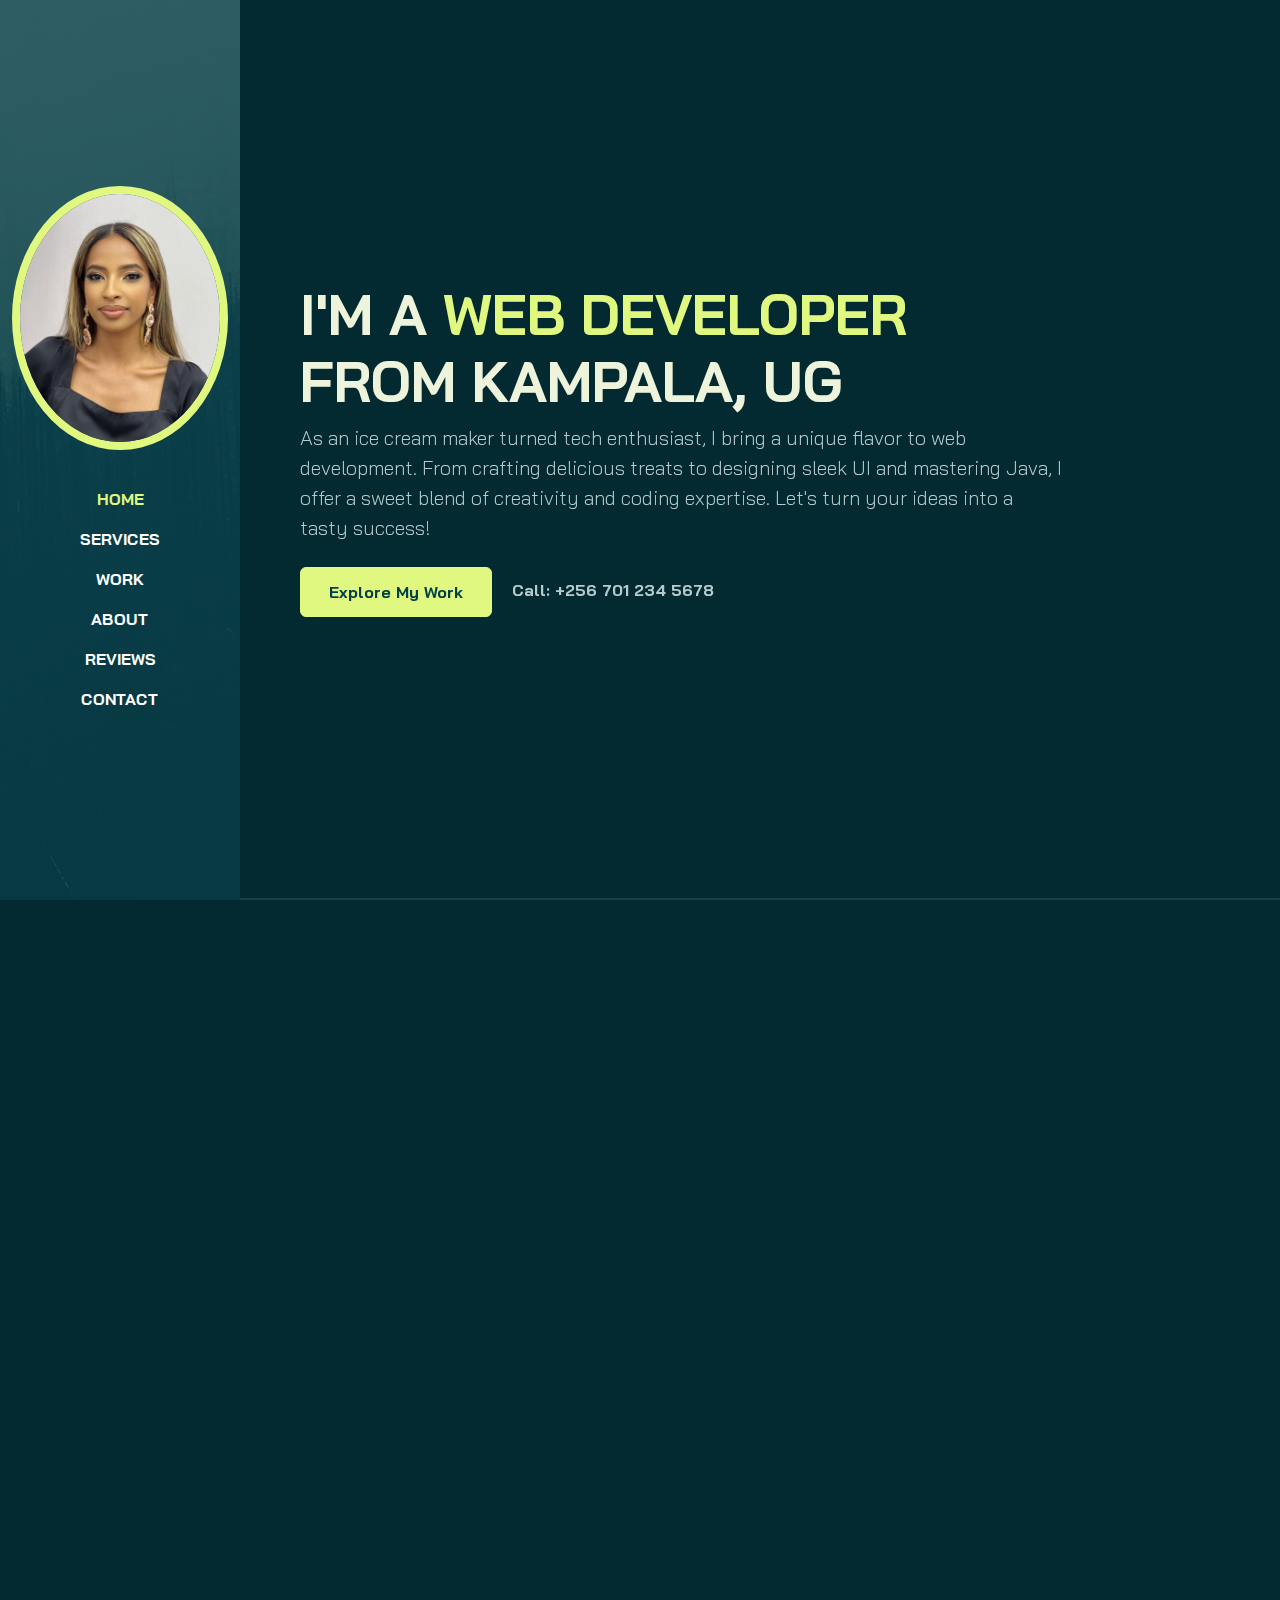
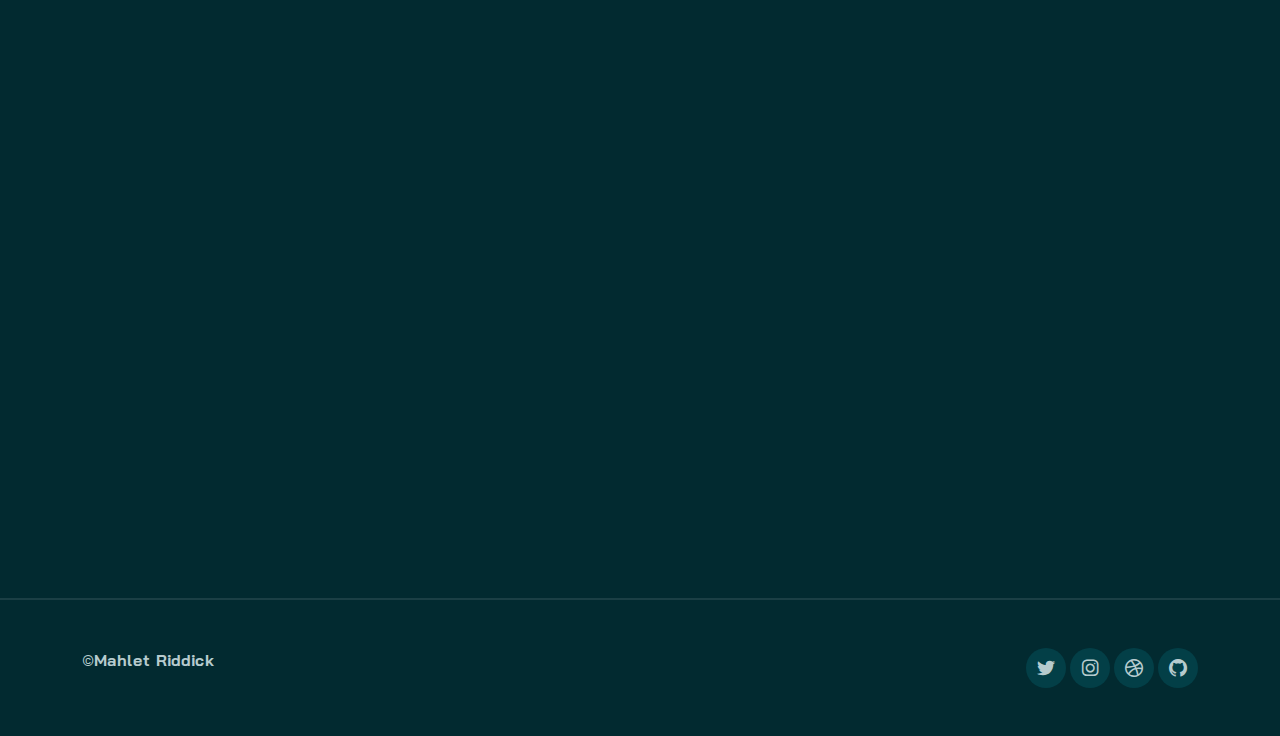
<file: index.html>
<!DOCTYPE html>
<html lang="en">

<head>
    <meta charset="UTF-8">
    <meta http-equiv="X-UA-Compatible" content="IE=edge">
    <meta name="viewport" content="width=device-width, initial-scale=1.0">
    <title>Mahlet Riddick Portfolio</title>
    <link rel="stylesheet" href="./assets/css/bootstrap.min.css">
    <link rel="stylesheet" href="./assets/css/aos.css">
    <link rel="stylesheet" href="./assets/css/line-awesome.min.css">
    <link rel="stylesheet" href="./assets/css/style.css">
    <link rel="apple-touch-icon" sizes="180x180" href="/assets/images/apple-touch-icon.png">
    <link rel="icon" type="image/png" sizes="32x32" href="/assets/images/favicon-32x32.png">
    <link rel="icon" type="image/png" sizes="16x16" href="/assets/images/favicon-16x16.png">
    <link rel="manifest" href="/site.webmanifest">
</head>

<body data-bs-spy="scroll" data-bs-target=".navbar">

    <!-- NAVBAR -->
    <nav class="navbar navbar-expand-lg navbar-dark fixed-top">
        <div class="container flex-lg-column">
            <a class="navbar-brand mx-lg-auto mb-lg-4" href="#">
                <span class="h3 fw-bold d-block d-lg-none">Mahlet Riddick</span>
                <img src="./assets/images/person.jpg" class="d-none d-lg-block rounded-circle" alt="">
            </a>
            <button class="navbar-toggler" type="button" data-bs-toggle="collapse" data-bs-target="#navbarNav"
                aria-controls="navbarNav" aria-expanded="false" aria-label="Toggle navigation">
                <span class="navbar-toggler-icon"></span>
            </button>
            <div class="collapse navbar-collapse" id="navbarNav">
                <ul class="navbar-nav ms-auto flex-lg-column text-lg-center">

                    <li class="nav-item">
                        <a class="nav-link" href="#home">Home</a>
                    </li>
                    <li class="nav-item">
                        <a class="nav-link" href="#services">Services</a>
                    </li>
                    <li class="nav-item">
                        <a class="nav-link" href="#work">Work</a>
                    </li>
                    <li class="nav-item">
                        <a class="nav-link" href="#about">About</a>
                    </li>
                    <li class="nav-item">
                        <a class="nav-link" href="#reviews">Reviews</a>
                    </li>
                    <!-- <li class="nav-item">
                        <a class="nav-link" href="#blog">Blog</a>
                    </li> -->
                    <li class="nav-item">
                        <a class="nav-link" href="#contact">Contact</a>
                    </li>

                </ul>
            </div>
        </div>
    </nav>
    <!-- //NAVBAR -->

    <!-- CONTENT WRAPPER -->
    <div id="content-wrapper">

        <!-- HOME -->
        <section id="home" class="full-height px-lg-5">

            <div class="container">
                <div class="row">
                    <div class="col-lg-10">
                        <h1 class="display-4 fw-bold" data-aos="fade-up">I'M A <span class="text-brand">WEB
                                DEVELOPER</span> FROM KAMPALA, UG</h1>
                        <p class="lead mt-2 mb-4" data-aos="fade-up" data-aos-delay="300">As an ice cream maker turned
                            tech enthusiast, I bring a unique flavor to web development. From crafting delicious treats
                            to designing sleek UI and mastering Java, I offer a sweet blend of creativity and coding
                            expertise. Let's turn your ideas into a tasty success!</p>
                        <div data-aos="fade-up" data-aos-delay="600">
                            <a href="#work" class="btn btn-brand me-3">Explore My Work</a>
                            <a href="tel:+256 701 234 5678" class="link-custom">Call: +256 701 234 5678</a>
                        </div>
                    </div>
                </div>
            </div>

        </section>
        <!-- //HOME -->

        <!-- SERVICES -->
        <section id="services" class="full-height px-lg-5">
            <div class="container">

                <div class="row pb-4" data-aos="fade-up">
                    <div class="col-lg-8">
                        <h6 class="text-brand">SERVICES</h6>
                        <h1>Services That I Provide</h1>
                    </div>
                </div>

                <div class="row gy-4">

                    <div class="col-md-4" data-aos="fade-up">
                        <div class="service p-4 bg-base rounded-4 shadow-effect">
                            <div class="iconbox rounded-4">
                                <i class="las la-feather"></i>
                            </div>
                            <h5 class="mt-4 mb-2">Ice Cream</h5>
                            <p>
                                ✨ Crafting high-performing, delightful experiences tailored for maximum impact and conversion is my passion. Elevate your digital presence with designs that not only captivate but also convert seamlessly. 🚀💻</p>
                            <a href="./Mahlet-and-Milen-main/2M_index.html" class="link-custom">Visit 2M</a>
                        </div>
                    </div>

                    <div class="col-md-4" data-aos="fade-up" data-aos-delay="300">
                        <div class="service p-4 bg-base rounded-4 shadow-effect">
                            <div class="iconbox rounded-4">
                                <i class="las la-pencil-ruler"></i>
                            </div>
                            <h5 class="mt-4 mb-2">Website Design</h5>
                            <p>🌐 Embark on a visual journey through my web design prowess! 🎨✨ Dive into the artistry behind each pixel and witness the evolution of my website designs. Explore the magic at my Pinterest!</p>
                            <a href="https://www.pinterest.com/pixieset/" class="link-custom">Visit My Pinterest</a>
                        </div>
                    </div>

                    <div class="col-md-4" data-aos="fade-up" data-aos-delay="600">
                        <div class="service p-4 bg-base rounded-4 shadow-effect">
                            <div class="iconbox rounded-4">
                                <i class="las la-laptop-code"></i>
                            </div>
                            <h5 class="mt-4 mb-2">Web Development</h5>
                            <p>🚀 Dive into my web development adventures on GitHub! 🖥️ Explore the code behind my projects, from the early lines to the latest commits. Join me in the realm of coding creativity</p>
                            <a href="https://github.com/MahletRiddick" class="link-custom">Visit GitHub Profile</a>
                        </div>
                    </div>

                </div>

            </div>
        </section>
        <!-- SERVICES -->

        <!-- WORK -->
        <section id="work" class="full-height px-lg-5">
            <div class="container">

                <div class="row pb-4" data-aos="fade-up">
                    <div class="col-lg-8">
                        <h6 class="text-brand">WORK</h6>
                        <h1>My Recent Projects</h1>
                    </div>
                </div>

                <div class="row gy-4">

                    <div class="col-md-6" data-aos="fade-up">
                        <div class="card-custom rounded-4 bg-base shadow-effect">
                            <div class="card-custom-image rounded-4">
                                <img class="rounded-4" src="./assets/images/Portofolio first project.png" alt="">
                            </div>
                            <div class="card-custom-content p-4">
                                <h4><a href="https://github.com/MahletRiddick/Mahlet-and-Milen" class="link-custom">🍧 Ice Cream Website Project: Git Hub Link Here</a></h4>
                                <p>🍨 Take a sweet stroll down memory lane and explore the evolution of my web design journey with the first-ever website I crafted for 2M, the delightful ice cream shop. 🌟</p>
                                <a href="./Mahlet-and-Milen-main/2M_index.html" class="link-custom">Visit Site</a>
                            </div>
                        </div>
                    </div>

                    <div class="col-md-6" data-aos="fade-up" data-aos-delay="300">
                        <div class="card-custom rounded-4 bg-base shadow-effect">
                            <div class="card-custom-image rounded-4">
                                <img class="rounded-4" src="./assets/images/1stproject.png" alt="">
                            </div>
                            <div class="card-custom-content p-4">
                                <h4>💖 You Never Forget Your First!</h4>
                                <p>🌟Explore the very first portfolio page I ever created—a nostalgic journey showcasing my humble beginnings, brimming with the enthusiasm of a beginner. Witness the evolution from those initial sparks to the dazzling creations that followed. 🚀💻✨</p>
                                <a href="./mahlet-portfolio-main/1stindex.html" class="link-custom">Visit Site</a>
                            </div>
                        </div>
                    </div>
                </div>
                </div>

            </div>
        </section>
        <!-- //WORK -->

        <!-- ABOUT -->
        <section id="about" class="full-height px-lg-5">
            <div class="container">

                <div class="row pb-4" data-aos="fade-up">
                    <div class="col-lg-8">
                        <h6 class="text-brand">ABOUT</h6>
                        <h1>My Education & Experiance</h1>
                    </div>
                </div>

                <div class="row gy-5">
                    <div class="col-lg-6">

                        <h3 class="mb-4" data-aos="fade-up" data-aos-delay="300">Education</h3>
                        <div class="row gy-4">

                            <div class="col-12" data-aos="fade-up" data-aos-delay="600">
                                <div class="bg-base p-4 rounded-4 shadow-effect">
                                    <h4>BIT Student</h4>
                                    <p class="text-brand mb-2">Multitech Business School (2022 - )</p>
                                    <p class="mb-0">Multitech Business School is a privately owned institution of higher education, which offers degree, diploma and certificate courses in multiple business disciplines, in Uganda. It is recognized by the Uganda National Council for Higher Education, as a private, tertiary degree-awarding institution of higher learning.</p>
                                </div>
                            </div>
                        </div>

                    </div>

                    <div class="col-lg-6">

                        <h3 class="mb-4" data-aos="fade-up" data-aos-delay="300">Experience</h3>
                        <div class="row gy-4">

                            <div class="col-12" data-aos="fade-up" data-aos-delay="600">
                                <div class="bg-base p-4 rounded-4 shadow-effect">
                                    <h4>Web developer</h4>
                                    <p class="text-brand mb-2">Independent (2022 - 2023)</p>
                                    <p class="mb-0">Having collaborated with various organizations in web development, including hotels, restaurants, and private clients, my journey is a diverse tapestry of digital creativity. Balancing this with owning an ice cream shop has taught me the art of blending aesthetics and functionality. Excited to bring this expertise to your project!</p>
                                </div>
                            </div>
                        </div>

                    </div>

                </div>

            </div>
        </section>
        <!-- //ABOUT -->

        <!-- REVIEWS -->
        <section id="reviews" class="full-height px-lg-5">
            <div class="container">

                <div class="row pb-4" data-aos="fade-up">
                    <div class="col-lg-8">
                        <h6 class="text-brand">REVIEWS</h6>
                        <h1>What My Clients Have To Say</h1>
                    </div>
                </div>

                <div class="row gy-4">

                    <div class="col-md-4" data-aos="fade-up">

                        <div class="review shadow-effect bg-base p-4 rounded-4">
                            <div class="text-brand h5">
                                <i class="las la-star"></i>
                                <i class="las la-star"></i>
                                <i class="las la-star"></i>
                                <i class="las la-star"></i>
                                <i class="las la-star"></i>
                            </div>
                            <p class="my-3">Mahlet Riddick is a web development virtuoso!
                                Her expertise in crafting responsive and aesthetically pleasing websites is matched only by her dedication to client satisfaction.
                                Working with Mahlet elevated our online platform,
                                and we couldn't be more pleased with the results.</p>
                            <div class="person">
                                <h5 class="mb-0">Nahom Bereket</h5>
                                <p class="mb-0">Yelp!</p>
                            </div>
                        </div>

                    </div>

                    <div class="col-md-4" data-aos="fade-up" data-aos-delay="300">

                        <div class="review shadow-effect bg-base p-4 rounded-4">
                            <div class="text-brand h5">
                                <i class="las la-star"></i>
                                <i class="las la-star"></i>
                                <i class="las la-star"></i>
                                <i class="las la-star"></i>
                            </div>
                            <p class="my-3">Mahlet Riddick is not just a web developer; she's a digital magician.
                                Her ability to transform ideas into visually stunning and user-friendly websites is unparalleled.
                                Collaborating with Mahlet was a seamless and enjoyable experience from start to finish.</p>
                            <div class="person">
                                <h5 class="mb-0">Cristina Yemane</h5>
                                <p class="mb-0">X</p>
                            </div>
                        </div>

                    </div>

                    <div class="col-md-4" data-aos="fade-up" data-aos-delay="600">

                        <div class="review shadow-effect bg-base p-4 rounded-4">
                            <div class="text-brand h5">
                                <i class="las la-star"></i>
                                <i class="las la-star"></i>
                                <i class="las la-star"></i>
                                <i class="las la-star"></i>
                                <i class="las la-star"></i>
                            </div>
                            <p class="my-3">Working with Mahlet Riddick was a game-changer for our online presence.
                                Her attention to detail, creativity, and commitment to delivering beyond expectations made our website not just functional,
                                but a true reflection of our brand.</p>
                            <div class="person">
                                <h5 class="mb-0">Rahwa Yemane</h5>
                                <p class="mb-0">Facebook</p>
                            </div>
                        </div>

                    </div>

                </div>

            </div>
        </section>
        <!-- //REVIEWS -->
    </div>
    </section>
    <!-- //BLOG -->

    <!-- CONTACT -->
    <section id="contact" class="full-height px-lg-5">
        <div class="container">

            <div class="row justify-content-center text-center">
                <div class="col-lg-8 pb-4" data-aos="fade-up">
                    <h6 class="text-brand">CONTACT</h6>
                    <h1>Interested in working together? Let's talk
                    </h1>
                </div>

                <div class="col-lg-8" data-aos="fade-up" data-aos-delay="300">
                    <form action="https://formspree.io/f/xleyybao" method="POST" class="row g-lg-3 gy-3">
                        <div class="form-group col-md-6">
                            <input type="text" class="form-control" placeholder="Enter your name">
                        </div>
                        <div class="form-group col-md-6">
                            <input type="email" name="email" class="form-control" placeholder="Enter your email">
                        </div>
                        <div class="form-group col-12">
                            <input type="text"class="form-control" placeholder="Enter subject">
                        </div>
                        <div class="form-group col-12">
                            <textarea name="message" rows="4" class="form-control" placeholder="Enter your message"></textarea>
                        </div>
                        <div class="form-group col-12 d-grid">
                            <button type="submit" class="btn btn-brand">Contact me</button>
                        </div>
                    </form>
                </div>
            </div>


        </div>
    </section>
    <!-- //CONTACT -->

    <!-- FOOTER -->
    <footer class="py-5 px-lg-5">
        <div class="container">
            <div class="row gy-4 justify-content-between">
                <div class="col-auto">
                    <p class="mb-0">©<a href="#" class="fw-bold">Mahlet Riddick</a></p>
                </div>
                <div class="col-auto">
                    <div class="social-icons">
                        <a href="https://www.x.com"><i class="lab la-twitter"></i></a>
                        <a href="https://www.instagram.com"><i class="lab la-instagram"></i></a>
                        <a href="https://www.dribble.com"><i class="lab la-dribbble"></i></a>
                        <a href="https://www.github.com/MahletRiddick/"><i class="lab la-github"></i></a>
                    </div>
                </div>
            </div>
        </div>
    </footer>
    <!-- //FOOTER -->

    </div>
    <!-- //CONTENT WRAPPER -->



    <script src="./assets/js/bootstrap.bundle.min.js"></script>
    <script src="./assets/js/aos.js"></script>
    <script src="./assets/js/main.js"></script>
</body>

</html>
</file>
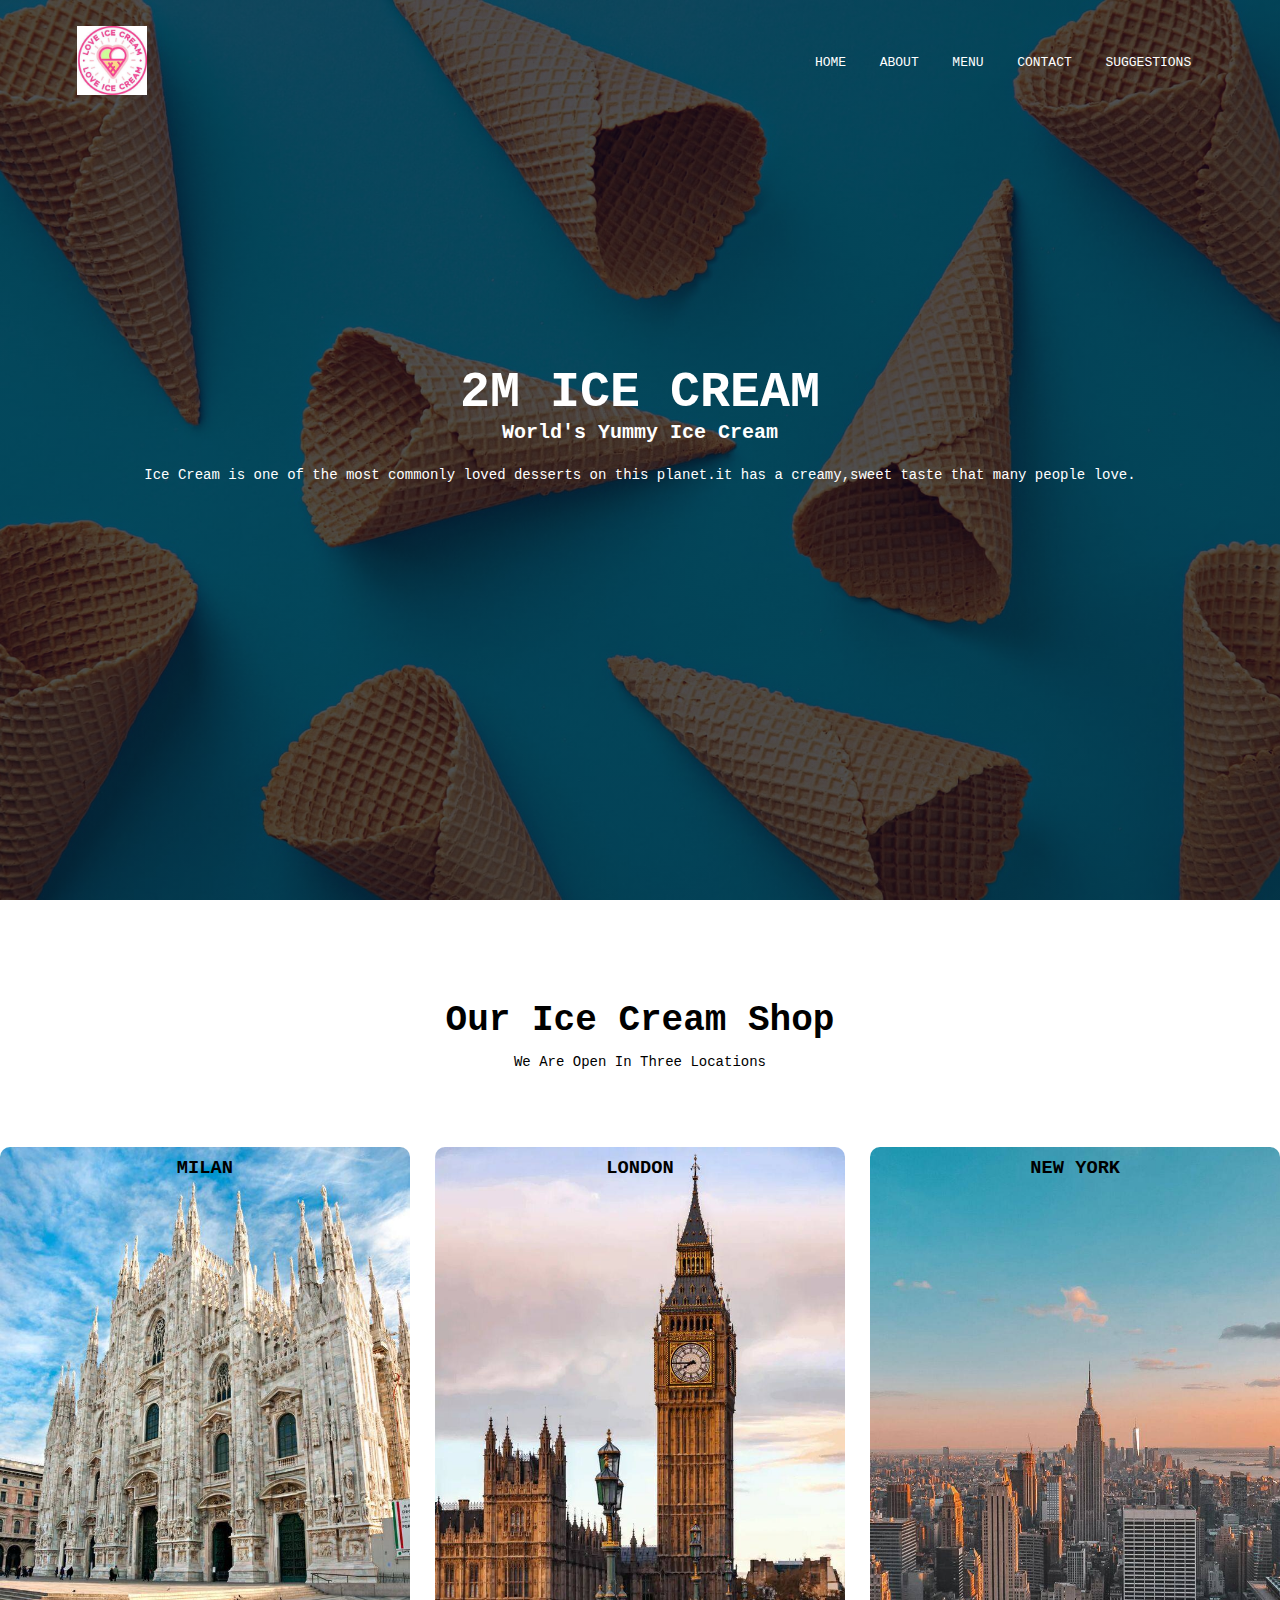
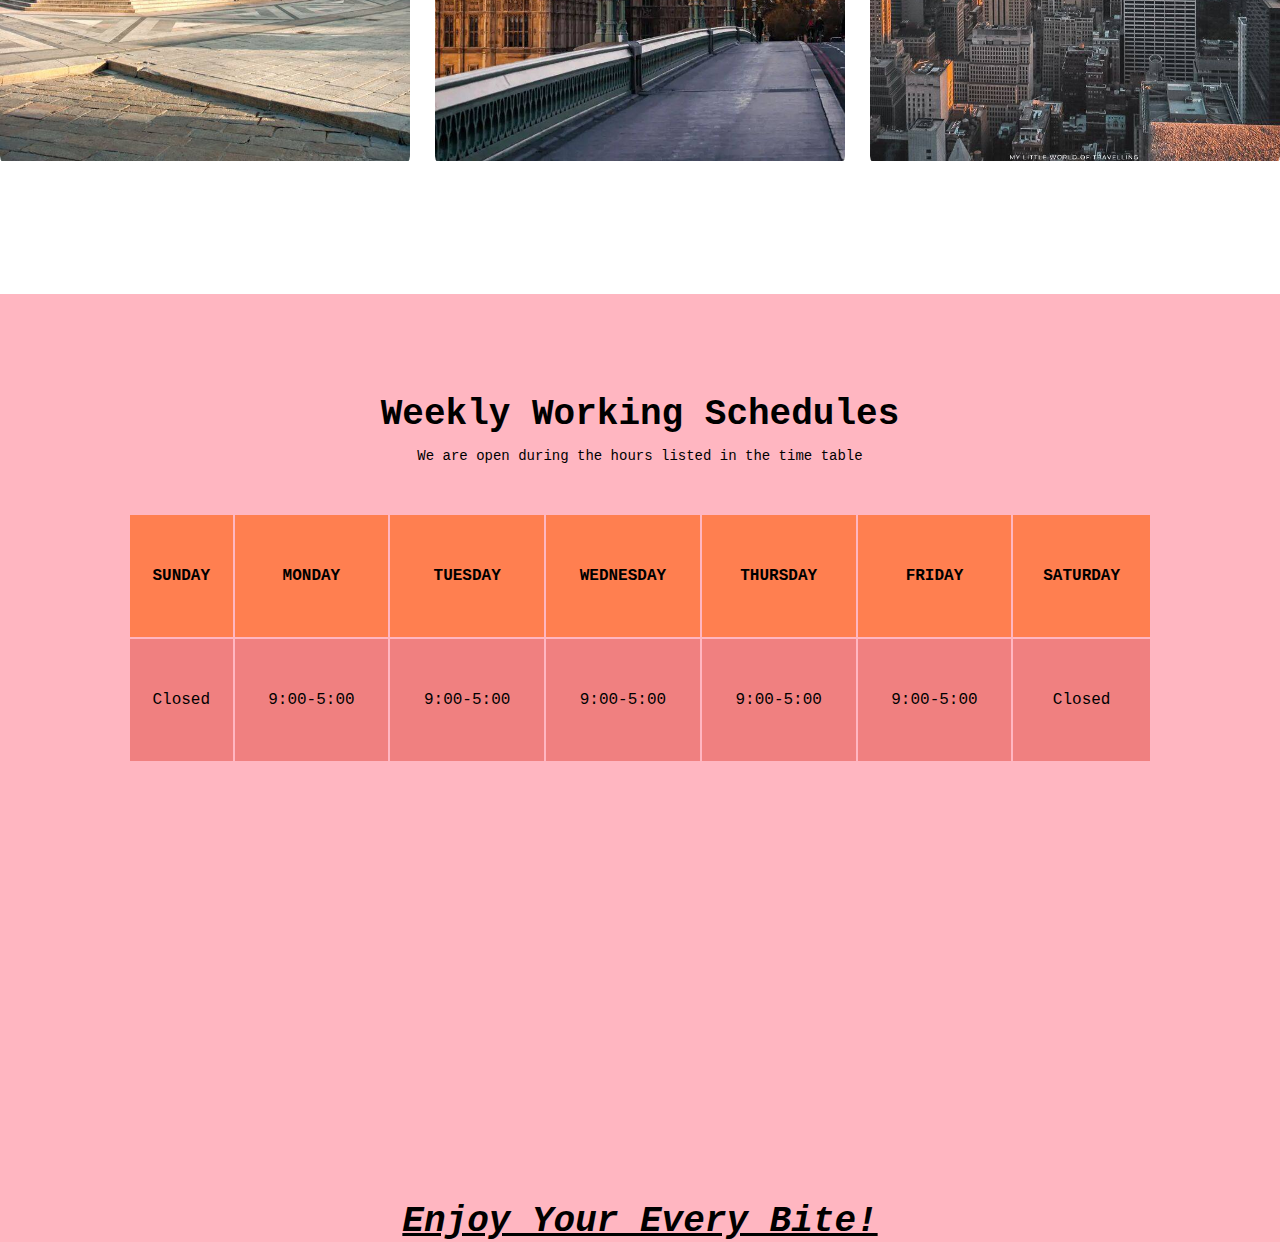
<file: Mahlet-and-Milen-main/index.html>
<!DOCTYPE html>
<html>
    <head>
        <title>2M</title>
        <link rel="stylesheet" href="index_style.css">
    </head>
    <body>
        <!-- front page -->
        <section class="header">
            <nav>
                <a href="index.html"><img src="IMGS/logo2.jpg"></a>
                <div class="nav-links">
                    <ul>
                        <li><a href="index.html">HOME</a></li>
                        <li><a href="about.html">ABOUT</a></li>
                        <li><a href="menu.html">MENU</a></li>
                        <li><a href="contact.html">CONTACT</a></li>
                        <li><a href="suggestions.html">SUGGESTIONS</a></li>
                       
                    </ul>
                </div>
            </nav>

        <div class="text-box">
            <h2>2M ICE CREAM</h2>
            <h4>World's Yummy Ice Cream</h4>
            <p>Ice Cream is one of the most commonly loved desserts on this planet.it has a creamy,sweet taste that many people love.
            </p>

        </div>
             
        </section>
        <!-- location -->
        <section class="index">
            <h1>Our Ice Cream Shop </h1>
            <p>We Are Open In Three Locations</p>

            <div class="row">

                <div class="index-col">
                   <img src="IMGS/loc5.jpg">
                   <div class="layer">
                    <h3>MILAN</h3>
                   </div>
                </div>
                <div class="index-col">
                    <img src="IMGS/loc2.jpg">
                    <div class="layer">
                        <h3>LONDON</h3>
                    </div>       
                </div>
                <div class="index-col">
                   <img src="IMGS/loc3.jpg">
                    <div class="layer">
                        <h3>NEW YORK</h3>
                    </div>
                </div>

            </div>
           
        
        
        </section>
        <!-- Working Time -->

        <section class="table-index">
            <h1>Weekly Working Schedules</h1>
            <p>We are open during the hours listed in the time table</p>
            <br><br>
            <table class="table-class">
                
                <tr class="table-class1">
                    <th>SUNDAY</th>
                    <th>MONDAY</th>
                    <th>TUESDAY</th>
                    <th>WEDNESDAY</th>
                    <th>THURSDAY</th>
                    <th>FRIDAY</th>
                    <th>SATURDAY</th>
                </tr>
                <tr class="table-class2">
                    <td>Closed</td>
                    <td>9:00-5:00</td>
                    <td>9:00-5:00</td>
                    <td>9:00-5:00</td>
                    <td>9:00-5:00</td>
                    <td>9:00-5:00</td>
                    <td>Closed</td>
                </tr>
            </table>
            <br><br><br>
            <h1>
                <b>
                    <i>
                        <u>Enjoy Your Every Bite!</u>
                    </i>
                </b>
            </h1>
        </section>

    </body>
</html>
</file>
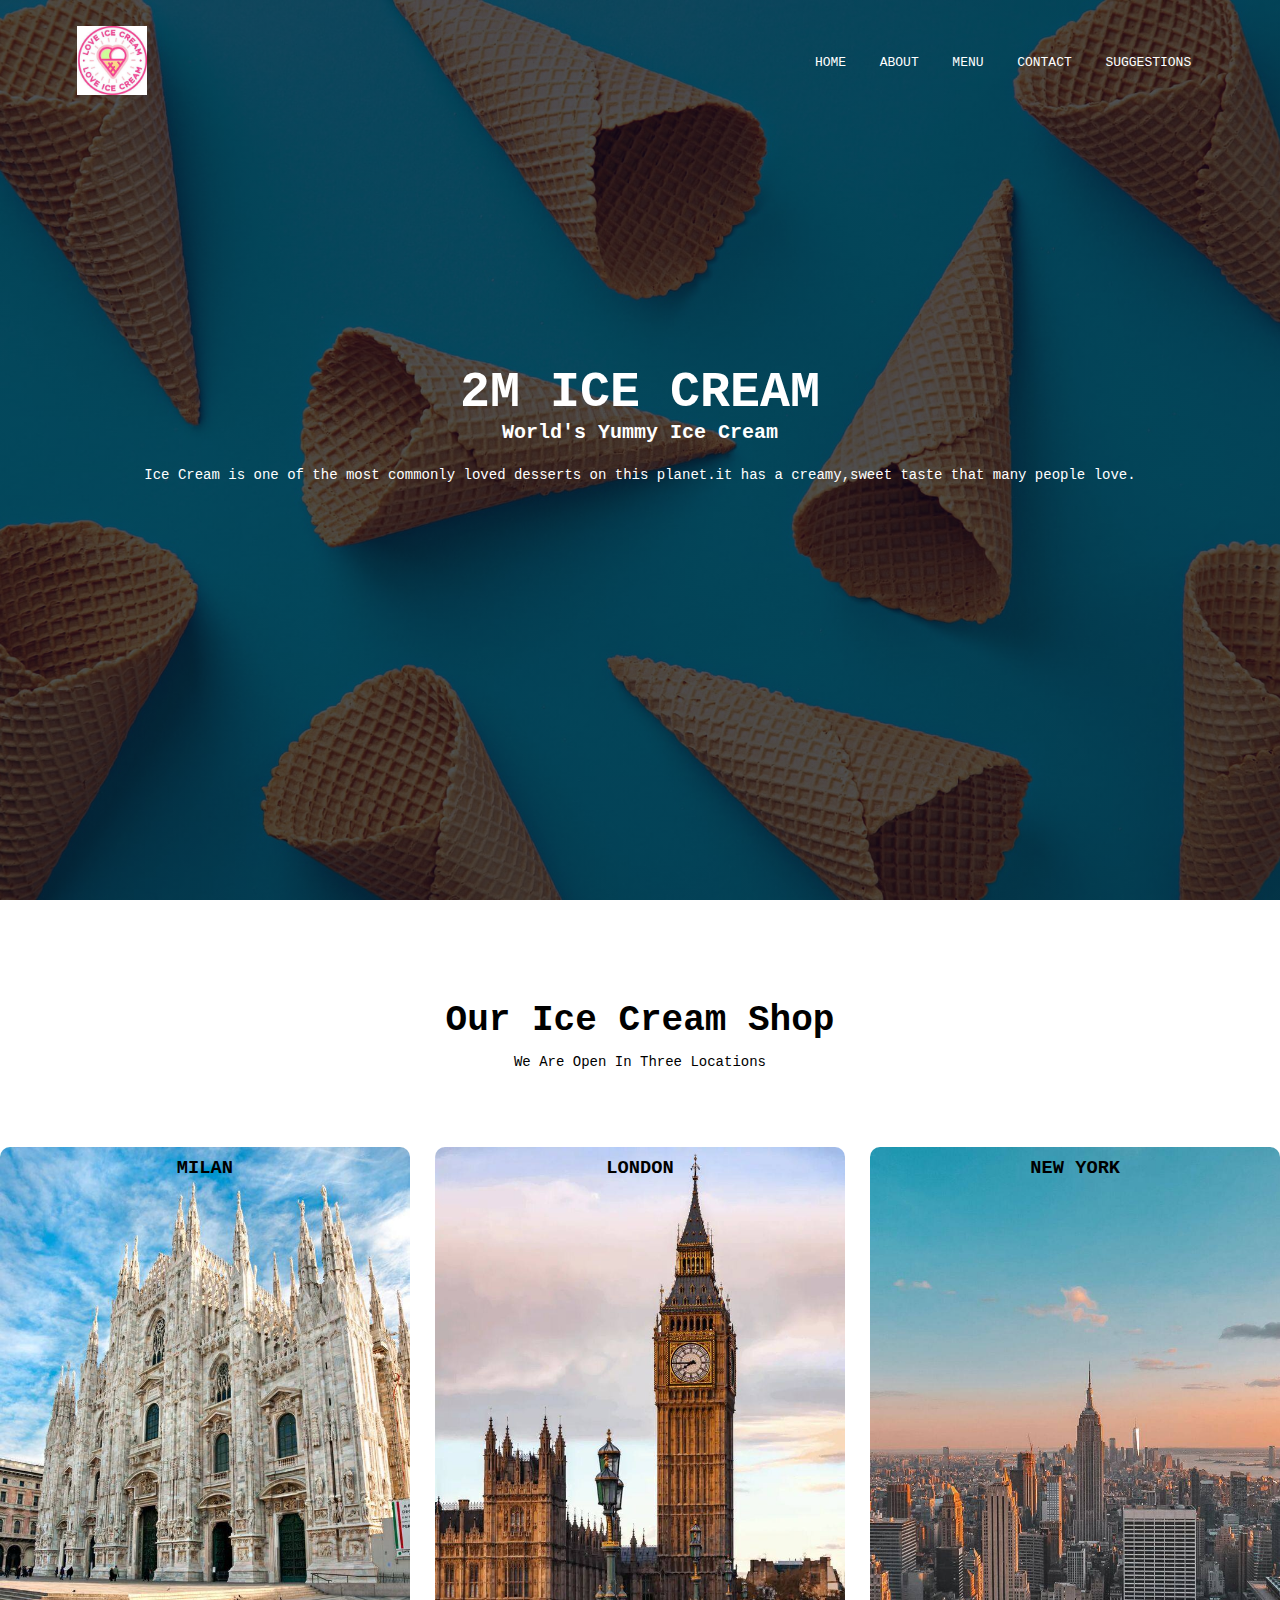
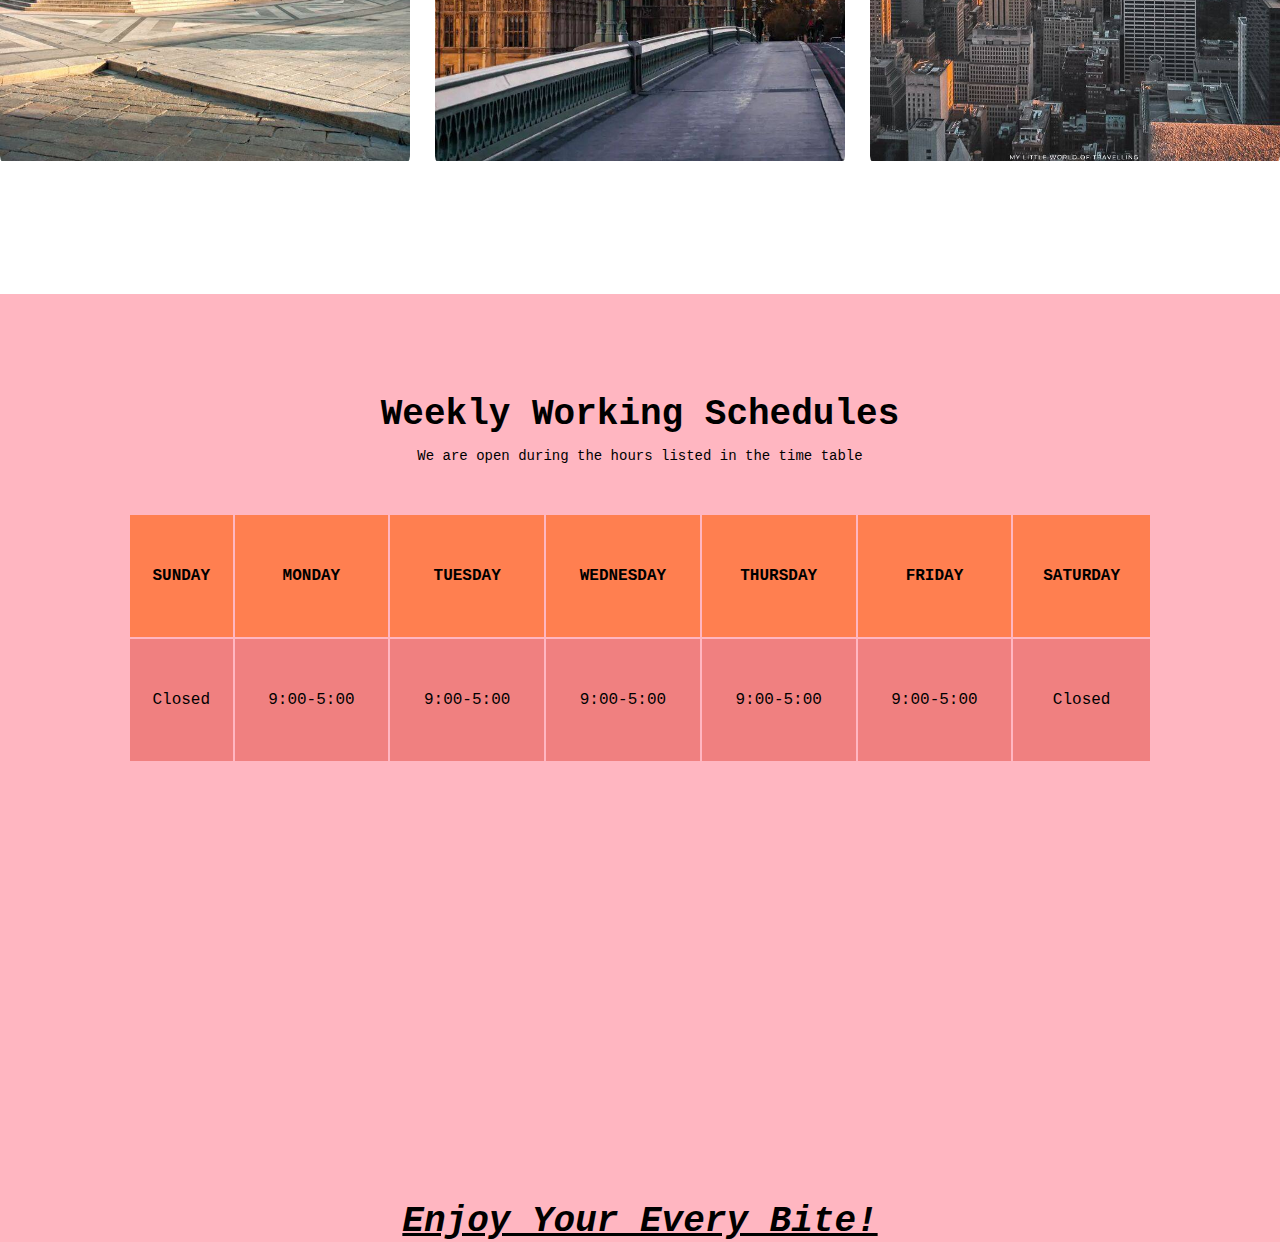
<file: Mahlet-and-Milen-main/2M_index.html>
<!DOCTYPE html>
<html>
    <head>
        <title>2M</title>
        <link rel="stylesheet" href="index_style.css">
    </head>
    <body>
        <!-- front page -->
        <section class="header">
            <nav>
                <a href="2M_index.html"><img src="IMGS/logo2.jpg"></a>
                <div class="nav-links">
                    <ul>
                        <li><a href="2M_index.html">HOME</a></li>
                        <li><a href="about.html">ABOUT</a></li>
                        <li><a href="menu.html">MENU</a></li>
                        <li><a href="contact.html">CONTACT</a></li>
                        <li><a href="suggestions.html">SUGGESTIONS</a></li>
                       
                    </ul>
                </div>
            </nav>

        <div class="text-box">
            <h2>2M ICE CREAM</h2>
            <h4>World's Yummy Ice Cream</h4>
            <p>Ice Cream is one of the most commonly loved desserts on this planet.it has a creamy,sweet taste that many people love.
            </p>

        </div>
             
        </section>
        <!-- location -->
        <section class="index">
            <h1>Our Ice Cream Shop </h1>
            <p>We Are Open In Three Locations</p>

            <div class="row">

                <div class="index-col">
                   <img src="IMGS/loc5.jpg">
                   <div class="layer">
                    <h3>MILAN</h3>
                   </div>
                </div>
                <div class="index-col">
                    <img src="IMGS/loc2.jpg">
                    <div class="layer">
                        <h3>LONDON</h3>
                    </div>       
                </div>
                <div class="index-col">
                   <img src="IMGS/loc3.jpg">
                    <div class="layer">
                        <h3>NEW YORK</h3>
                    </div>
                </div>

            </div>
           
        
        
        </section>
        <!-- Working Time -->

        <section class="table-index">
            <h1>Weekly Working Schedules</h1>
            <p>We are open during the hours listed in the time table</p>
            <br><br>
            <table class="table-class">
                
                <tr class="table-class1">
                    <th>SUNDAY</th>
                    <th>MONDAY</th>
                    <th>TUESDAY</th>
                    <th>WEDNESDAY</th>
                    <th>THURSDAY</th>
                    <th>FRIDAY</th>
                    <th>SATURDAY</th>
                </tr>
                <tr class="table-class2">
                    <td>Closed</td>
                    <td>9:00-5:00</td>
                    <td>9:00-5:00</td>
                    <td>9:00-5:00</td>
                    <td>9:00-5:00</td>
                    <td>9:00-5:00</td>
                    <td>Closed</td>
                </tr>
            </table>
            <br><br><br>
            <h1>
                <b>
                    <i>
                        <u>Enjoy Your Every Bite!</u>
                    </i>
                </b>
            </h1>
        </section>

    </body>
</html>
</file>
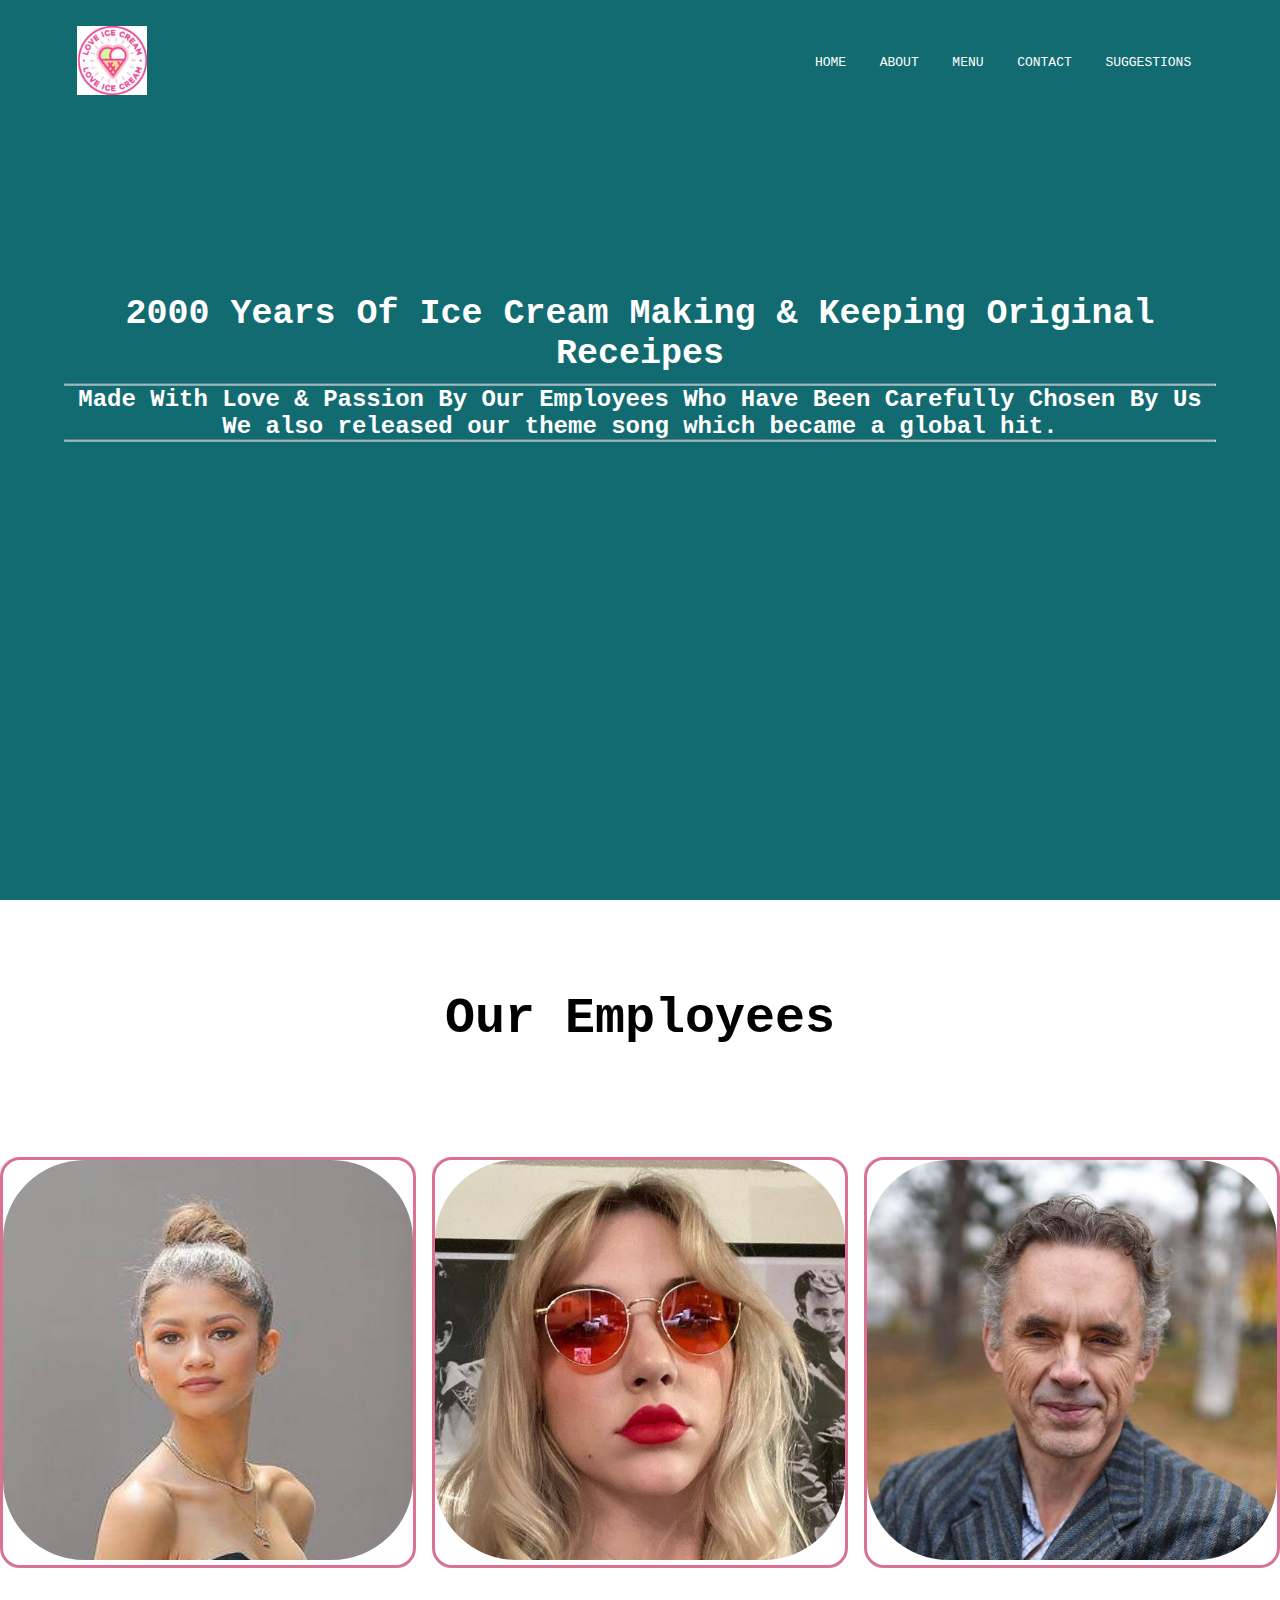
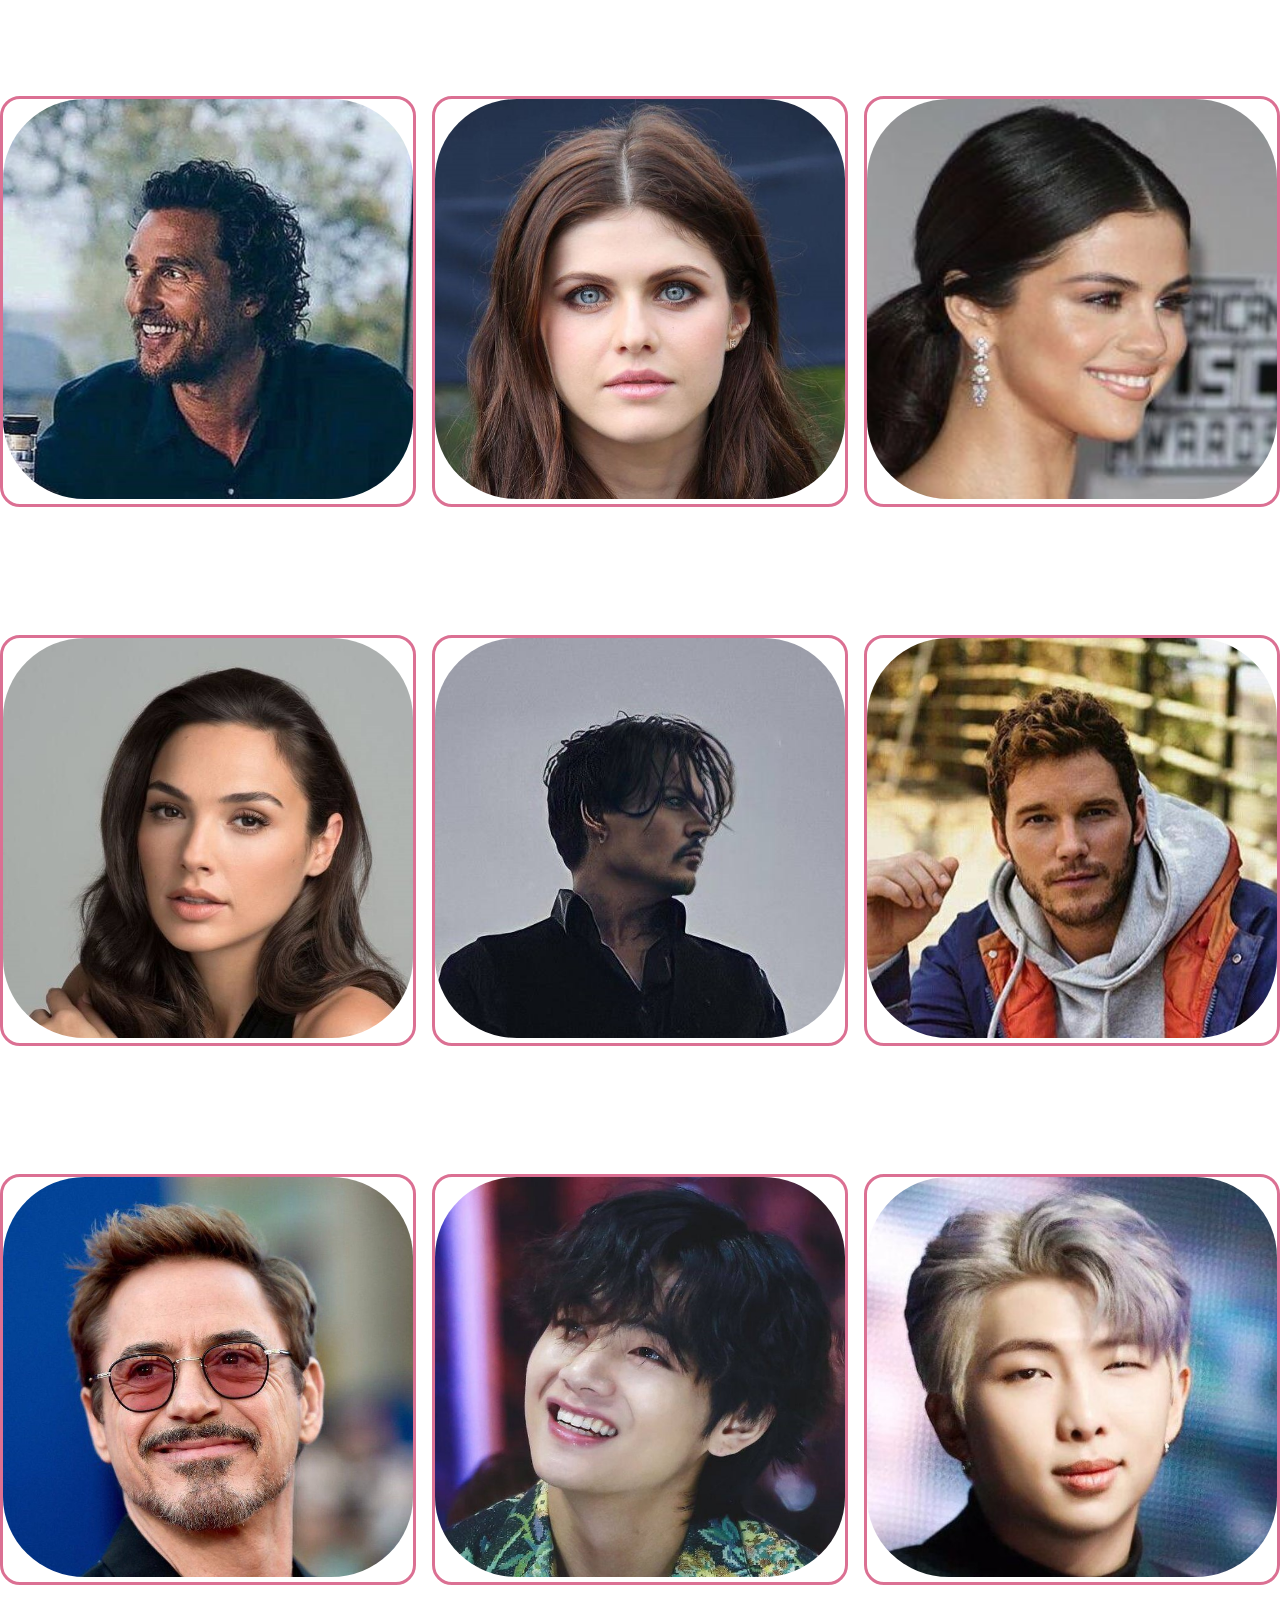
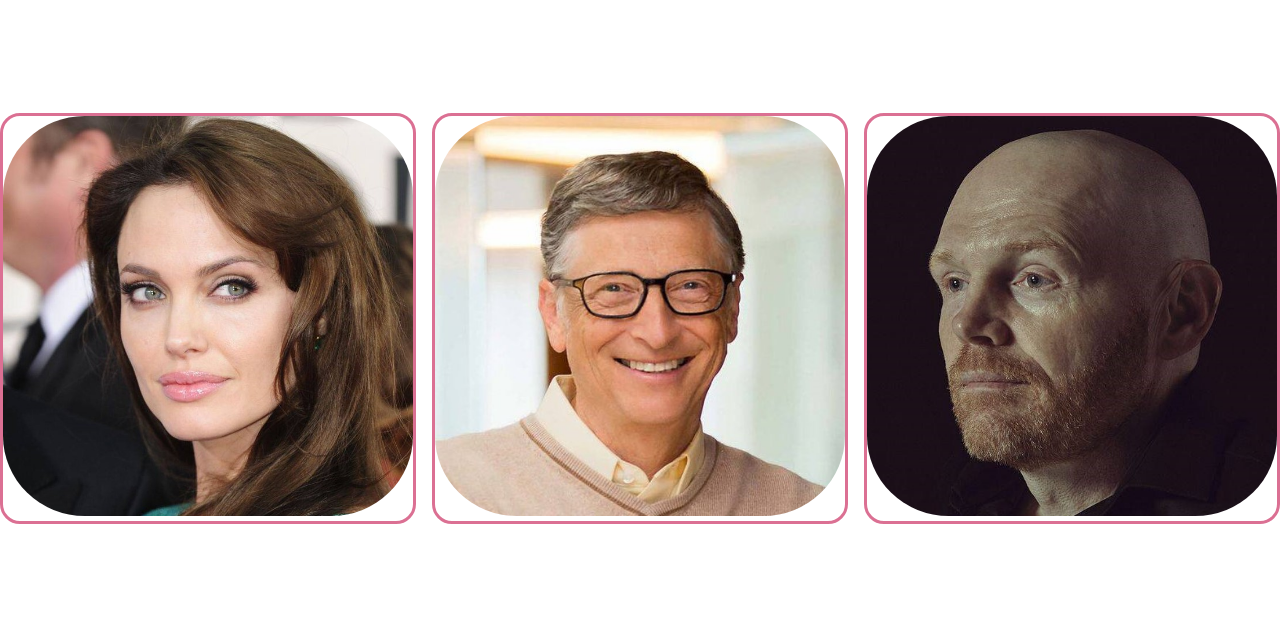
<file: Mahlet-and-Milen-main/about.html>
<!DOCTYPE html>
<html>
    <head>
        <meta charset="utf-8">
        <meta name="viewport" content="width=device-width, initial-scale=1"> 
        <title>Menu</title>
        <link rel="stylesheet" href="about_style.css">
    </head>

    <body>
        <section class="header">
            <nav>
                <a href="2M_index.html"><img src="IMGS/logo2.jpg"></a>
                <div class="nav-links">
                    <ul>
                        <li><a href="2M_index.html">HOME</a></li>
                        <li><a href="about.html">ABOUT</a></li>
                        <li><a href="menu.html">MENU</a></li>
                        <li><a href="contact.html">CONTACT</a></li>
                        <li><a href="suggestions.html">SUGGESTIONS</a></li>
                       
                    </ul>
                </div>
            </nav>

        <div class="text-box">
            <h3>2000 Years Of Ice Cream Making & Keeping Original Receipes</h3>
            <hr>
            <h2>Made With Love & Passion By Our Employees Who Have Been Carefully Chosen By Us</h2>
            <h2>We also released our theme song which became a global hit.</h2>
            <hr>
            <br>
            <iframe style="border-radius:12px" src="https://open.spotify.com/embed/track/2ecgOx18kuujPw5N4waZav?utm_source=generator" 
            width="75%" height="152" frameBorder="0" allowfullscreen="" allow="autoplay; clipboard-write; 
            encrypted-media; fullscreen; picture-in-picture" loading="lazy"></iframe>
            
        </div>
             
        </section>
        <!-- pictures -->
        <section class="tabel-img">
            <h1>Our Employees</h1>
            <br><br>
            <div class="row">
                <div class="index-col">
                    <img src="IMGS/01.jpg">
                </div>
                 <div class="index-col">
                     <img src="IMGS/02.jpg">   
                 </div>
                 <div class="index-col">
                    <img src="IMGS/03.jpg">
                 </div>
                 
            </div>
            <div class="row">
                <div class="index-col">
                    <img src="IMGS/04.jpg">
                 </div>
                 <div class="index-col">
                    <img src="IMGS/05.jpg">
                 </div>
                 <div class="index-col">
                    <img src="IMGS/06.jpg">
                 </div>
            </div>
            <div class="row">
                <div class="index-col">
                    <img src="IMGS/07.jpg">
                 </div>
                 <div class="index-col">
                    <img src="IMGS/08.jpg">
                 </div>
                 <div class="index-col">
                    <img src="IMGS/09.jpg">
                 </div>
            </div>
            <div class="row">
                <div class="index-col">
                    <img src="IMGS/010.jpg">
                 </div>
                 <div class="index-col">
                    <img src="IMGS/011.jpg">
                 </div>
                 <div class="index-col">
                    <img src="IMGS/012.jpg">
                 </div>
            </div>
            <div class="row">
                <div class="index-col">
                    <img src="IMGS/013.jpg">
                 </div>
                 <div class="index-col">
                    <img src="IMGS/014.jpg">
                 </div>
                 <div class="index-col">
                    <img src="IMGS/015.jpg">
                 </div>
            </div>

            
            <br><br><br>
            
        </section>

        
    </body>
</html>
</file>
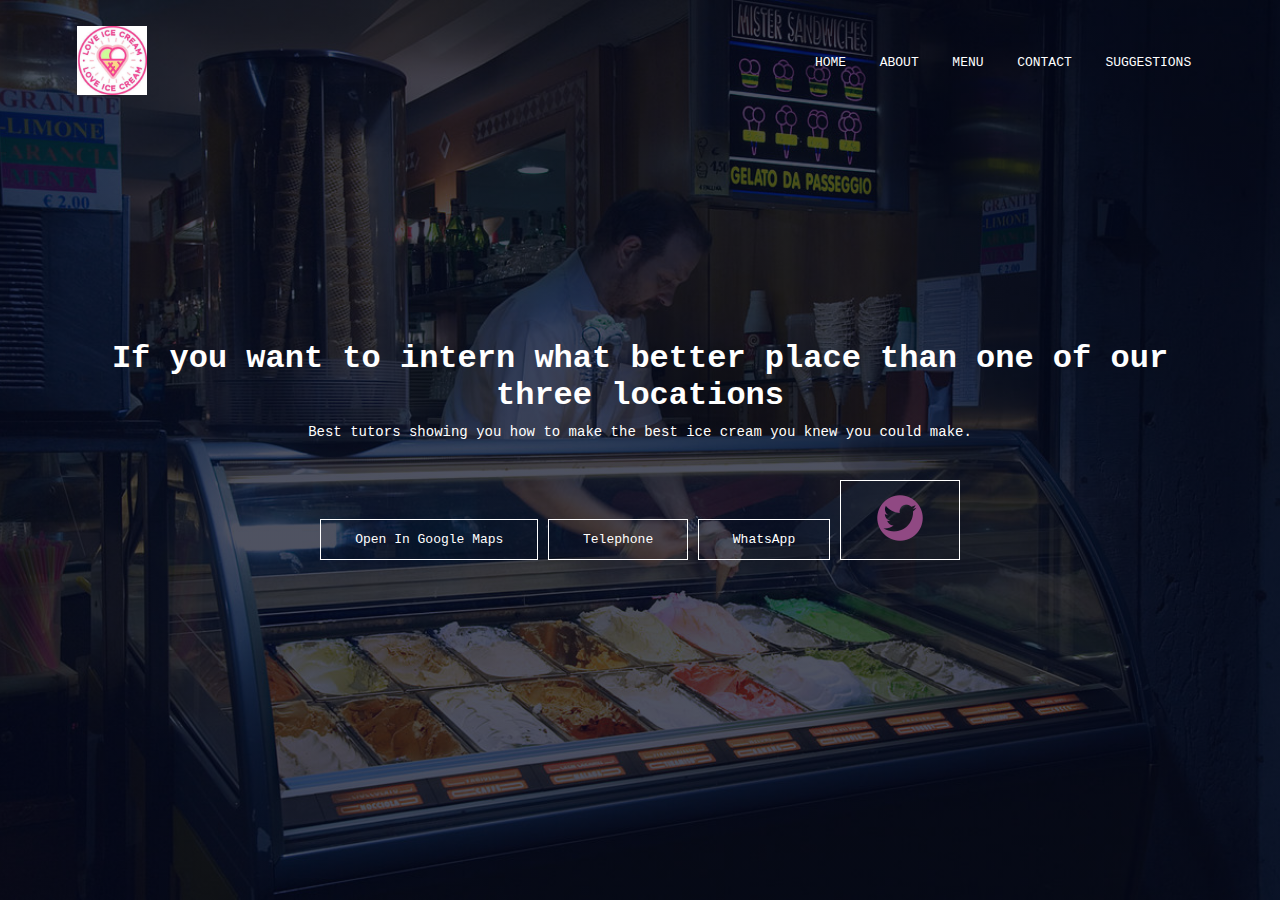
<file: Mahlet-and-Milen-main/contact.html>
<!DOCTYPE html>
<html>
    <head>
        <meta charset="utf-8">
        <meta name="viewport" content="width=device-width, initial-scale=1"> 
        <title>Ice Cream Website Design</title>
        <link rel="stylesheet" href="contact_style.css">
    </head>
    <body>
        <!-- front page -->
        <section class="header">
            <nav>
                <a href="2M_index.html"><img src="IMGS/logo2.jpg"></a>
                <div class="nav-links">
                    <ul>
                        <li><a href="2M_index.html">HOME</a></li>
                        <li><a href="about.html">ABOUT</a></li>
                        <li><a href="menu.html">MENU</a></li>
                        <li><a href="contact.html">CONTACT</a></li>
                        <li><a href="suggestions.html">SUGGESTIONS</a></li>
                       
                    </ul>
                </div>
            </nav>
         
      
        
        <div class="text-box">
            <h3>If you want to intern what better place than one of our three locations</h3>
            <p>Best tutors showing you how to make the best ice cream you knew you could make.</p>
            <a href="https://goo.gl/maps/8KHa96bJNGqbS3uc8"class="hero-btn">Open In Google Maps</a>
            <a href="tel:256734567890"class="hero-btn">Telephone</a>
        <!-- WhatsApp Documentation found at https://faq.whatsapp.com/5913398998672934 -->
            <a href="https://wa.me/256734567890"class="hero-btn">WhatsApp</a>
            <a href = "https://twitter.com/MahletSimret/" class="hero-btn"><img src="IMGS/twitter.png" width = "50px" height = "50px"></a>
        </div>
        
        
    </section>
</body>


</html>
</file>
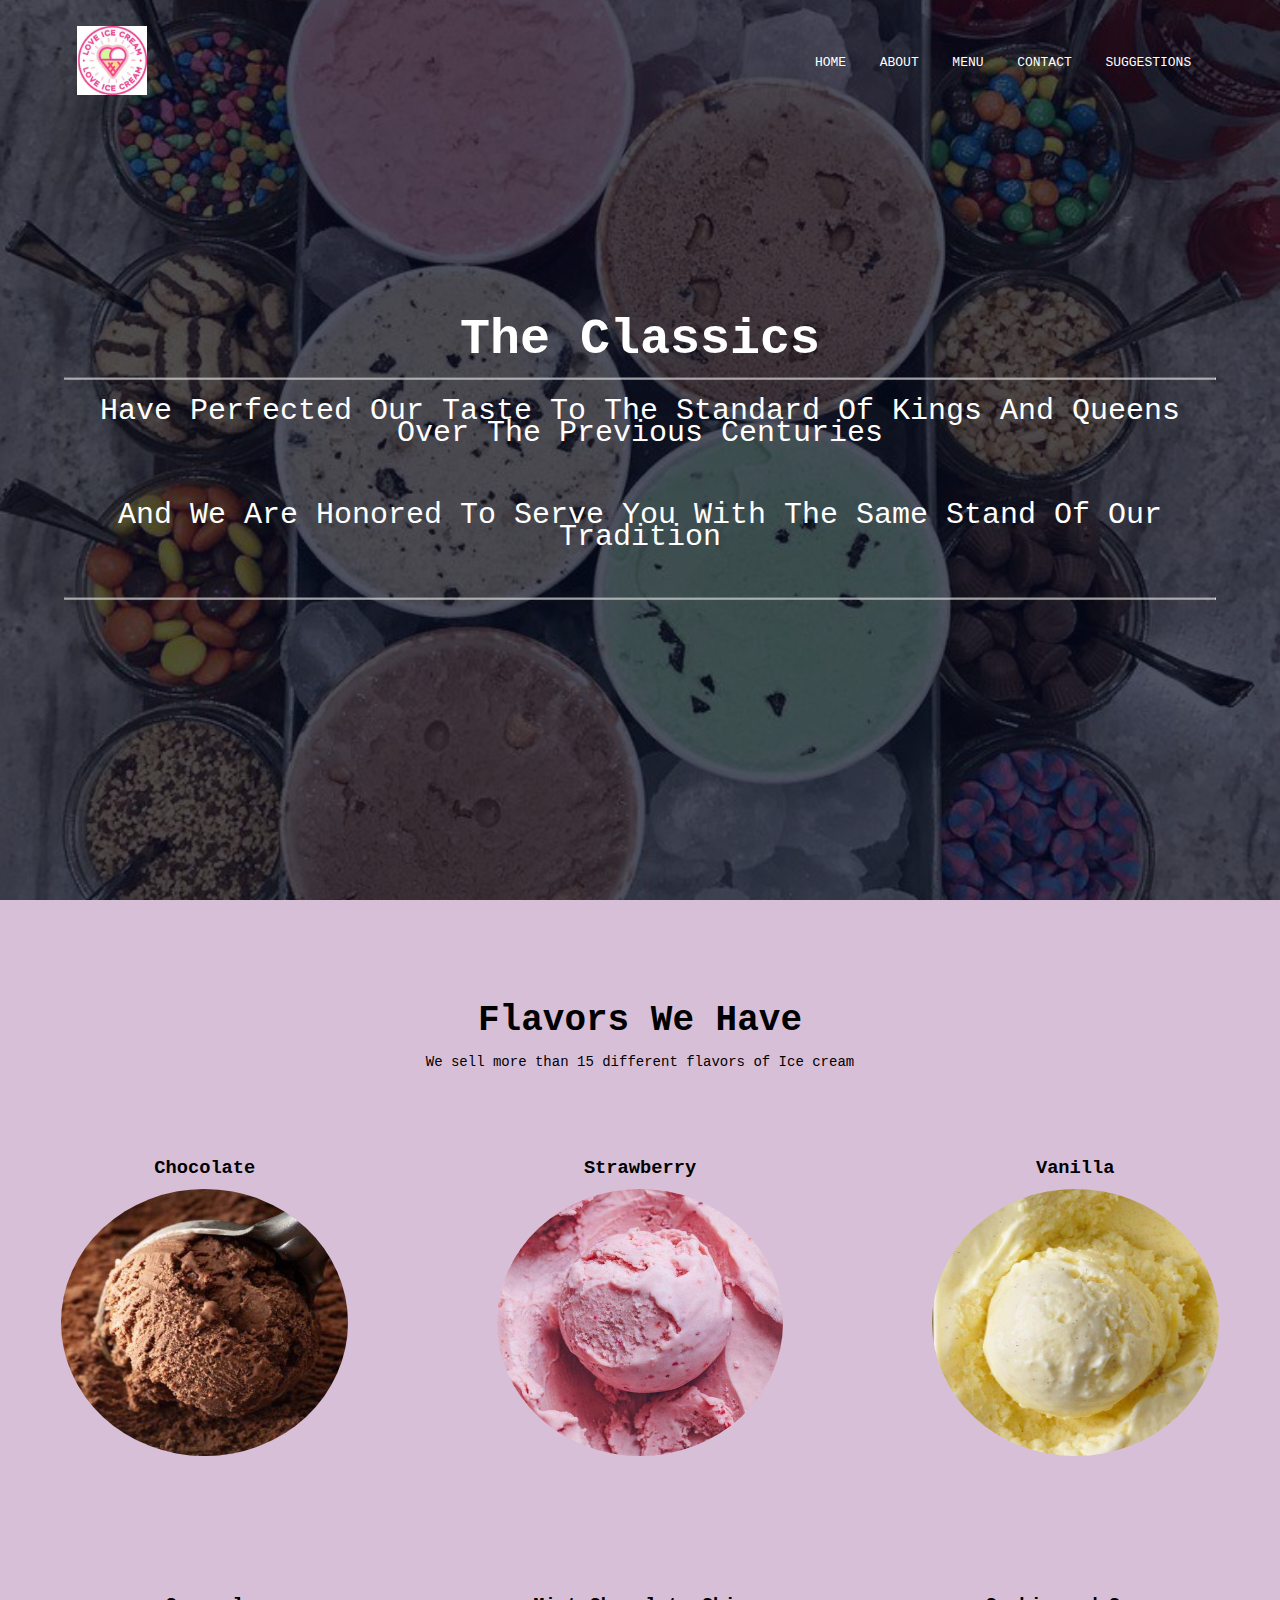
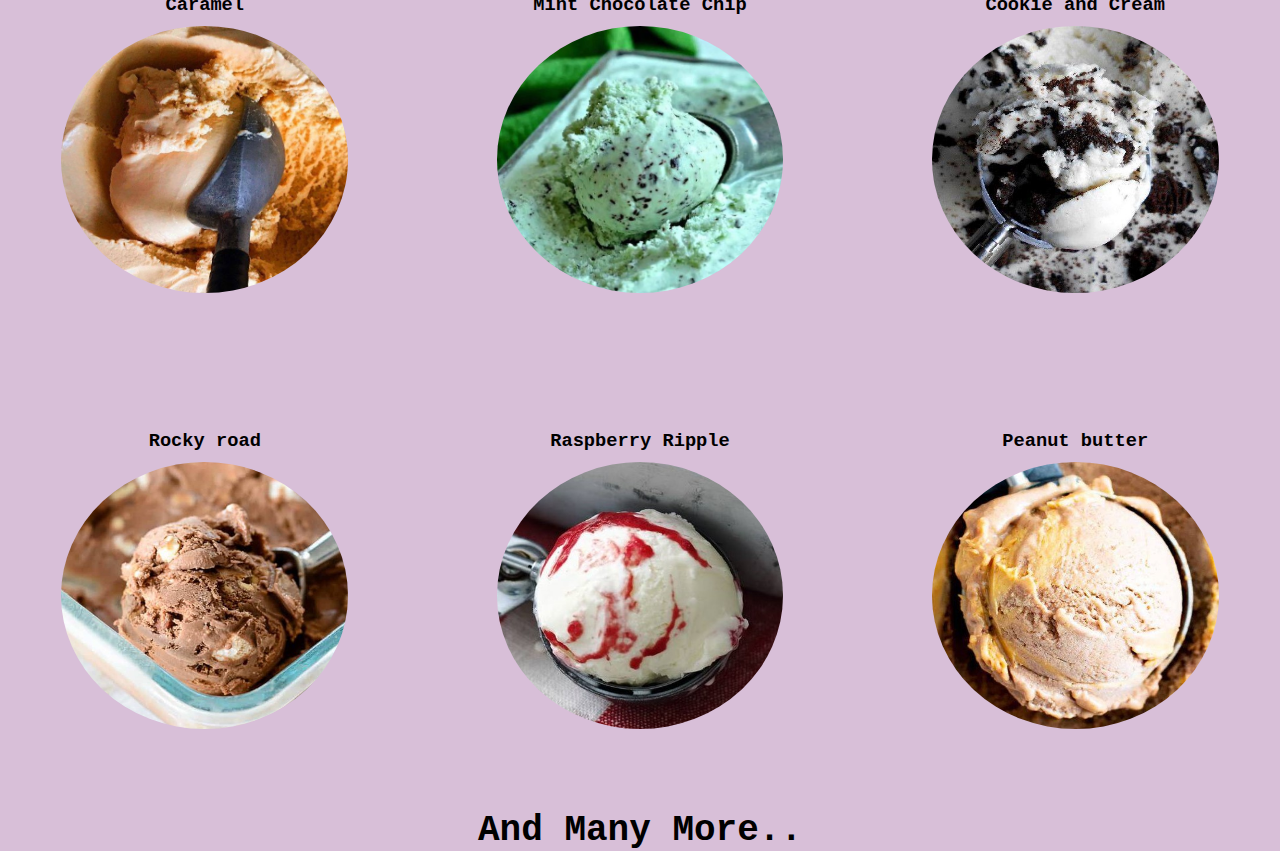
<file: Mahlet-and-Milen-main/menu.html>
<!DOCTYPE html>
<html>
    <head>
        <meta charset="utf-8">
        <meta name="viewport" content="width=device-width, initial-scale=1"> 
        <title>Menu</title>
        <link rel="stylesheet" href="menu_style.css">
    </head>

    <body>
        <section class="header">
            <nav>
                <a href="2M_index.html"><img src="IMGS/logo2.jpg"></a>
                <div class="nav-links">
                    <ul>
                        <li><a href="2M_index.html">HOME</a></li>
                        <li><a href="about.html">ABOUT</a></li>
                        <li><a href="menu.html">MENU</a></li>
                        <li><a href="contact.html">CONTACT</a></li>
                        <li><a href="suggestions.html">SUGGESTIONS</a></li>
                       
                    </ul>
                </div>
            </nav>

        <div class="text-box">
            <h3>The Classics</h3>
            <hr>
            <p><b>Have Perfected Our Taste To The Standard Of Kings And Queens Over The Previous Centuries</b></p>
            <p><b>And We Are Honored To Serve You With The Same Stand Of Our Tradition</b></p>
            <hr>
        </div>
             
        </section>
        <!-- MENU  -->
        <section class="menu">
            <h1>Flavors We Have</h1>
            <p>We sell more than 15 different flavors of Ice cream</p>

            <div class="row">
                <div class="menu-col">
                    <h3>Chocolate</h3>
                    <img src="IMGS/cho.jpg">
                </div>
                <div class="menu-col">
                    <h3>Strawberry</h3>
                    <img src="IMGS/straw.jpg">
                </div>
                <div class="menu-col">
                    <h3>Vanilla</h3>
                    <img src="IMGS/vanila.jpg">
                </div>
               
            </div>

            <div class="row">
                <div class="menu-col">
                    <h3>Caramel</h3>
                    <img src="IMGS/caram.jpg">
                </div>
                <div class="menu-col">
                    <h3>Mint Chocolate Chip</h3>
                    <img src="IMGS/mincho.jpg">
                </div>
                <div class="menu-col">
                    <h3>Cookie and Cream</h3>
                    <img src="IMGS/cook.jpg">
                </div>

            </div>  
            <div class="row">
                <div class="menu-col">
                    <h3>Rocky road</h3>
                    <img src="IMGS/rocky.jpg">
                </div>
                <div class="menu-col">
                    <h3>Raspberry Ripple</h3>
                    <img src="IMGS/raspber.jpg">
                </div>
                <div class="menu-col">
                    <h3>Peanut butter</h3>
                    <img src="IMGS/peanut.jpg">
                </div>

            </div>   
            <br>
            <h1>And Many More..</h1>    
        </section>

    </body>
</html>
</file>
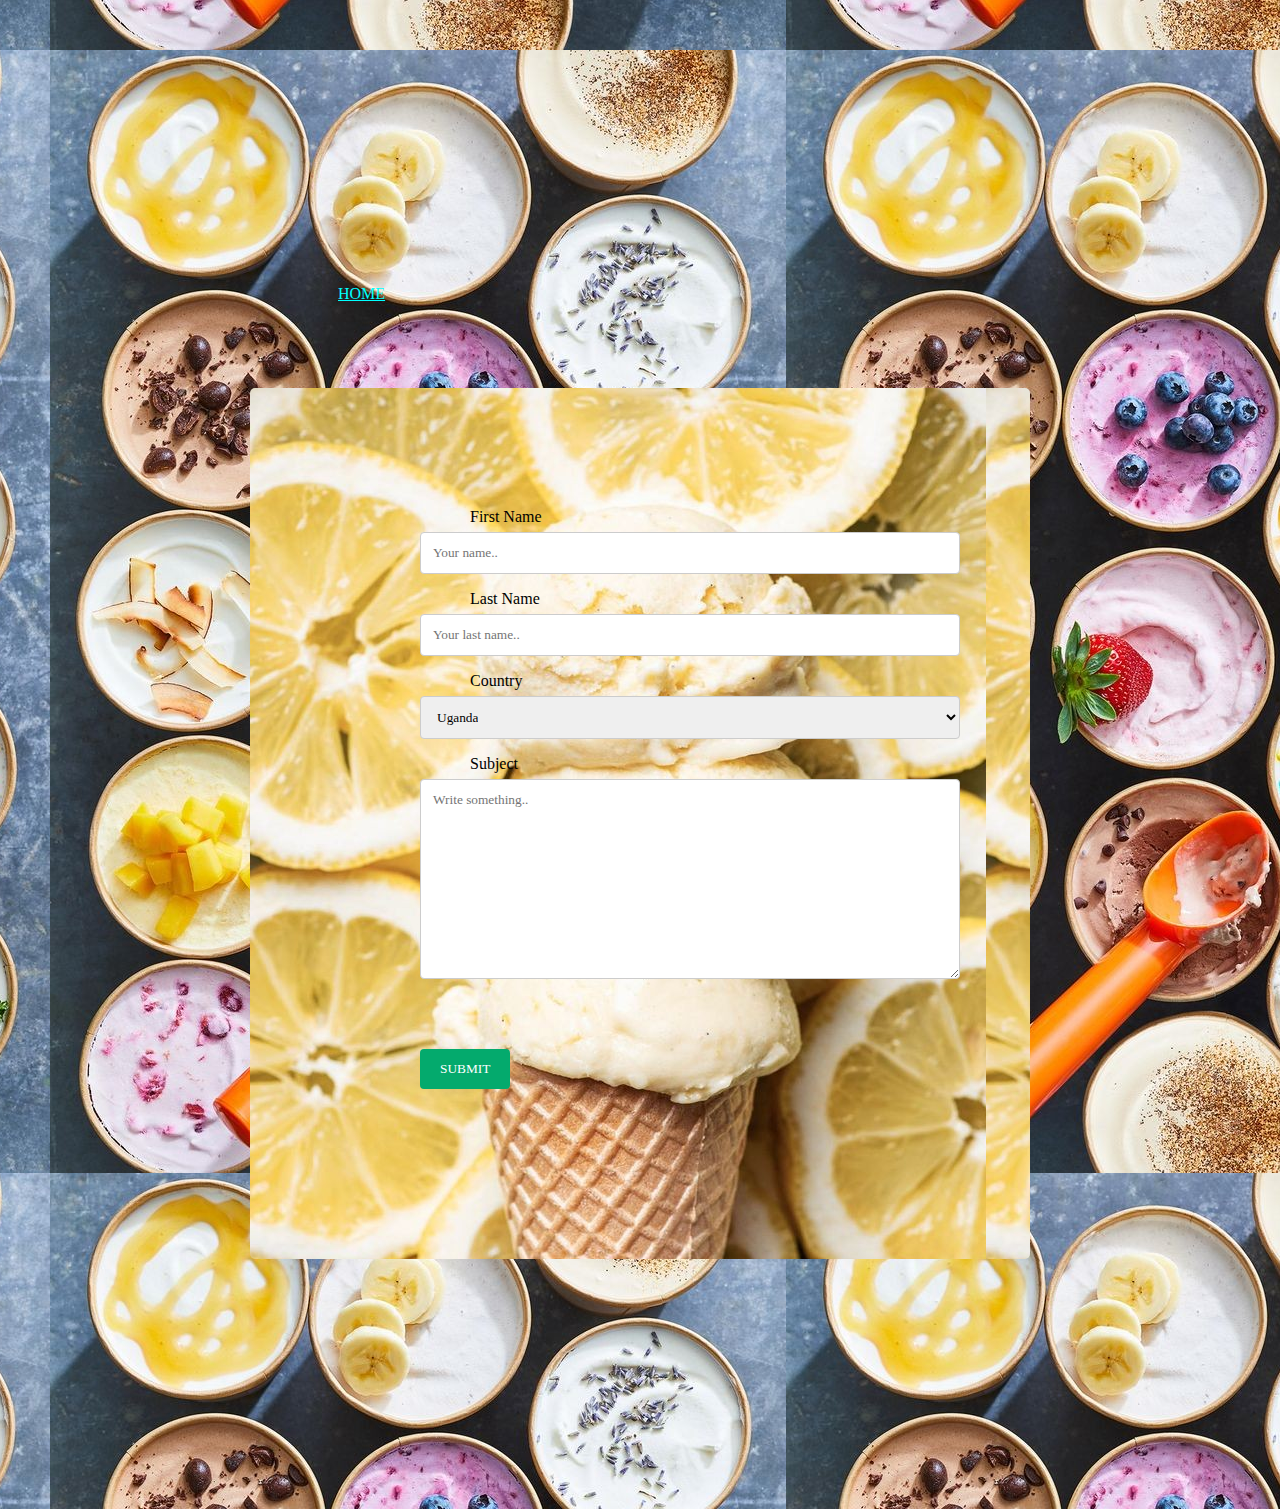
<file: Mahlet-and-Milen-main/suggestions.html>
<!DOCTYPE html>
<html>
<title>Suggestions</title>
<head>
	<meta charset="UTF-8">
	<meta http-eqiv="viewport" content="width-device-width,initial-scale=1.0">
	<title>Contact 2M</title>
	<link rel="stylesheet" href="suggestionstyle.css">
</head>
<body>
  <a href="2M_index.html">HOME</a>
  <div class="container">
  <form action="https://formsubmit.co/mahizeni@gmail.com" method="post">

    <label for="fname">First Name</label>
    <input type="text" id="fname" name="firstname" placeholder="Your name..">

    <label for="lname">Last Name</label>
    <input type="text" id="lname" name="lastname" placeholder="Your last name..">

    <label for="country">Country</label>
    <select id="country" name="country">
      <option value="uganda">Uganda</option>
      <option value="canada">Canada</option>
      <option value="australia">Australia</option>
    </select>

    <label for="subject">Subject</label>
    <textarea id="subject" name="subject" placeholder="Write something.." style="height:200px"></textarea>

    <button type="submit">SUBMIT</button>
    
   

  </form>
</div> 
</body>
	 

</body>
</html>
</file>
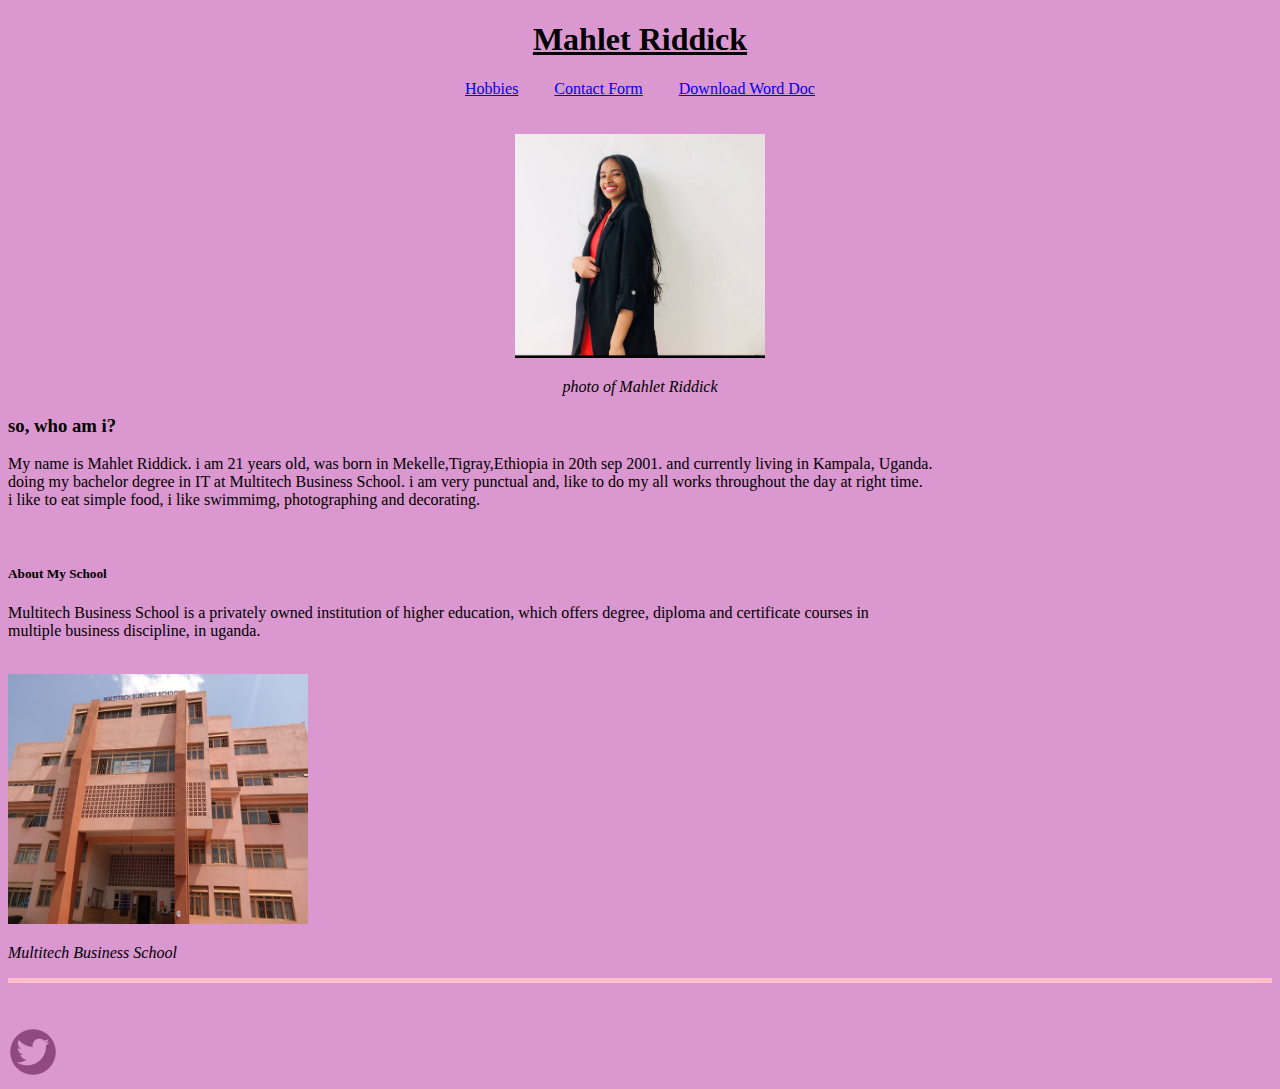
<file: mahlet-portfolio-main/1stindex.html>
<!DOCTYPE html>
<html>
     
    <head>
        <title>Mahlet's Portfolio</title>
    </head>
        <body bgcolor="#db97cf">
            <center><h1><u>Mahlet Riddick</u></h1></center>
            <center>
            <a href="hobbies.html">Hobbies</a>&nbsp;&nbsp;&nbsp;&nbsp;&nbsp;&nbsp;&nbsp;&nbsp;
            <a href="contact_form.html">Contact Form</a>&nbsp;&nbsp;&nbsp;&nbsp;&nbsp;&nbsp;&nbsp;&nbsp;
            <a href="Mahlet_word_doc.docx">Download Word Doc</a>
            </center>
         <br>
         <br>

            <center><img src="img/mahlet.jpg" alt="mahlets'photo" width="250" class="center"></center>
            <center><p><i>photo of Mahlet Riddick</i></p></center>
            <h3>so, who am i?</h3>
         <p>
            My name is Mahlet Riddick. i am 21 years old, was born in Mekelle,Tigray,Ethiopia in 20th sep 2001. and currently living in Kampala, Uganda.<br>doing my bachelor degree in IT at Multitech Business School. i am very punctual and, like to do my all works throughout the day at right time.<br> i like to eat simple food, i like swimmimg, photographing and decorating.
         </p>
         <br>
         <h5>About My School</h5>
         <p>Multitech Business School is a privately owned institution of higher education, which offers degree, diploma and certificate courses in <br> multiple business discipline, in uganda.</p>
         <br>
         <img src="img/multitech.jpg" width="300" height="250">
         <p><i>Multitech Business School</i></p>
         <hr color="pink" size = "5">
         <br>
         <br>
         <a href = "https://twitter.com/MahletSimret/"><img src="img/twitter.png" width = "50px" height = "50px"></a>
        </body>
</html>
</file>
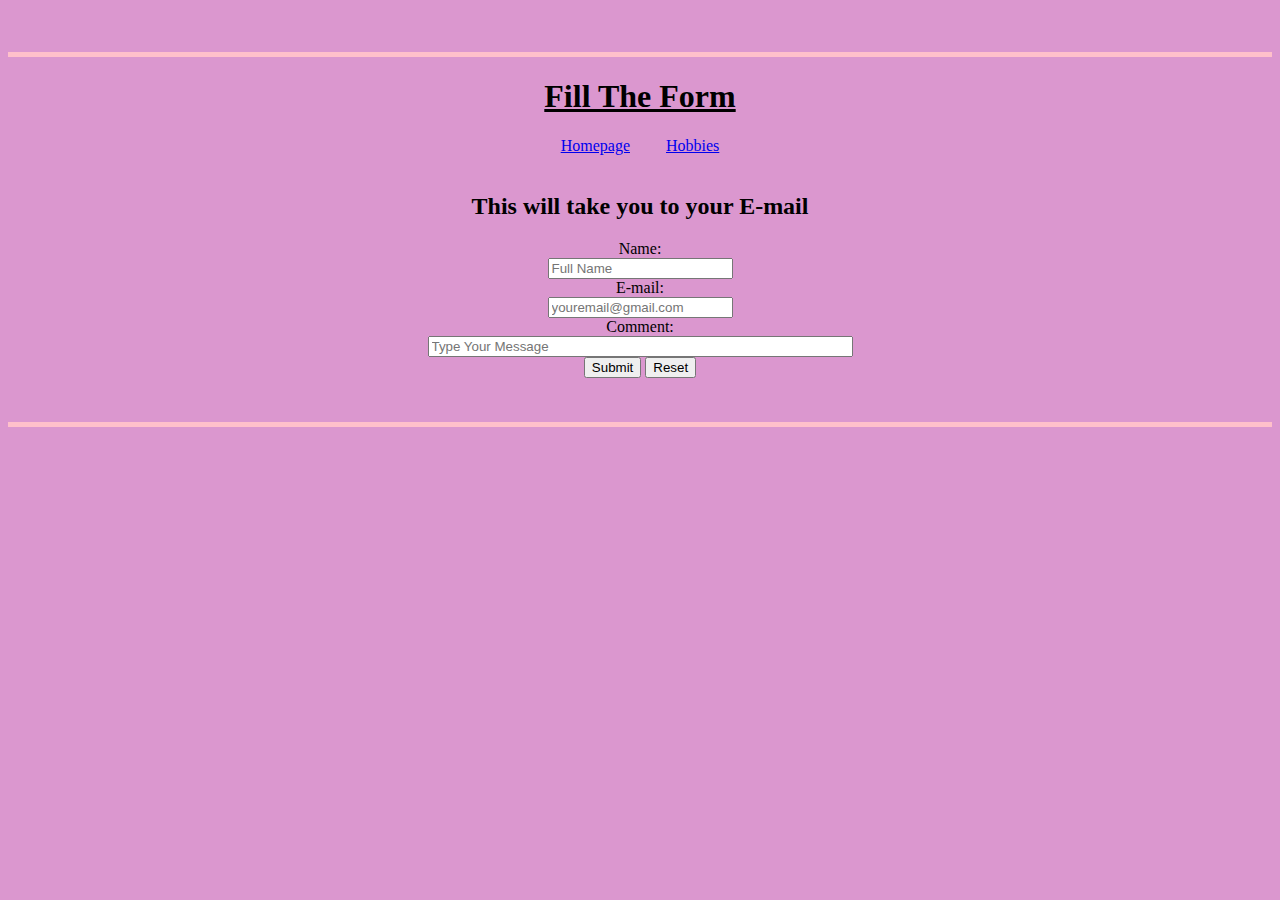
<file: mahlet-portfolio-main/contact_form.html>
<!DOCTYPE html>
<html>
    <head>
        <title>Contact_Form</title>
    </head>
<body>
    <body bgcolor="#db97cf">
        <br>
        <br>
        <hr color="pink" size="5">
        <center><h1><u>Fill The Form</u></h1></center>
        <center>
            
    <center>
        <a href="1stindex.html">Homepage</a>&nbsp;&nbsp;&nbsp;&nbsp;&nbsp;&nbsp;&nbsp;&nbsp;
        <a href="hobbies.html">Hobbies</a></center></h3>
        <br>

<h2>This will take you to your E-mail</h2>

<form action="mailto:mahizeni10@gmail.com" method="post" enctype="text/plain">
Name:<br>
<input type="text" name="name" placeholder="Full Name" required><br>
E-mail:<br>
<input type="text" name="mail" placeholder="youremail@gmail.com" required><br>
Comment:<br>
<input type="text" name="comment" placeholder="Type Your Message" size="50" required><br>

<input type="submit" value="Submit">
<input type="reset" value="Reset">
</form>
</center>
<br>
<br>
<hr color="pink" size="5">
</body>
</html>
</file>
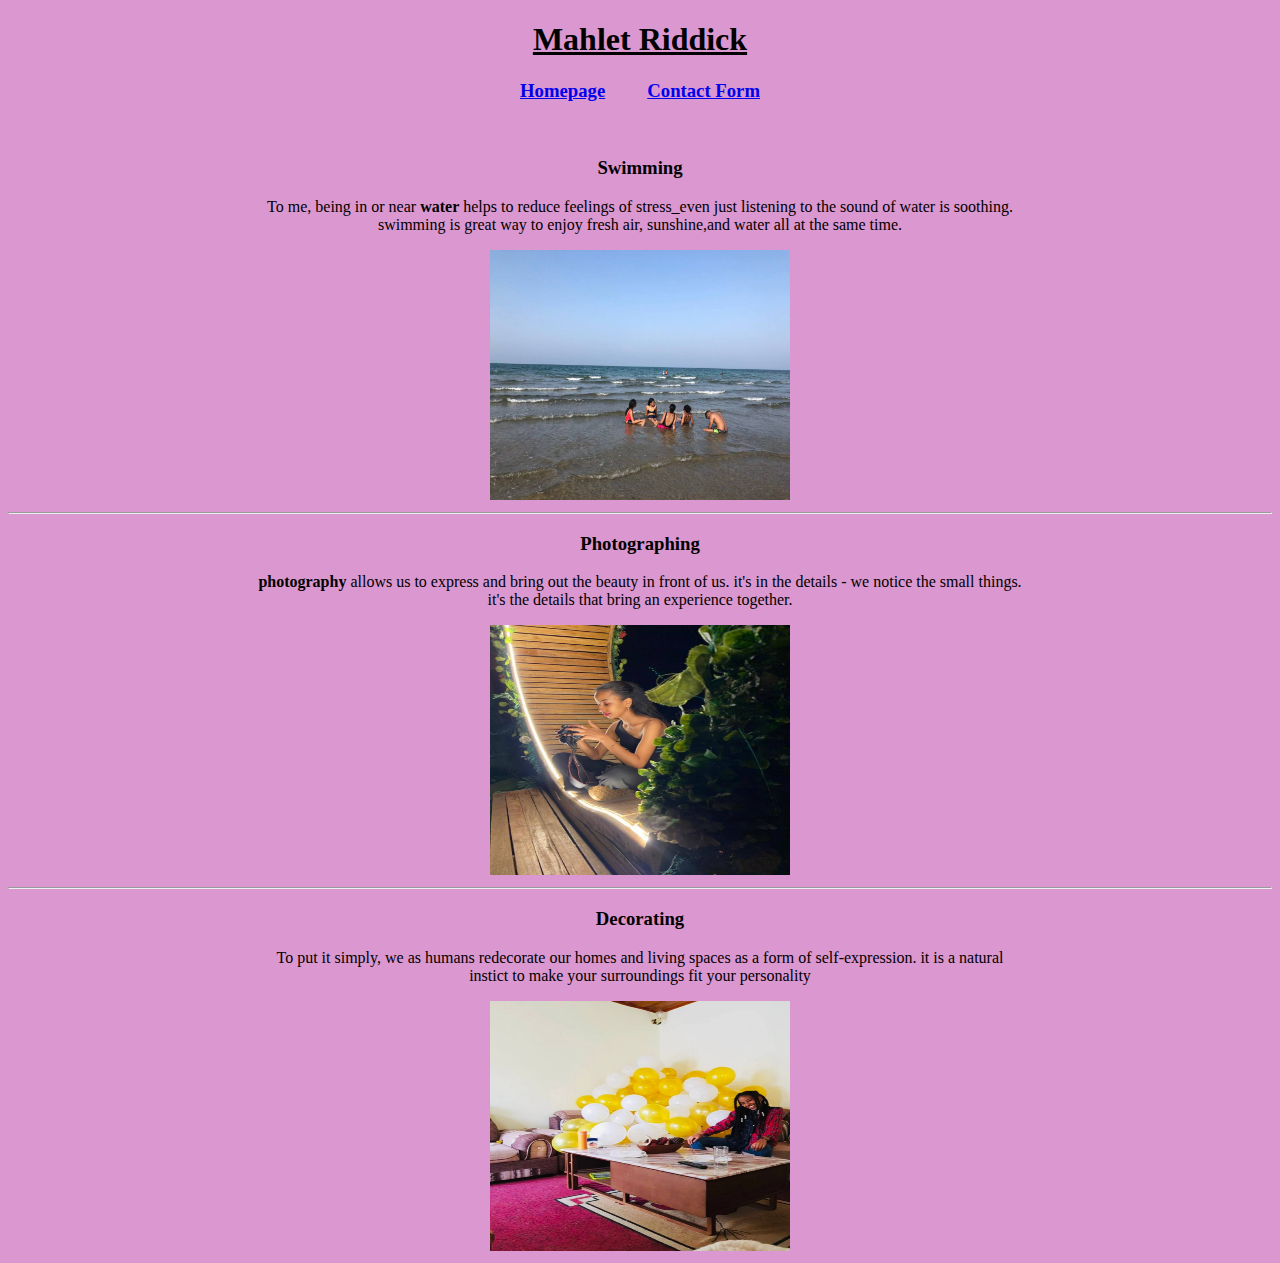
<file: mahlet-portfolio-main/hobbies.html>
<!DOCTYPE html>
<html>
    <head>
        <title>Hobbies</title>

    </head>
    <body>
        <body bgcolor="#db97cf">
            <center><h1><u>Mahlet Riddick</u></h1></center>
            <center>
                
            <h3><center><a href="1stindex.html">Homepage</a>&nbsp;&nbsp;&nbsp;&nbsp;&nbsp;&nbsp;&nbsp;&nbsp;
                <a href="contact_form.html">Contact Form</a></center></h3>
                <br>
        <h3>Swimming</h3>
        <p>To me, being in or near <b>water</b> helps to reduce feelings of stress_even just listening to the sound of water is soothing.<br>swimming is great way to enjoy fresh air, sunshine,and water all at the same time.</p>
        <img src="img/swimming.jpg" width="300" height="250">
        <hr>
        <h3>Photographing</h3>
        <P><b>photography </b>allows us to express and bring out the beauty in front of us. it's in the details - we notice the small things.<br>it's the details that bring an experience together.</P>
        <img src="img/photographing.jpg" width="300" height="250">
        <hr>
        <h3>Decorating</h3>
        <p>To put it simply, we as humans redecorate our homes and living spaces as a form of self-expression. it is a natural<br>instict to make your surroundings fit your personality</p>
        <img src="img/decorating.jpg" width="300" height="250">
        </center>

    </body>
    
</html>
</file>
<file: assets/css/style.css>
@import url('https://fonts.googleapis.com/css2?family=Bai+Jamjuree:wght@400;500;600;700&display=swap');

:root {
    --color-body: #b6cbce;
    --color-heading: #eef3db;
    --color-base: #033f47;
    --color-base2: #022a30;
    --color-brand: #e0f780;
    --color-brand2: #deff58;
    --sidbar-width: 240px;
    --font-base: "Bai Jamjuree";
}

body {
    background-color: var(--color-base2);
    color: var(--color-body);
    font-family: var(--font-base), sans-serif;
}

h1,h2,h3,h4,h5,h6 {
    color: var(--color-heading);
    font-weight: 700;
}

a {
    text-decoration: none;
    color: var(--color-body);
    transition: all 0.4s ease;
}

a:hover {
    color: var(--color-brand);
}

img {
    width: 100%;
}

.text-brand {
    color: var(--color-brand);
}

.bg-base {
    background-color: var(--color-base);
}

.full-height {
    min-height: 100vh;
    height: 100%;
    display: flex;
    flex-direction: column;
    justify-content: center;
    padding-top: 80px;
    padding-bottom: 80px;
    border-bottom: 2px solid rgba(255,255,255, 0.1);
}

.shadow-effect {
    transition: all 0.5s;
}

.shadow-effect:hover {
    box-shadow: -6px 6px 0 0 var(--color-brand);
}

.iconbox {
    width: 60px;
    height: 60px;
    display: flex;
    align-items: center;
    justify-content: center;
    font-size: 32px;
    background-color: var(--color-brand);
    color: var(--color-base);
}

/* NAVBAR */
.navbar {
    background-color: var(--color-base);
}

.navbar .nav-link {
    font-weight: 700;
    text-transform: uppercase;
    color: #fff;
}

.navbar .nav-link:hover {
    color: var(--color-brand);
}

.navbar .nav-link.active {
    color: var(--color-brand);
}

@media (min-width: 992px) {
    .navbar {
        min-height: 100vh;
        width: var(--sidbar-width);
        background: linear-gradient(rgba(3, 63, 71, 0.8), rgba(3, 63, 71, 0.8)), url(../images/sidebar-img.jpg);
        background-size: cover;
        background-position: center;
    }

    .navbar-brand img {
        border: 8px solid var(--color-brand);
    }

    /* CONTENT WRAPPER */
    #content-wrapper {
        padding-left: var(--sidbar-width);
    }
}

/* BTN */
.btn {
    padding: 12px 28px;
    font-weight: 700;
}

.btn-brand {
    background-color: var(--color-brand);
    border-color: var(--color-brand);
    color: var(--color-base);
}

.btn-brand:hover,
.btn-brand:focus {
    background-color: var(--color-brand2);
    color: var(--color-base);
    border-color: var(--color-brand2);
}

.link-custom {
    font-weight: 700;
    position: relative;
}

.link-custom::after {
    content: "";
    width: 0%;
    height: 2px;
    background-color: var(--color-brand);
    position: absolute;
    left: 0;
    top: 110%;
    transition: all 0.4s;
}

.link-custom:hover::after {
    width: 100%;
}

/* CARD */
.card-custom .card-custom-image {
    overflow: hidden;
}

.card-custom .card-custom-image img {
    transition: all 0.4s ease;
}

.card-custom:hover .card-custom-image img {
    transform: scale(1.1);
}

/* CONTACT */
#contact .form-control {
    background-color: var(--color-base);
    border-color: var(--color-base);
    color: var(--color-body);
}

#contact .form-control:focus {
    border-color: var(--color-brand);
    box-shadow: none;
}

#contact .form-control::placeholder {
    color: var(--color-body);
}

#contact input.form-control {
    height: 44px;
}

/* SOCIAL ICONS */
.social-icons {

}

.social-icons a {
    width: 40px;
    height: 40px;
    display: inline-flex;
    align-items: center;
    justify-content: center;
    background-color: var(--color-base);
    border-radius: 100px;
    font-size: 24px;
}
</file>
<file: Mahlet-and-Milen-main/index_style.css>
*{
    font-family:   'Courier New', Courier, monospace;
    margin: 0;
    padding: 0;
}
.header{
    min-height: 100vh;
    width: 100;
    background-image: linear-gradient(rgba(4,9,30,0.7),rgba(4,9,30,0.7)),
    url(IMGS/cover2.jpg);
    background-position: center;
    background-size: cover;
    position: relative;
}
nav{
    display: flex;
    padding: 2% 6%;
    justify-content: space-between;
    align-items: center;

}
nav img{
    width: 70px;
}
.nav-links{
    flex: 1;
    text-align: right;
}
.nav-links ul li{
    list-style: none;
    display: inline-block;
    padding: 8px 12px;
    position: relative;
}
.nav-links ul li a{
    color: white;
    text-decoration: none;
    font-size: 13px;
}
.nav-links ul li::after{
    content: '';
    width: 0%;
    height: 2px;
    background: palevioletred;
    display: block;
    margin: auto;
    transform: 0.5s;
}
.nav-links ul li:hover::after{
    width: 100%;
}
.text-box{
    width: 90%;
    color: white;
    position: absolute;
    top: 50%;
    left: 50%;
    transform: translate(-50%,-50%);
    text-align: center;
}
.text-box h2{
    font-size: 50px;
}
.text-box h4{
    font-size: 20px;
}
.text-box p{
    margin: 10px 0 40px;
    font-size: 14px;
    color: white;
}
.index{
    width: 80;
    margin: auto;
    text-align: center;
    padding-top: 100px;
}

h1{
    font-size: 36px;
    font-weight: 600;
}
p{
    font-size: 14px;
    font-weight: 300;
    line-height: 22px;
    padding: 10px;
}
.row{
    margin-top: 5%;
    display: flex;
    justify-content: space-between;
}


.index-col{
    flex-basis: 32%;
    border-radius: 10px;
    margin-bottom: 30%;
   position: relative;
   overflow: hidden;
   margin-bottom: 10%;
}
.index-col img{
    width: 100%;

}
.layer{
    background: transparent;
    height: 100%;
    width: 100%;
    position: absolute;
    top: 0;
    left: 0;
    transition: 0.5s;
}
.layer:hover{
    background: rgba(226,0,0,0.7);
}
h3{
    text-align: center;
    font-weight: 600;
    margin: 10px 0;
}
.table-index{
    width: 80;
    margin: auto;
    text-align: center;
    padding-top: 100px;
    background-color: lightpink;
    margin-bottom: 0%;
}
.table-class{
    margin: auto;
    margin-bottom: 30%; 
    width: 80%;
    height: 250px;
    
}
.table-class1{
    background-color: coral;


}
.table-class2{
    background-color: lightcoral;
    text-align: center;

}
</file>
<file: Mahlet-and-Milen-main/about_style.css>
*{
    font-family: 'Courier New', Courier, monospace;
    margin: 0;
    padding: 0;
}
.header{
    min-height: 100vh;
    width: 100;
    background-color: rgb(19, 107, 114);
    background-position: center;
    background-size: cover;
    position: relative;
    margin-bottom: 7%;
}
nav{
    display: flex;
    padding: 2% 6%;
    justify-content: space-between;
    align-items: center;
}
nav img{
    width: 70px;
}
.nav-links{
    flex: 1;
    text-align: right;
}
.nav-links ul li{
    list-style: none;
    display: inline-block;
    padding: 8px 12px;
    position: relative;
}
.nav-links ul li a{
    color: white;
    text-decoration: none;
    font-size: 13px;
}
.nav-links ul li::after{
    content: '';
    width: 0%;
    height: 2px;
    background: palevioletred;
    display: block;
    margin: auto;
    transform: 0.5s;
}
.nav-links ul li:hover::after{
    width: 100%;
}
.text-box{
    width: 90%;
    color: white;
    position: absolute;
    top: 50%;
    left: 50%;
    transform: translate(-50%,-50%);
    text-align: center;
}
.text-box h3{
    font-size: 35px;
}
.text-box p{
    margin: 10px 0 40px;
    font-size: 16px;
    color: white;
}
h1{
    text-align: center;
    font-size: 50px;
    margin: 10px 0;

}
h3{
    text-align: center;
    font-weight: 600;
    margin: 10px 0;

}
.row{
    margin-top: 5%;
    display: flex;
    justify-content: space-between;
}
.index-col{
    flex-basis: 32%;
    border-radius: 20px;
    margin-bottom: 5%;
   position: relative;
   overflow: hidden;
   border-style: solid;color: palevioletred;
}

.index-col img{
    width: 100%;
    height: 400px;
    border-radius: 20%;

}
</file>
<file: Mahlet-and-Milen-main/contact_style.css>
*{
    font-family: 'Courier New', Courier, monospace;
    margin: 0;
    padding: 0;
}
.header{
    min-height: 100vh;
    width: 100;
    background-image: linear-gradient(rgba(4,9,30,0.7),rgba(4,9,30,0.7)),
    url(IMGS/1280px-Venice_-_Ice_cream_parlor_-_4017.jpg);
    background-position: center;
    background-size: cover;
    position: relative;
}
nav{
    display: flex;
    padding: 2% 6%;
    justify-content: space-between;
    align-items: center;
}
nav img{
    width: 70px;
}
.nav-links{
    flex: 1;
    text-align: right;
}
.nav-links ul li{
    list-style: none;
    display: inline-block;
    padding: 8px 12px;
    position: relative;
}
.nav-links ul li a{
    color: white;
    text-decoration: none;
    font-size: 13px;
}
.nav-links ul li::after{
    content: '';
    width: 0%;
    height: 2px;
    background: palevioletred;
    display: block;
    margin: auto;
    transform: 0.5s;
}
.nav-links ul li:hover::after{
    width: 100%;
}
.text-box{
    width: 90%;
    color: white;
    position: absolute;
    top: 50%;
    left: 50%;
    transform: translate(-50%,-50%);
    text-align: center;
}
.text-box h1{
    font-size: 62px;
}
.text-box h3{
    font-size: 32px;
}
.text-box p{
    margin: 10px 0 40px;
    font-size: 14px;
    color: white;
}
.hero-btn{
    display: inline-block;
    text-decoration: none;
    color: white;
    border: 1px solid white;
    padding: 12px 34px;
    font-size: 13px;
    background: transparent;
    position: relative;
    cursor: pointer;
}
.hero-btn:hover{
    border: 1px solid palevioletred;
    background: palevioletred;
    transform: 1s;
}
/* .index{
    width: 80;
    margin: auto;
    text-align: center;
    padding-top: 100px;
}

h1{
    font-size: 36px;
    font-weight: 600;
}
p{
    color: black;
    font-size: 14px;
    font-weight: 300;
    line-height: 22px;
    padding: 10px;
}
.row{
    margin-top: 5%;
    display: flex;
    justify-content: space-between;
}
.index-col{
    flex-basis: 32%;
    border-radius: 10px;
    margin-bottom: 30%;
   position: relative;
   overflow: hidden;
}
.index-col img{
    width: 100%;

}
.layer{
    background: transparent;
    height: 100%;
    width: 100%;
    position: absolute;
    top: 0;
    left: 0;
    transition: 0.5s;
}
.layer:hover{
    background: rgba(226,0,0,0.7);
}
h3{
    text-align: center;
    font-weight: 600;
    margin: 10px 0;
}
.menu{
    width: 80;
    margin: auto;
    text-align: center;
    padding-top: 100px;
}
.menu-col{
    flex-basis: 31%;
    background: lightpink;
    border-radius: 10px;
    margin-bottom: 5%;
    padding: 20px 12px;
    box-sizing: border-box;
    transition: 0.5s;
}
.menu-col:hover{
    box-shadow: 0 0 20px 0px rgba(0,0,0,0.2);
}
.table-index{
    width: 80;
    margin: auto;
    text-align: center;
    padding-top: 100px;
}
.table-class{
    margin: auto;
}
.table-class1{
    background-color: coral;

}
.table-class2{
    background-color: lightcoral;
    text-align: center;
} */
</file>
<file: Mahlet-and-Milen-main/menu_style.css>
*{
    font-family: 'Courier New', Courier, monospace;
    margin: 0;
    padding: 0;
}
.header{
    min-height: 100vh;
    width: 100;
    background-image:linear-gradient(rgba(4,9,30,0.7),rgba(4,9,30,0.7)),
    url(IMGS/3.jpg);
    background-position: center;
    background-size: cover;
    position: relative;
}
nav{
    display: flex;
    padding: 2% 6%;
    justify-content: space-between;
    align-items: center;
}
nav img{
    width: 70px;
}
.nav-links{
    flex: 1;
    text-align: right;
}
.nav-links ul li{
    list-style: none;
    display: inline-block;
    padding: 8px 12px;
    position: relative;
}
.nav-links ul li a{
    color: white;
    text-decoration: none;
    font-size: 13px;
}
.nav-links ul li::after{
    content: '';
    width: 0%;
    height: 2px;
    background: palevioletred;
    display: block;
    margin: auto;
    transform: 0.5s;
}
.nav-links ul li:hover::after{
    width: 100%;
}
.text-box{
    width: 90%;
    color: white;
    position: absolute;
    top: 50%;
    left: 50%;
    transform: translate(-50%,-50%);
    text-align: center;
}
.text-box h3{
    font-size: 50px;
}
.text-box p{
    margin: 10px 0 40px;
    font-size: 30px;
    color: white;

}
h1{
    font-size: 36px;
    font-weight: 600;
}
p{
    color: black;
    font-size: 14px;
    font-weight: 300;
    line-height: 22px;
    padding: 10px;
}
.row{
    margin-top: 5%;
    display: flex;
    justify-content: space-between;
} 
.menu{
    width: 80;
    margin: auto;
    text-align: center;
    padding-top: 100px;
    background-color:thistle;
}
 .menu-col{
    flex-basis: 32%;
    border-radius: 10%;
    margin-bottom: 10%;
   position: relative;
   overflow: hidden;
   margin-bottom: 3%;
}
.menu-col img{
    width: 70%;
    height: 80%;
    border-radius: 100%;

}
h3{
    text-align: center;
    font-weight: 600;
    margin: 10px 0;
}
.menu-col:hover{
    box-shadow: 0 0 20px 0px rgba(0,0,0,0.2);
}
</file>
<file: Mahlet-and-Milen-main/suggestionstyle.css>
*{
  margin: 50px;
  padding: 50px;
  box-sizing: border-box;
  font-family: 'quicksand',sans-erif
}
body{
  background: url("IMGS/114c638dceaf1c640004c9307af18e85.jpg");

}

input[type=text], select, textarea {
 width: 100%; 

  padding: 12px; 
  border: 1px solid #ccc; 
  border-radius: 4px; 
  box-sizing: border-box; 
  margin-top: 6px; 
margin-bottom: 16px; 
resize: vertical;
flex-direction: column;
justify-content: center;

}

button {

color: white;
padding: 12px 20px;
border: none;
  border-radius: 4px;
  cursor: pointer;
  background-color:#04AA6D ;
  justify-content: center;
}


button:hover {
  background-color: blue;
  justify-content: center;

}

.container {
border-radius: 5px;
background-color: #f2f2f2;
padding: 20px;
justify-content: center;
background: url("IMGS/96e7accacdb0c1ec87c7ebfd2dc26f3b.jpg");

} 
a{
  color: aqua;
  text-align: right;
  padding: 4% 10%;
  display: flex;

}
</file>
<file: assets/css/line-awesome.min.css>
.la,.lab,.lad,.lal,.lar,.las{-moz-osx-font-smoothing:grayscale;-webkit-font-smoothing:antialiased;display:inline-block;font-style:normal;font-variant:normal;text-rendering:auto;line-height:1}.la-lg{font-size:1.33333em;line-height:.75em;vertical-align:-.0667em}.la-xs{font-size:.75em}.la-sm{font-size:.875em}.la-1x{font-size:1em}.la-2x{font-size:2em}.la-3x{font-size:3em}.la-4x{font-size:4em}.la-5x{font-size:5em}.la-6x{font-size:6em}.la-7x{font-size:7em}.la-8x{font-size:8em}.la-9x{font-size:9em}.la-10x{font-size:10em}.la-fw{text-align:center;width:1.25em}.la-ul{list-style-type:none;margin-left:2.5em;padding-left:0}.la-ul>li{position:relative}.la-li{left:-2em;position:absolute;text-align:center;width:2em;line-height:inherit}.la-border{border:solid .08em #eee;border-radius:.1em;padding:.2em .25em .15em}.la-pull-left{float:left}.la-pull-right{float:right}.la.la-pull-left,.lab.la-pull-left,.lal.la-pull-left,.lar.la-pull-left,.las.la-pull-left{margin-right:.3em}.la.la-pull-right,.lab.la-pull-right,.lal.la-pull-right,.lar.la-pull-right,.las.la-pull-right{margin-left:.3em}.la-spin{-webkit-animation:la-spin 2s infinite linear;animation:la-spin 2s infinite linear}.la-pulse{-webkit-animation:la-spin 1s infinite steps(8);animation:la-spin 1s infinite steps(8)}@-webkit-keyframes la-spin{0%{-webkit-transform:rotate(0);transform:rotate(0)}100%{-webkit-transform:rotate(360deg);transform:rotate(360deg)}}@keyframes la-spin{0%{-webkit-transform:rotate(0);transform:rotate(0)}100%{-webkit-transform:rotate(360deg);transform:rotate(360deg)}}.la-rotate-90{-webkit-transform:rotate(90deg);transform:rotate(90deg)}.la-rotate-180{-webkit-transform:rotate(180deg);transform:rotate(180deg)}.la-rotate-270{-webkit-transform:rotate(270deg);transform:rotate(270deg)}.la-flip-horizontal{-webkit-transform:scale(-1,1);transform:scale(-1,1)}.la-flip-vertical{-webkit-transform:scale(1,-1);transform:scale(1,-1)}.la-flip-both,.la-flip-horizontal.la-flip-vertical{-webkit-transform:scale(-1,-1);transform:scale(-1,-1)}:root .la-flip-both,:root .la-flip-horizontal,:root .la-flip-vertical,:root .la-rotate-180,:root .la-rotate-270,:root .la-rotate-90{-webkit-filter:none;filter:none}.la-stack{display:inline-block;height:2em;line-height:2em;position:relative;vertical-align:middle;width:2.5em}.la-stack-1x,.la-stack-2x{left:0;position:absolute;text-align:center;width:100%}.la-stack-1x{line-height:inherit}.la-stack-2x{font-size:2em}.la-inverse{color:#fff}.la-500px:before{content:"\f26e"}.la-accessible-icon:before{content:"\f368"}.la-accusoft:before{content:"\f369"}.la-acquisitions-incorporated:before{content:"\f6af"}.la-ad:before{content:"\f641"}.la-address-book:before{content:"\f2b9"}.la-address-card:before{content:"\f2bb"}.la-adjust:before{content:"\f042"}.la-adn:before{content:"\f170"}.la-adobe:before{content:"\f778"}.la-adversal:before{content:"\f36a"}.la-affiliatetheme:before{content:"\f36b"}.la-air-freshener:before{content:"\f5d0"}.la-airbnb:before{content:"\f834"}.la-algolia:before{content:"\f36c"}.la-align-center:before{content:"\f037"}.la-align-justify:before{content:"\f039"}.la-align-left:before{content:"\f036"}.la-align-right:before{content:"\f038"}.la-alipay:before{content:"\f642"}.la-allergies:before{content:"\f461"}.la-amazon:before{content:"\f270"}.la-amazon-pay:before{content:"\f42c"}.la-ambulance:before{content:"\f0f9"}.la-american-sign-language-interpreting:before{content:"\f2a3"}.la-amilia:before{content:"\f36d"}.la-anchor:before{content:"\f13d"}.la-android:before{content:"\f17b"}.la-angellist:before{content:"\f209"}.la-angle-double-down:before{content:"\f103"}.la-angle-double-left:before{content:"\f100"}.la-angle-double-right:before{content:"\f101"}.la-angle-double-up:before{content:"\f102"}.la-angle-down:before{content:"\f107"}.la-angle-left:before{content:"\f104"}.la-angle-right:before{content:"\f105"}.la-angle-up:before{content:"\f106"}.la-angry:before{content:"\f556"}.la-angrycreative:before{content:"\f36e"}.la-angular:before{content:"\f420"}.la-ankh:before{content:"\f644"}.la-app-store:before{content:"\f36f"}.la-app-store-ios:before{content:"\f370"}.la-apper:before{content:"\f371"}.la-apple:before{content:"\f179"}.la-apple-alt:before{content:"\f5d1"}.la-apple-pay:before{content:"\f415"}.la-archive:before{content:"\f187"}.la-archway:before{content:"\f557"}.la-arrow-alt-circle-down:before{content:"\f358"}.la-arrow-alt-circle-left:before{content:"\f359"}.la-arrow-alt-circle-right:before{content:"\f35a"}.la-arrow-alt-circle-up:before{content:"\f35b"}.la-arrow-circle-down:before{content:"\f0ab"}.la-arrow-circle-left:before{content:"\f0a8"}.la-arrow-circle-right:before{content:"\f0a9"}.la-arrow-circle-up:before{content:"\f0aa"}.la-arrow-down:before{content:"\f063"}.la-arrow-left:before{content:"\f060"}.la-arrow-right:before{content:"\f061"}.la-arrow-up:before{content:"\f062"}.la-arrows-alt:before{content:"\f0b2"}.la-arrows-alt-h:before{content:"\f337"}.la-arrows-alt-v:before{content:"\f338"}.la-artstation:before{content:"\f77a"}.la-assistive-listening-systems:before{content:"\f2a2"}.la-asterisk:before{content:"\f069"}.la-asymmetrik:before{content:"\f372"}.la-at:before{content:"\f1fa"}.la-atlas:before{content:"\f558"}.la-atlassian:before{content:"\f77b"}.la-atom:before{content:"\f5d2"}.la-audible:before{content:"\f373"}.la-audio-description:before{content:"\f29e"}.la-autoprefixer:before{content:"\f41c"}.la-avianex:before{content:"\f374"}.la-aviato:before{content:"\f421"}.la-award:before{content:"\f559"}.la-aws:before{content:"\f375"}.la-baby:before{content:"\f77c"}.la-baby-carriage:before{content:"\f77d"}.la-backspace:before{content:"\f55a"}.la-backward:before{content:"\f04a"}.la-bacon:before{content:"\f7e5"}.la-balance-scale:before{content:"\f24e"}.la-balance-scale-left:before{content:"\f515"}.la-balance-scale-right:before{content:"\f516"}.la-ban:before{content:"\f05e"}.la-band-aid:before{content:"\f462"}.la-bandcamp:before{content:"\f2d5"}.la-barcode:before{content:"\f02a"}.la-bars:before{content:"\f0c9"}.la-baseball-ball:before{content:"\f433"}.la-basketball-ball:before{content:"\f434"}.la-bath:before{content:"\f2cd"}.la-battery-empty:before{content:"\f244"}.la-battery-full:before{content:"\f240"}.la-battery-half:before{content:"\f242"}.la-battery-quarter:before{content:"\f243"}.la-battery-three-quarters:before{content:"\f241"}.la-battle-net:before{content:"\f835"}.la-bed:before{content:"\f236"}.la-beer:before{content:"\f0fc"}.la-behance:before{content:"\f1b4"}.la-behance-square:before{content:"\f1b5"}.la-bell:before{content:"\f0f3"}.la-bell-slash:before{content:"\f1f6"}.la-bezier-curve:before{content:"\f55b"}.la-bible:before{content:"\f647"}.la-bicycle:before{content:"\f206"}.la-biking:before{content:"\f84a"}.la-bimobject:before{content:"\f378"}.la-binoculars:before{content:"\f1e5"}.la-biohazard:before{content:"\f780"}.la-birthday-cake:before{content:"\f1fd"}.la-bitbucket:before{content:"\f171"}.la-bitcoin:before{content:"\f379"}.la-bity:before{content:"\f37a"}.la-black-tie:before{content:"\f27e"}.la-blackberry:before{content:"\f37b"}.la-blender:before{content:"\f517"}.la-blender-phone:before{content:"\f6b6"}.la-blind:before{content:"\f29d"}.la-blog:before{content:"\f781"}.la-blogger:before{content:"\f37c"}.la-blogger-b:before{content:"\f37d"}.la-bluetooth:before{content:"\f293"}.la-bluetooth-b:before{content:"\f294"}.la-bold:before{content:"\f032"}.la-bolt:before{content:"\f0e7"}.la-bomb:before{content:"\f1e2"}.la-bone:before{content:"\f5d7"}.la-bong:before{content:"\f55c"}.la-book:before{content:"\f02d"}.la-book-dead:before{content:"\f6b7"}.la-book-medical:before{content:"\f7e6"}.la-book-open:before{content:"\f518"}.la-book-reader:before{content:"\f5da"}.la-bookmark:before{content:"\f02e"}.la-bootstrap:before{content:"\f836"}.la-border-all:before{content:"\f84c"}.la-border-none:before{content:"\f850"}.la-border-style:before{content:"\f853"}.la-bowling-ball:before{content:"\f436"}.la-box:before{content:"\f466"}.la-box-open:before{content:"\f49e"}.la-boxes:before{content:"\f468"}.la-braille:before{content:"\f2a1"}.la-brain:before{content:"\f5dc"}.la-bread-slice:before{content:"\f7ec"}.la-briefcase:before{content:"\f0b1"}.la-briefcase-medical:before{content:"\f469"}.la-broadcast-tower:before{content:"\f519"}.la-broom:before{content:"\f51a"}.la-brush:before{content:"\f55d"}.la-btc:before{content:"\f15a"}.la-buffer:before{content:"\f837"}.la-bug:before{content:"\f188"}.la-building:before{content:"\f1ad"}.la-bullhorn:before{content:"\f0a1"}.la-bullseye:before{content:"\f140"}.la-burn:before{content:"\f46a"}.la-buromobelexperte:before{content:"\f37f"}.la-bus:before{content:"\f207"}.la-bus-alt:before{content:"\f55e"}.la-business-time:before{content:"\f64a"}.la-buy-n-large:before{content:"\f8a6"}.la-buysellads:before{content:"\f20d"}.la-calculator:before{content:"\f1ec"}.la-calendar:before{content:"\f133"}.la-calendar-alt:before{content:"\f073"}.la-calendar-check:before{content:"\f274"}.la-calendar-day:before{content:"\f783"}.la-calendar-minus:before{content:"\f272"}.la-calendar-plus:before{content:"\f271"}.la-calendar-times:before{content:"\f273"}.la-calendar-week:before{content:"\f784"}.la-camera:before{content:"\f030"}.la-camera-retro:before{content:"\f083"}.la-campground:before{content:"\f6bb"}.la-canadian-maple-leaf:before{content:"\f785"}.la-candy-cane:before{content:"\f786"}.la-cannabis:before{content:"\f55f"}.la-capsules:before{content:"\f46b"}.la-car:before{content:"\f1b9"}.la-car-alt:before{content:"\f5de"}.la-car-battery:before{content:"\f5df"}.la-car-crash:before{content:"\f5e1"}.la-car-side:before{content:"\f5e4"}.la-caret-down:before{content:"\f0d7"}.la-caret-left:before{content:"\f0d9"}.la-caret-right:before{content:"\f0da"}.la-caret-square-down:before{content:"\f150"}.la-caret-square-left:before{content:"\f191"}.la-caret-square-right:before{content:"\f152"}.la-caret-square-up:before{content:"\f151"}.la-caret-up:before{content:"\f0d8"}.la-carrot:before{content:"\f787"}.la-cart-arrow-down:before{content:"\f218"}.la-cart-plus:before{content:"\f217"}.la-cash-register:before{content:"\f788"}.la-cat:before{content:"\f6be"}.la-cc-amazon-pay:before{content:"\f42d"}.la-cc-amex:before{content:"\f1f3"}.la-cc-apple-pay:before{content:"\f416"}.la-cc-diners-club:before{content:"\f24c"}.la-cc-discover:before{content:"\f1f2"}.la-cc-jcb:before{content:"\f24b"}.la-cc-mastercard:before{content:"\f1f1"}.la-cc-paypal:before{content:"\f1f4"}.la-cc-stripe:before{content:"\f1f5"}.la-cc-visa:before{content:"\f1f0"}.la-centercode:before{content:"\f380"}.la-centos:before{content:"\f789"}.la-certificate:before{content:"\f0a3"}.la-chair:before{content:"\f6c0"}.la-chalkboard:before{content:"\f51b"}.la-chalkboard-teacher:before{content:"\f51c"}.la-charging-station:before{content:"\f5e7"}.la-chart-area:before{content:"\f1fe"}.la-chart-bar:before{content:"\f080"}.la-chart-line:before{content:"\f201"}.la-chart-pie:before{content:"\f200"}.la-check:before{content:"\f00c"}.la-check-circle:before{content:"\f058"}.la-check-double:before{content:"\f560"}.la-check-square:before{content:"\f14a"}.la-cheese:before{content:"\f7ef"}.la-chess:before{content:"\f439"}.la-chess-bishop:before{content:"\f43a"}.la-chess-board:before{content:"\f43c"}.la-chess-king:before{content:"\f43f"}.la-chess-knight:before{content:"\f441"}.la-chess-pawn:before{content:"\f443"}.la-chess-queen:before{content:"\f445"}.la-chess-rook:before{content:"\f447"}.la-chevron-circle-down:before{content:"\f13a"}.la-chevron-circle-left:before{content:"\f137"}.la-chevron-circle-right:before{content:"\f138"}.la-chevron-circle-up:before{content:"\f139"}.la-chevron-down:before{content:"\f078"}.la-chevron-left:before{content:"\f053"}.la-chevron-right:before{content:"\f054"}.la-chevron-up:before{content:"\f077"}.la-child:before{content:"\f1ae"}.la-chrome:before{content:"\f268"}.la-chromecast:before{content:"\f838"}.la-church:before{content:"\f51d"}.la-circle:before{content:"\f111"}.la-circle-notch:before{content:"\f1ce"}.la-city:before{content:"\f64f"}.la-clinic-medical:before{content:"\f7f2"}.la-clipboard:before{content:"\f328"}.la-clipboard-check:before{content:"\f46c"}.la-clipboard-list:before{content:"\f46d"}.la-clock:before{content:"\f017"}.la-clone:before{content:"\f24d"}.la-closed-captioning:before{content:"\f20a"}.la-cloud:before{content:"\f0c2"}.la-cloud-download-alt:before{content:"\f381"}.la-cloud-meatball:before{content:"\f73b"}.la-cloud-moon:before{content:"\f6c3"}.la-cloud-moon-rain:before{content:"\f73c"}.la-cloud-rain:before{content:"\f73d"}.la-cloud-showers-heavy:before{content:"\f740"}.la-cloud-sun:before{content:"\f6c4"}.la-cloud-sun-rain:before{content:"\f743"}.la-cloud-upload-alt:before{content:"\f382"}.la-cloudscale:before{content:"\f383"}.la-cloudsmith:before{content:"\f384"}.la-cloudversify:before{content:"\f385"}.la-cocktail:before{content:"\f561"}.la-code:before{content:"\f121"}.la-code-branch:before{content:"\f126"}.la-codepen:before{content:"\f1cb"}.la-codiepie:before{content:"\f284"}.la-coffee:before{content:"\f0f4"}.la-cog:before{content:"\f013"}.la-cogs:before{content:"\f085"}.la-coins:before{content:"\f51e"}.la-columns:before{content:"\f0db"}.la-comment:before{content:"\f075"}.la-comment-alt:before{content:"\f27a"}.la-comment-dollar:before{content:"\f651"}.la-comment-dots:before{content:"\f4ad"}.la-comment-medical:before{content:"\f7f5"}.la-comment-slash:before{content:"\f4b3"}.la-comments:before{content:"\f086"}.la-comments-dollar:before{content:"\f653"}.la-compact-disc:before{content:"\f51f"}.la-compass:before{content:"\f14e"}.la-compress:before{content:"\f066"}.la-compress-arrows-alt:before{content:"\f78c"}.la-concierge-bell:before{content:"\f562"}.la-confluence:before{content:"\f78d"}.la-connectdevelop:before{content:"\f20e"}.la-contao:before{content:"\f26d"}.la-cookie:before{content:"\f563"}.la-cookie-bite:before{content:"\f564"}.la-copy:before{content:"\f0c5"}.la-copyright:before{content:"\f1f9"}.la-cotton-bureau:before{content:"\f89e"}.la-couch:before{content:"\f4b8"}.la-cpanel:before{content:"\f388"}.la-creative-commons:before{content:"\f25e"}.la-creative-commons-by:before{content:"\f4e7"}.la-creative-commons-nc:before{content:"\f4e8"}.la-creative-commons-nc-eu:before{content:"\f4e9"}.la-creative-commons-nc-jp:before{content:"\f4ea"}.la-creative-commons-nd:before{content:"\f4eb"}.la-creative-commons-pd:before{content:"\f4ec"}.la-creative-commons-pd-alt:before{content:"\f4ed"}.la-creative-commons-remix:before{content:"\f4ee"}.la-creative-commons-sa:before{content:"\f4ef"}.la-creative-commons-sampling:before{content:"\f4f0"}.la-creative-commons-sampling-plus:before{content:"\f4f1"}.la-creative-commons-share:before{content:"\f4f2"}.la-creative-commons-zero:before{content:"\f4f3"}.la-credit-card:before{content:"\f09d"}.la-critical-role:before{content:"\f6c9"}.la-crop:before{content:"\f125"}.la-crop-alt:before{content:"\f565"}.la-cross:before{content:"\f654"}.la-crosshairs:before{content:"\f05b"}.la-crow:before{content:"\f520"}.la-crown:before{content:"\f521"}.la-crutch:before{content:"\f7f7"}.la-css3:before{content:"\f13c"}.la-css3-alt:before{content:"\f38b"}.la-cube:before{content:"\f1b2"}.la-cubes:before{content:"\f1b3"}.la-cut:before{content:"\f0c4"}.la-cuttlefish:before{content:"\f38c"}.la-d-and-d:before{content:"\f38d"}.la-d-and-d-beyond:before{content:"\f6ca"}.la-dashcube:before{content:"\f210"}.la-database:before{content:"\f1c0"}.la-deaf:before{content:"\f2a4"}.la-delicious:before{content:"\f1a5"}.la-democrat:before{content:"\f747"}.la-deploydog:before{content:"\f38e"}.la-deskpro:before{content:"\f38f"}.la-desktop:before{content:"\f108"}.la-dev:before{content:"\f6cc"}.la-deviantart:before{content:"\f1bd"}.la-dharmachakra:before{content:"\f655"}.la-dhl:before{content:"\f790"}.la-diagnoses:before{content:"\f470"}.la-diaspora:before{content:"\f791"}.la-dice:before{content:"\f522"}.la-dice-d20:before{content:"\f6cf"}.la-dice-d6:before{content:"\f6d1"}.la-dice-five:before{content:"\f523"}.la-dice-four:before{content:"\f524"}.la-dice-one:before{content:"\f525"}.la-dice-six:before{content:"\f526"}.la-dice-three:before{content:"\f527"}.la-dice-two:before{content:"\f528"}.la-digg:before{content:"\f1a6"}.la-digital-ocean:before{content:"\f391"}.la-digital-tachograph:before{content:"\f566"}.la-directions:before{content:"\f5eb"}.la-discord:before{content:"\f392"}.la-discourse:before{content:"\f393"}.la-divide:before{content:"\f529"}.la-dizzy:before{content:"\f567"}.la-dna:before{content:"\f471"}.la-dochub:before{content:"\f394"}.la-docker:before{content:"\f395"}.la-dog:before{content:"\f6d3"}.la-dollar-sign:before{content:"\f155"}.la-dolly:before{content:"\f472"}.la-dolly-flatbed:before{content:"\f474"}.la-donate:before{content:"\f4b9"}.la-door-closed:before{content:"\f52a"}.la-door-open:before{content:"\f52b"}.la-dot-circle:before{content:"\f192"}.la-dove:before{content:"\f4ba"}.la-download:before{content:"\f019"}.la-draft2digital:before{content:"\f396"}.la-drafting-compass:before{content:"\f568"}.la-dragon:before{content:"\f6d5"}.la-draw-polygon:before{content:"\f5ee"}.la-dribbble:before{content:"\f17d"}.la-dribbble-square:before{content:"\f397"}.la-dropbox:before{content:"\f16b"}.la-drum:before{content:"\f569"}.la-drum-steelpan:before{content:"\f56a"}.la-drumstick-bite:before{content:"\f6d7"}.la-drupal:before{content:"\f1a9"}.la-dumbbell:before{content:"\f44b"}.la-dumpster:before{content:"\f793"}.la-dumpster-fire:before{content:"\f794"}.la-dungeon:before{content:"\f6d9"}.la-dyalog:before{content:"\f399"}.la-earlybirds:before{content:"\f39a"}.la-ebay:before{content:"\f4f4"}.la-edge:before{content:"\f282"}.la-edit:before{content:"\f044"}.la-egg:before{content:"\f7fb"}.la-eject:before{content:"\f052"}.la-elementor:before{content:"\f430"}.la-ellipsis-h:before{content:"\f141"}.la-ellipsis-v:before{content:"\f142"}.la-ello:before{content:"\f5f1"}.la-ember:before{content:"\f423"}.la-empire:before{content:"\f1d1"}.la-envelope:before{content:"\f0e0"}.la-envelope-open:before{content:"\f2b6"}.la-envelope-open-text:before{content:"\f658"}.la-envelope-square:before{content:"\f199"}.la-envira:before{content:"\f299"}.la-equals:before{content:"\f52c"}.la-eraser:before{content:"\f12d"}.la-erlang:before{content:"\f39d"}.la-ethereum:before{content:"\f42e"}.la-ethernet:before{content:"\f796"}.la-etsy:before{content:"\f2d7"}.la-euro-sign:before{content:"\f153"}.la-evernote:before{content:"\f839"}.la-exchange-alt:before{content:"\f362"}.la-exclamation:before{content:"\f12a"}.la-exclamation-circle:before{content:"\f06a"}.la-exclamation-triangle:before{content:"\f071"}.la-expand:before{content:"\f065"}.la-expand-arrows-alt:before{content:"\f31e"}.la-expeditedssl:before{content:"\f23e"}.la-external-link-alt:before{content:"\f35d"}.la-external-link-square-alt:before{content:"\f360"}.la-eye:before{content:"\f06e"}.la-eye-dropper:before{content:"\f1fb"}.la-eye-slash:before{content:"\f070"}.la-facebook:before{content:"\f09a"}.la-facebook-f:before{content:"\f39e"}.la-facebook-messenger:before{content:"\f39f"}.la-facebook-square:before{content:"\f082"}.la-fan:before{content:"\f863"}.la-fantasy-flight-games:before{content:"\f6dc"}.la-fast-backward:before{content:"\f049"}.la-fast-forward:before{content:"\f050"}.la-fax:before{content:"\f1ac"}.la-feather:before{content:"\f52d"}.la-feather-alt:before{content:"\f56b"}.la-fedex:before{content:"\f797"}.la-fedora:before{content:"\f798"}.la-female:before{content:"\f182"}.la-fighter-jet:before{content:"\f0fb"}.la-figma:before{content:"\f799"}.la-file:before{content:"\f15b"}.la-file-alt:before{content:"\f15c"}.la-file-archive:before{content:"\f1c6"}.la-file-audio:before{content:"\f1c7"}.la-file-code:before{content:"\f1c9"}.la-file-contract:before{content:"\f56c"}.la-file-csv:before{content:"\f6dd"}.la-file-download:before{content:"\f56d"}.la-file-excel:before{content:"\f1c3"}.la-file-export:before{content:"\f56e"}.la-file-image:before{content:"\f1c5"}.la-file-import:before{content:"\f56f"}.la-file-invoice:before{content:"\f570"}.la-file-invoice-dollar:before{content:"\f571"}.la-file-medical:before{content:"\f477"}.la-file-medical-alt:before{content:"\f478"}.la-file-pdf:before{content:"\f1c1"}.la-file-powerpoint:before{content:"\f1c4"}.la-file-prescription:before{content:"\f572"}.la-file-signature:before{content:"\f573"}.la-file-upload:before{content:"\f574"}.la-file-video:before{content:"\f1c8"}.la-file-word:before{content:"\f1c2"}.la-fill:before{content:"\f575"}.la-fill-drip:before{content:"\f576"}.la-film:before{content:"\f008"}.la-filter:before{content:"\f0b0"}.la-fingerprint:before{content:"\f577"}.la-fire:before{content:"\f06d"}.la-fire-alt:before{content:"\f7e4"}.la-fire-extinguisher:before{content:"\f134"}.la-firefox:before{content:"\f269"}.la-first-aid:before{content:"\f479"}.la-first-order:before{content:"\f2b0"}.la-first-order-alt:before{content:"\f50a"}.la-firstdraft:before{content:"\f3a1"}.la-fish:before{content:"\f578"}.la-fist-raised:before{content:"\f6de"}.la-flag:before{content:"\f024"}.la-flag-checkered:before{content:"\f11e"}.la-flag-usa:before{content:"\f74d"}.la-flask:before{content:"\f0c3"}.la-flickr:before{content:"\f16e"}.la-flipboard:before{content:"\f44d"}.la-flushed:before{content:"\f579"}.la-fly:before{content:"\f417"}.la-folder:before{content:"\f07b"}.la-folder-minus:before{content:"\f65d"}.la-folder-open:before{content:"\f07c"}.la-folder-plus:before{content:"\f65e"}.la-font:before{content:"\f031"}.la-font-awesome:before{content:"\f2b4"}.la-font-awesome-alt:before{content:"\f35c"}.la-font-awesome-flag:before{content:"\f425"}.la-font-awesome-logo-full:before{content:"\f4e6"}.la-fonticons:before{content:"\f280"}.la-fonticons-fi:before{content:"\f3a2"}.la-football-ball:before{content:"\f44e"}.la-fort-awesome:before{content:"\f286"}.la-fort-awesome-alt:before{content:"\f3a3"}.la-forumbee:before{content:"\f211"}.la-forward:before{content:"\f04e"}.la-foursquare:before{content:"\f180"}.la-free-code-camp:before{content:"\f2c5"}.la-freebsd:before{content:"\f3a4"}.la-frog:before{content:"\f52e"}.la-frown:before{content:"\f119"}.la-frown-open:before{content:"\f57a"}.la-fulcrum:before{content:"\f50b"}.la-funnel-dollar:before{content:"\f662"}.la-futbol:before{content:"\f1e3"}.la-galactic-republic:before{content:"\f50c"}.la-galactic-senate:before{content:"\f50d"}.la-gamepad:before{content:"\f11b"}.la-gas-pump:before{content:"\f52f"}.la-gavel:before{content:"\f0e3"}.la-gem:before{content:"\f3a5"}.la-genderless:before{content:"\f22d"}.la-get-pocket:before{content:"\f265"}.la-gg:before{content:"\f260"}.la-gg-circle:before{content:"\f261"}.la-ghost:before{content:"\f6e2"}.la-gift:before{content:"\f06b"}.la-gifts:before{content:"\f79c"}.la-git:before{content:"\f1d3"}.la-git-alt:before{content:"\f841"}.la-git-square:before{content:"\f1d2"}.la-github:before{content:"\f09b"}.la-github-alt:before{content:"\f113"}.la-github-square:before{content:"\f092"}.la-gitkraken:before{content:"\f3a6"}.la-gitlab:before{content:"\f296"}.la-gitter:before{content:"\f426"}.la-glass-cheers:before{content:"\f79f"}.la-glass-martini:before{content:"\f000"}.la-glass-martini-alt:before{content:"\f57b"}.la-glass-whiskey:before{content:"\f7a0"}.la-glasses:before{content:"\f530"}.la-glide:before{content:"\f2a5"}.la-glide-g:before{content:"\f2a6"}.la-globe:before{content:"\f0ac"}.la-globe-africa:before{content:"\f57c"}.la-globe-americas:before{content:"\f57d"}.la-globe-asia:before{content:"\f57e"}.la-globe-europe:before{content:"\f7a2"}.la-gofore:before{content:"\f3a7"}.la-golf-ball:before{content:"\f450"}.la-goodreads:before{content:"\f3a8"}.la-goodreads-g:before{content:"\f3a9"}.la-google:before{content:"\f1a0"}.la-google-drive:before{content:"\f3aa"}.la-google-play:before{content:"\f3ab"}.la-google-plus:before{content:"\f2b3"}.la-google-plus-g:before{content:"\f0d5"}.la-google-plus-square:before{content:"\f0d4"}.la-google-wallet:before{content:"\f1ee"}.la-gopuram:before{content:"\f664"}.la-graduation-cap:before{content:"\f19d"}.la-gratipay:before{content:"\f184"}.la-grav:before{content:"\f2d6"}.la-greater-than:before{content:"\f531"}.la-greater-than-equal:before{content:"\f532"}.la-grimace:before{content:"\f57f"}.la-grin:before{content:"\f580"}.la-grin-alt:before{content:"\f581"}.la-grin-beam:before{content:"\f582"}.la-grin-beam-sweat:before{content:"\f583"}.la-grin-hearts:before{content:"\f584"}.la-grin-squint:before{content:"\f585"}.la-grin-squint-tears:before{content:"\f586"}.la-grin-stars:before{content:"\f587"}.la-grin-tears:before{content:"\f588"}.la-grin-tongue:before{content:"\f589"}.la-grin-tongue-squint:before{content:"\f58a"}.la-grin-tongue-wink:before{content:"\f58b"}.la-grin-wink:before{content:"\f58c"}.la-grip-horizontal:before{content:"\f58d"}.la-grip-lines:before{content:"\f7a4"}.la-grip-lines-vertical:before{content:"\f7a5"}.la-grip-vertical:before{content:"\f58e"}.la-gripfire:before{content:"\f3ac"}.la-grunt:before{content:"\f3ad"}.la-guitar:before{content:"\f7a6"}.la-gulp:before{content:"\f3ae"}.la-h-square:before{content:"\f0fd"}.la-hacker-news:before{content:"\f1d4"}.la-hacker-news-square:before{content:"\f3af"}.la-hackerrank:before{content:"\f5f7"}.la-hamburger:before{content:"\f805"}.la-hammer:before{content:"\f6e3"}.la-hamsa:before{content:"\f665"}.la-hand-holding:before{content:"\f4bd"}.la-hand-holding-heart:before{content:"\f4be"}.la-hand-holding-usd:before{content:"\f4c0"}.la-hand-lizard:before{content:"\f258"}.la-hand-middle-finger:before{content:"\f806"}.la-hand-paper:before{content:"\f256"}.la-hand-peace:before{content:"\f25b"}.la-hand-point-down:before{content:"\f0a7"}.la-hand-point-left:before{content:"\f0a5"}.la-hand-point-right:before{content:"\f0a4"}.la-hand-point-up:before{content:"\f0a6"}.la-hand-pointer:before{content:"\f25a"}.la-hand-rock:before{content:"\f255"}.la-hand-scissors:before{content:"\f257"}.la-hand-spock:before{content:"\f259"}.la-hands:before{content:"\f4c2"}.la-hands-helping:before{content:"\f4c4"}.la-handshake:before{content:"\f2b5"}.la-hanukiah:before{content:"\f6e6"}.la-hard-hat:before{content:"\f807"}.la-hashtag:before{content:"\f292"}.la-hat-cowboy:before{content:"\f8c0"}.la-hat-cowboy-side:before{content:"\f8c1"}.la-hat-wizard:before{content:"\f6e8"}.la-haykal:before{content:"\f666"}.la-hdd:before{content:"\f0a0"}.la-heading:before{content:"\f1dc"}.la-headphones:before{content:"\f025"}.la-headphones-alt:before{content:"\f58f"}.la-headset:before{content:"\f590"}.la-heart:before{content:"\f004"}.la-heart-broken:before{content:"\f7a9"}.la-heartbeat:before{content:"\f21e"}.la-helicopter:before{content:"\f533"}.la-highlighter:before{content:"\f591"}.la-hiking:before{content:"\f6ec"}.la-hippo:before{content:"\f6ed"}.la-hips:before{content:"\f452"}.la-hire-a-helper:before{content:"\f3b0"}.la-history:before{content:"\f1da"}.la-hockey-puck:before{content:"\f453"}.la-holly-berry:before{content:"\f7aa"}.la-home:before{content:"\f015"}.la-hooli:before{content:"\f427"}.la-hornbill:before{content:"\f592"}.la-horse:before{content:"\f6f0"}.la-horse-head:before{content:"\f7ab"}.la-hospital:before{content:"\f0f8"}.la-hospital-alt:before{content:"\f47d"}.la-hospital-symbol:before{content:"\f47e"}.la-hot-tub:before{content:"\f593"}.la-hotdog:before{content:"\f80f"}.la-hotel:before{content:"\f594"}.la-hotjar:before{content:"\f3b1"}.la-hourglass:before{content:"\f254"}.la-hourglass-end:before{content:"\f253"}.la-hourglass-half:before{content:"\f252"}.la-hourglass-start:before{content:"\f251"}.la-house-damage:before{content:"\f6f1"}.la-houzz:before{content:"\f27c"}.la-hryvnia:before{content:"\f6f2"}.la-html5:before{content:"\f13b"}.la-hubspot:before{content:"\f3b2"}.la-i-cursor:before{content:"\f246"}.la-ice-cream:before{content:"\f810"}.la-icicles:before{content:"\f7ad"}.la-icons:before{content:"\f86d"}.la-id-badge:before{content:"\f2c1"}.la-id-card:before{content:"\f2c2"}.la-id-card-alt:before{content:"\f47f"}.la-igloo:before{content:"\f7ae"}.la-image:before{content:"\f03e"}.la-images:before{content:"\f302"}.la-imdb:before{content:"\f2d8"}.la-inbox:before{content:"\f01c"}.la-indent:before{content:"\f03c"}.la-industry:before{content:"\f275"}.la-infinity:before{content:"\f534"}.la-info:before{content:"\f129"}.la-info-circle:before{content:"\f05a"}.la-instagram:before{content:"\f16d"}.la-intercom:before{content:"\f7af"}.la-internet-explorer:before{content:"\f26b"}.la-invision:before{content:"\f7b0"}.la-ioxhost:before{content:"\f208"}.la-italic:before{content:"\f033"}.la-itch-io:before{content:"\f83a"}.la-itunes:before{content:"\f3b4"}.la-itunes-note:before{content:"\f3b5"}.la-java:before{content:"\f4e4"}.la-jedi:before{content:"\f669"}.la-jedi-order:before{content:"\f50e"}.la-jenkins:before{content:"\f3b6"}.la-jira:before{content:"\f7b1"}.la-joget:before{content:"\f3b7"}.la-joint:before{content:"\f595"}.la-joomla:before{content:"\f1aa"}.la-journal-whills:before{content:"\f66a"}.la-js:before{content:"\f3b8"}.la-js-square:before{content:"\f3b9"}.la-jsfiddle:before{content:"\f1cc"}.la-kaaba:before{content:"\f66b"}.la-kaggle:before{content:"\f5fa"}.la-key:before{content:"\f084"}.la-keybase:before{content:"\f4f5"}.la-keyboard:before{content:"\f11c"}.la-keycdn:before{content:"\f3ba"}.la-khanda:before{content:"\f66d"}.la-kickstarter:before{content:"\f3bb"}.la-kickstarter-k:before{content:"\f3bc"}.la-kiss:before{content:"\f596"}.la-kiss-beam:before{content:"\f597"}.la-kiss-wink-heart:before{content:"\f598"}.la-kiwi-bird:before{content:"\f535"}.la-korvue:before{content:"\f42f"}.la-landmark:before{content:"\f66f"}.la-language:before{content:"\f1ab"}.la-laptop:before{content:"\f109"}.la-laptop-code:before{content:"\f5fc"}.la-laptop-medical:before{content:"\f812"}.la-laravel:before{content:"\f3bd"}.la-lastfm:before{content:"\f202"}.la-lastfm-square:before{content:"\f203"}.la-laugh:before{content:"\f599"}.la-laugh-beam:before{content:"\f59a"}.la-laugh-squint:before{content:"\f59b"}.la-laugh-wink:before{content:"\f59c"}.la-layer-group:before{content:"\f5fd"}.la-leaf:before{content:"\f06c"}.la-leanpub:before{content:"\f212"}.la-lemon:before{content:"\f094"}.la-less:before{content:"\f41d"}.la-less-than:before{content:"\f536"}.la-less-than-equal:before{content:"\f537"}.la-level-down-alt:before{content:"\f3be"}.la-level-up-alt:before{content:"\f3bf"}.la-life-ring:before{content:"\f1cd"}.la-lightbulb:before{content:"\f0eb"}.la-line:before{content:"\f3c0"}.la-link:before{content:"\f0c1"}.la-linkedin:before{content:"\f08c"}.la-linkedin-in:before{content:"\f0e1"}.la-linode:before{content:"\f2b8"}.la-linux:before{content:"\f17c"}.la-lira-sign:before{content:"\f195"}.la-list:before{content:"\f03a"}.la-list-alt:before{content:"\f022"}.la-list-ol:before{content:"\f0cb"}.la-list-ul:before{content:"\f0ca"}.la-location-arrow:before{content:"\f124"}.la-lock:before{content:"\f023"}.la-lock-open:before{content:"\f3c1"}.la-long-arrow-alt-down:before{content:"\f309"}.la-long-arrow-alt-left:before{content:"\f30a"}.la-long-arrow-alt-right:before{content:"\f30b"}.la-long-arrow-alt-up:before{content:"\f30c"}.la-low-vision:before{content:"\f2a8"}.la-luggage-cart:before{content:"\f59d"}.la-lyft:before{content:"\f3c3"}.la-magento:before{content:"\f3c4"}.la-magic:before{content:"\f0d0"}.la-magnet:before{content:"\f076"}.la-mail-bulk:before{content:"\f674"}.la-mailchimp:before{content:"\f59e"}.la-male:before{content:"\f183"}.la-mandalorian:before{content:"\f50f"}.la-map:before{content:"\f279"}.la-map-marked:before{content:"\f59f"}.la-map-marked-alt:before{content:"\f5a0"}.la-map-marker:before{content:"\f041"}.la-map-marker-alt:before{content:"\f3c5"}.la-map-pin:before{content:"\f276"}.la-map-signs:before{content:"\f277"}.la-markdown:before{content:"\f60f"}.la-marker:before{content:"\f5a1"}.la-mars:before{content:"\f222"}.la-mars-double:before{content:"\f227"}.la-mars-stroke:before{content:"\f229"}.la-mars-stroke-h:before{content:"\f22b"}.la-mars-stroke-v:before{content:"\f22a"}.la-mask:before{content:"\f6fa"}.la-mastodon:before{content:"\f4f6"}.la-maxcdn:before{content:"\f136"}.la-mdb:before{content:"\f8ca"}.la-medal:before{content:"\f5a2"}.la-medapps:before{content:"\f3c6"}.la-medium:before{content:"\f23a"}.la-medium-m:before{content:"\f3c7"}.la-medkit:before{content:"\f0fa"}.la-medrt:before{content:"\f3c8"}.la-meetup:before{content:"\f2e0"}.la-megaport:before{content:"\f5a3"}.la-meh:before{content:"\f11a"}.la-meh-blank:before{content:"\f5a4"}.la-meh-rolling-eyes:before{content:"\f5a5"}.la-memory:before{content:"\f538"}.la-mendeley:before{content:"\f7b3"}.la-menorah:before{content:"\f676"}.la-mercury:before{content:"\f223"}.la-meteor:before{content:"\f753"}.la-microchip:before{content:"\f2db"}.la-microphone:before{content:"\f130"}.la-microphone-alt:before{content:"\f3c9"}.la-microphone-alt-slash:before{content:"\f539"}.la-microphone-slash:before{content:"\f131"}.la-microscope:before{content:"\f610"}.la-microsoft:before{content:"\f3ca"}.la-minus:before{content:"\f068"}.la-minus-circle:before{content:"\f056"}.la-minus-square:before{content:"\f146"}.la-mitten:before{content:"\f7b5"}.la-mix:before{content:"\f3cb"}.la-mixcloud:before{content:"\f289"}.la-mizuni:before{content:"\f3cc"}.la-mobile:before{content:"\f10b"}.la-mobile-alt:before{content:"\f3cd"}.la-modx:before{content:"\f285"}.la-monero:before{content:"\f3d0"}.la-money-bill:before{content:"\f0d6"}.la-money-bill-alt:before{content:"\f3d1"}.la-money-bill-wave:before{content:"\f53a"}.la-money-bill-wave-alt:before{content:"\f53b"}.la-money-check:before{content:"\f53c"}.la-money-check-alt:before{content:"\f53d"}.la-monument:before{content:"\f5a6"}.la-moon:before{content:"\f186"}.la-mortar-pestle:before{content:"\f5a7"}.la-mosque:before{content:"\f678"}.la-motorcycle:before{content:"\f21c"}.la-mountain:before{content:"\f6fc"}.la-mouse:before{content:"\f8cc"}.la-mouse-pointer:before{content:"\f245"}.la-mug-hot:before{content:"\f7b6"}.la-music:before{content:"\f001"}.la-napster:before{content:"\f3d2"}.la-neos:before{content:"\f612"}.la-network-wired:before{content:"\f6ff"}.la-neuter:before{content:"\f22c"}.la-newspaper:before{content:"\f1ea"}.la-nimblr:before{content:"\f5a8"}.la-node:before{content:"\f419"}.la-node-js:before{content:"\f3d3"}.la-not-equal:before{content:"\f53e"}.la-notes-medical:before{content:"\f481"}.la-npm:before{content:"\f3d4"}.la-ns8:before{content:"\f3d5"}.la-nutritionix:before{content:"\f3d6"}.la-object-group:before{content:"\f247"}.la-object-ungroup:before{content:"\f248"}.la-odnoklassniki:before{content:"\f263"}.la-odnoklassniki-square:before{content:"\f264"}.la-oil-can:before{content:"\f613"}.la-old-republic:before{content:"\f510"}.la-om:before{content:"\f679"}.la-opencart:before{content:"\f23d"}.la-openid:before{content:"\f19b"}.la-opera:before{content:"\f26a"}.la-optin-monster:before{content:"\f23c"}.la-orcid:before{content:"\f8d2"}.la-osi:before{content:"\f41a"}.la-otter:before{content:"\f700"}.la-outdent:before{content:"\f03b"}.la-page4:before{content:"\f3d7"}.la-pagelines:before{content:"\f18c"}.la-pager:before{content:"\f815"}.la-paint-brush:before{content:"\f1fc"}.la-paint-roller:before{content:"\f5aa"}.la-palette:before{content:"\f53f"}.la-palfed:before{content:"\f3d8"}.la-pallet:before{content:"\f482"}.la-paper-plane:before{content:"\f1d8"}.la-paperclip:before{content:"\f0c6"}.la-parachute-box:before{content:"\f4cd"}.la-paragraph:before{content:"\f1dd"}.la-parking:before{content:"\f540"}.la-passport:before{content:"\f5ab"}.la-pastafarianism:before{content:"\f67b"}.la-paste:before{content:"\f0ea"}.la-patreon:before{content:"\f3d9"}.la-pause:before{content:"\f04c"}.la-pause-circle:before{content:"\f28b"}.la-paw:before{content:"\f1b0"}.la-paypal:before{content:"\f1ed"}.la-peace:before{content:"\f67c"}.la-pen:before{content:"\f304"}.la-pen-alt:before{content:"\f305"}.la-pen-fancy:before{content:"\f5ac"}.la-pen-nib:before{content:"\f5ad"}.la-pen-square:before{content:"\f14b"}.la-pencil-alt:before{content:"\f303"}.la-pencil-ruler:before{content:"\f5ae"}.la-penny-arcade:before{content:"\f704"}.la-people-carry:before{content:"\f4ce"}.la-pepper-hot:before{content:"\f816"}.la-percent:before{content:"\f295"}.la-percentage:before{content:"\f541"}.la-periscope:before{content:"\f3da"}.la-person-booth:before{content:"\f756"}.la-phabricator:before{content:"\f3db"}.la-phoenix-framework:before{content:"\f3dc"}.la-phoenix-squadron:before{content:"\f511"}.la-phone:before{content:"\f095"}.la-phone-alt:before{content:"\f879"}.la-phone-slash:before{content:"\f3dd"}.la-phone-square:before{content:"\f098"}.la-phone-square-alt:before{content:"\f87b"}.la-phone-volume:before{content:"\f2a0"}.la-photo-video:before{content:"\f87c"}.la-php:before{content:"\f457"}.la-pied-piper:before{content:"\f2ae"}.la-pied-piper-alt:before{content:"\f1a8"}.la-pied-piper-hat:before{content:"\f4e5"}.la-pied-piper-pp:before{content:"\f1a7"}.la-piggy-bank:before{content:"\f4d3"}.la-pills:before{content:"\f484"}.la-pinterest:before{content:"\f0d2"}.la-pinterest-p:before{content:"\f231"}.la-pinterest-square:before{content:"\f0d3"}.la-pizza-slice:before{content:"\f818"}.la-place-of-worship:before{content:"\f67f"}.la-plane:before{content:"\f072"}.la-plane-arrival:before{content:"\f5af"}.la-plane-departure:before{content:"\f5b0"}.la-play:before{content:"\f04b"}.la-play-circle:before{content:"\f144"}.la-playstation:before{content:"\f3df"}.la-plug:before{content:"\f1e6"}.la-plus:before{content:"\f067"}.la-plus-circle:before{content:"\f055"}.la-plus-square:before{content:"\f0fe"}.la-podcast:before{content:"\f2ce"}.la-poll:before{content:"\f681"}.la-poll-h:before{content:"\f682"}.la-poo:before{content:"\f2fe"}.la-poo-storm:before{content:"\f75a"}.la-poop:before{content:"\f619"}.la-portrait:before{content:"\f3e0"}.la-pound-sign:before{content:"\f154"}.la-power-off:before{content:"\f011"}.la-pray:before{content:"\f683"}.la-praying-hands:before{content:"\f684"}.la-prescription:before{content:"\f5b1"}.la-prescription-bottle:before{content:"\f485"}.la-prescription-bottle-alt:before{content:"\f486"}.la-print:before{content:"\f02f"}.la-procedures:before{content:"\f487"}.la-product-hunt:before{content:"\f288"}.la-project-diagram:before{content:"\f542"}.la-pushed:before{content:"\f3e1"}.la-puzzle-piece:before{content:"\f12e"}.la-python:before{content:"\f3e2"}.la-qq:before{content:"\f1d6"}.la-qrcode:before{content:"\f029"}.la-question:before{content:"\f128"}.la-question-circle:before{content:"\f059"}.la-quidditch:before{content:"\f458"}.la-quinscape:before{content:"\f459"}.la-quora:before{content:"\f2c4"}.la-quote-left:before{content:"\f10d"}.la-quote-right:before{content:"\f10e"}.la-quran:before{content:"\f687"}.la-r-project:before{content:"\f4f7"}.la-radiation:before{content:"\f7b9"}.la-radiation-alt:before{content:"\f7ba"}.la-rainbow:before{content:"\f75b"}.la-random:before{content:"\f074"}.la-raspberry-pi:before{content:"\f7bb"}.la-ravelry:before{content:"\f2d9"}.la-react:before{content:"\f41b"}.la-reacteurope:before{content:"\f75d"}.la-readme:before{content:"\f4d5"}.la-rebel:before{content:"\f1d0"}.la-receipt:before{content:"\f543"}.la-record-vinyl:before{content:"\f8d9"}.la-recycle:before{content:"\f1b8"}.la-red-river:before{content:"\f3e3"}.la-reddit:before{content:"\f1a1"}.la-reddit-alien:before{content:"\f281"}.la-reddit-square:before{content:"\f1a2"}.la-redhat:before{content:"\f7bc"}.la-redo:before{content:"\f01e"}.la-redo-alt:before{content:"\f2f9"}.la-registered:before{content:"\f25d"}.la-remove-format:before{content:"\f87d"}.la-renren:before{content:"\f18b"}.la-reply:before{content:"\f3e5"}.la-reply-all:before{content:"\f122"}.la-replyd:before{content:"\f3e6"}.la-republican:before{content:"\f75e"}.la-researchgate:before{content:"\f4f8"}.la-resolving:before{content:"\f3e7"}.la-restroom:before{content:"\f7bd"}.la-retweet:before{content:"\f079"}.la-rev:before{content:"\f5b2"}.la-ribbon:before{content:"\f4d6"}.la-ring:before{content:"\f70b"}.la-road:before{content:"\f018"}.la-robot:before{content:"\f544"}.la-rocket:before{content:"\f135"}.la-rocketchat:before{content:"\f3e8"}.la-rockrms:before{content:"\f3e9"}.la-route:before{content:"\f4d7"}.la-rss:before{content:"\f09e"}.la-rss-square:before{content:"\f143"}.la-ruble-sign:before{content:"\f158"}.la-ruler:before{content:"\f545"}.la-ruler-combined:before{content:"\f546"}.la-ruler-horizontal:before{content:"\f547"}.la-ruler-vertical:before{content:"\f548"}.la-running:before{content:"\f70c"}.la-rupee-sign:before{content:"\f156"}.la-sad-cry:before{content:"\f5b3"}.la-sad-tear:before{content:"\f5b4"}.la-safari:before{content:"\f267"}.la-salesforce:before{content:"\f83b"}.la-sass:before{content:"\f41e"}.la-satellite:before{content:"\f7bf"}.la-satellite-dish:before{content:"\f7c0"}.la-save:before{content:"\f0c7"}.la-schlix:before{content:"\f3ea"}.la-school:before{content:"\f549"}.la-screwdriver:before{content:"\f54a"}.la-scribd:before{content:"\f28a"}.la-scroll:before{content:"\f70e"}.la-sd-card:before{content:"\f7c2"}.la-search:before{content:"\f002"}.la-search-dollar:before{content:"\f688"}.la-search-location:before{content:"\f689"}.la-search-minus:before{content:"\f010"}.la-search-plus:before{content:"\f00e"}.la-searchengin:before{content:"\f3eb"}.la-seedling:before{content:"\f4d8"}.la-sellcast:before{content:"\f2da"}.la-sellsy:before{content:"\f213"}.la-server:before{content:"\f233"}.la-servicestack:before{content:"\f3ec"}.la-shapes:before{content:"\f61f"}.la-share:before{content:"\f064"}.la-share-alt:before{content:"\f1e0"}.la-share-alt-square:before{content:"\f1e1"}.la-share-square:before{content:"\f14d"}.la-shekel-sign:before{content:"\f20b"}.la-shield-alt:before{content:"\f3ed"}.la-ship:before{content:"\f21a"}.la-shipping-fast:before{content:"\f48b"}.la-shirtsinbulk:before{content:"\f214"}.la-shoe-prints:before{content:"\f54b"}.la-shopping-bag:before{content:"\f290"}.la-shopping-basket:before{content:"\f291"}.la-shopping-cart:before{content:"\f07a"}.la-shopware:before{content:"\f5b5"}.la-shower:before{content:"\f2cc"}.la-shuttle-van:before{content:"\f5b6"}.la-sign:before{content:"\f4d9"}.la-sign-in-alt:before{content:"\f2f6"}.la-sign-language:before{content:"\f2a7"}.la-sign-out-alt:before{content:"\f2f5"}.la-signal:before{content:"\f012"}.la-signature:before{content:"\f5b7"}.la-sim-card:before{content:"\f7c4"}.la-simplybuilt:before{content:"\f215"}.la-sistrix:before{content:"\f3ee"}.la-sitemap:before{content:"\f0e8"}.la-sith:before{content:"\f512"}.la-skating:before{content:"\f7c5"}.la-sketch:before{content:"\f7c6"}.la-skiing:before{content:"\f7c9"}.la-skiing-nordic:before{content:"\f7ca"}.la-skull:before{content:"\f54c"}.la-skull-crossbones:before{content:"\f714"}.la-skyatlas:before{content:"\f216"}.la-skype:before{content:"\f17e"}.la-slack:before{content:"\f198"}.la-slack-hash:before{content:"\f3ef"}.la-slash:before{content:"\f715"}.la-sleigh:before{content:"\f7cc"}.la-sliders-h:before{content:"\f1de"}.la-slideshare:before{content:"\f1e7"}.la-smile:before{content:"\f118"}.la-smile-beam:before{content:"\f5b8"}.la-smile-wink:before{content:"\f4da"}.la-smog:before{content:"\f75f"}.la-smoking:before{content:"\f48d"}.la-smoking-ban:before{content:"\f54d"}.la-sms:before{content:"\f7cd"}.la-snapchat:before{content:"\f2ab"}.la-snapchat-ghost:before{content:"\f2ac"}.la-snapchat-square:before{content:"\f2ad"}.la-snowboarding:before{content:"\f7ce"}.la-snowflake:before{content:"\f2dc"}.la-snowman:before{content:"\f7d0"}.la-snowplow:before{content:"\f7d2"}.la-socks:before{content:"\f696"}.la-solar-panel:before{content:"\f5ba"}.la-sort:before{content:"\f0dc"}.la-sort-alpha-down:before{content:"\f15d"}.la-sort-alpha-down-alt:before{content:"\f881"}.la-sort-alpha-up:before{content:"\f15e"}.la-sort-alpha-up-alt:before{content:"\f882"}.la-sort-amount-down:before{content:"\f160"}.la-sort-amount-down-alt:before{content:"\f884"}.la-sort-amount-up:before{content:"\f161"}.la-sort-amount-up-alt:before{content:"\f885"}.la-sort-down:before{content:"\f0dd"}.la-sort-numeric-down:before{content:"\f162"}.la-sort-numeric-down-alt:before{content:"\f886"}.la-sort-numeric-up:before{content:"\f163"}.la-sort-numeric-up-alt:before{content:"\f887"}.la-sort-up:before{content:"\f0de"}.la-soundcloud:before{content:"\f1be"}.la-sourcetree:before{content:"\f7d3"}.la-spa:before{content:"\f5bb"}.la-space-shuttle:before{content:"\f197"}.la-speakap:before{content:"\f3f3"}.la-speaker-deck:before{content:"\f83c"}.la-spell-check:before{content:"\f891"}.la-spider:before{content:"\f717"}.la-spinner:before{content:"\f110"}.la-splotch:before{content:"\f5bc"}.la-spotify:before{content:"\f1bc"}.la-spray-can:before{content:"\f5bd"}.la-square:before{content:"\f0c8"}.la-square-full:before{content:"\f45c"}.la-square-root-alt:before{content:"\f698"}.la-squarespace:before{content:"\f5be"}.la-stack-exchange:before{content:"\f18d"}.la-stack-overflow:before{content:"\f16c"}.la-stackpath:before{content:"\f842"}.la-stamp:before{content:"\f5bf"}.la-star:before{content:"\f005"}.la-star-and-crescent:before{content:"\f699"}.la-star-half:before{content:"\f089"}.la-star-half-alt:before{content:"\f5c0"}.la-star-of-david:before{content:"\f69a"}.la-star-of-life:before{content:"\f621"}.la-staylinked:before{content:"\f3f5"}.la-steam:before{content:"\f1b6"}.la-steam-square:before{content:"\f1b7"}.la-steam-symbol:before{content:"\f3f6"}.la-step-backward:before{content:"\f048"}.la-step-forward:before{content:"\f051"}.la-stethoscope:before{content:"\f0f1"}.la-sticker-mule:before{content:"\f3f7"}.la-sticky-note:before{content:"\f249"}.la-stop:before{content:"\f04d"}.la-stop-circle:before{content:"\f28d"}.la-stopwatch:before{content:"\f2f2"}.la-store:before{content:"\f54e"}.la-store-alt:before{content:"\f54f"}.la-strava:before{content:"\f428"}.la-stream:before{content:"\f550"}.la-street-view:before{content:"\f21d"}.la-strikethrough:before{content:"\f0cc"}.la-stripe:before{content:"\f429"}.la-stripe-s:before{content:"\f42a"}.la-stroopwafel:before{content:"\f551"}.la-studiovinari:before{content:"\f3f8"}.la-stumbleupon:before{content:"\f1a4"}.la-stumbleupon-circle:before{content:"\f1a3"}.la-subscript:before{content:"\f12c"}.la-subway:before{content:"\f239"}.la-suitcase:before{content:"\f0f2"}.la-suitcase-rolling:before{content:"\f5c1"}.la-sun:before{content:"\f185"}.la-superpowers:before{content:"\f2dd"}.la-superscript:before{content:"\f12b"}.la-supple:before{content:"\f3f9"}.la-surprise:before{content:"\f5c2"}.la-suse:before{content:"\f7d6"}.la-swatchbook:before{content:"\f5c3"}.la-swift:before{content:"\f8e1"}.la-swimmer:before{content:"\f5c4"}.la-swimming-pool:before{content:"\f5c5"}.la-symfony:before{content:"\f83d"}.la-synagogue:before{content:"\f69b"}.la-sync:before{content:"\f021"}.la-sync-alt:before{content:"\f2f1"}.la-syringe:before{content:"\f48e"}.la-table:before{content:"\f0ce"}.la-table-tennis:before{content:"\f45d"}.la-tablet:before{content:"\f10a"}.la-tablet-alt:before{content:"\f3fa"}.la-tablets:before{content:"\f490"}.la-tachometer-alt:before{content:"\f3fd"}.la-tag:before{content:"\f02b"}.la-tags:before{content:"\f02c"}.la-tape:before{content:"\f4db"}.la-tasks:before{content:"\f0ae"}.la-taxi:before{content:"\f1ba"}.la-teamspeak:before{content:"\f4f9"}.la-teeth:before{content:"\f62e"}.la-teeth-open:before{content:"\f62f"}.la-telegram:before{content:"\f2c6"}.la-telegram-plane:before{content:"\f3fe"}.la-temperature-high:before{content:"\f769"}.la-temperature-low:before{content:"\f76b"}.la-tencent-weibo:before{content:"\f1d5"}.la-tenge:before{content:"\f7d7"}.la-terminal:before{content:"\f120"}.la-text-height:before{content:"\f034"}.la-text-width:before{content:"\f035"}.la-th:before{content:"\f00a"}.la-th-large:before{content:"\f009"}.la-th-list:before{content:"\f00b"}.la-the-red-yeti:before{content:"\f69d"}.la-theater-masks:before{content:"\f630"}.la-themeco:before{content:"\f5c6"}.la-themeisle:before{content:"\f2b2"}.la-thermometer:before{content:"\f491"}.la-thermometer-empty:before{content:"\f2cb"}.la-thermometer-full:before{content:"\f2c7"}.la-thermometer-half:before{content:"\f2c9"}.la-thermometer-quarter:before{content:"\f2ca"}.la-thermometer-three-quarters:before{content:"\f2c8"}.la-think-peaks:before{content:"\f731"}.la-thumbs-down:before{content:"\f165"}.la-thumbs-up:before{content:"\f164"}.la-thumbtack:before{content:"\f08d"}.la-ticket-alt:before{content:"\f3ff"}.la-times:before{content:"\f00d"}.la-times-circle:before{content:"\f057"}.la-tint:before{content:"\f043"}.la-tint-slash:before{content:"\f5c7"}.la-tired:before{content:"\f5c8"}.la-toggle-off:before{content:"\f204"}.la-toggle-on:before{content:"\f205"}.la-toilet:before{content:"\f7d8"}.la-toilet-paper:before{content:"\f71e"}.la-toolbox:before{content:"\f552"}.la-tools:before{content:"\f7d9"}.la-tooth:before{content:"\f5c9"}.la-torah:before{content:"\f6a0"}.la-torii-gate:before{content:"\f6a1"}.la-tractor:before{content:"\f722"}.la-trade-federation:before{content:"\f513"}.la-trademark:before{content:"\f25c"}.la-traffic-light:before{content:"\f637"}.la-train:before{content:"\f238"}.la-tram:before{content:"\f7da"}.la-transgender:before{content:"\f224"}.la-transgender-alt:before{content:"\f225"}.la-trash:before{content:"\f1f8"}.la-trash-alt:before{content:"\f2ed"}.la-trash-restore:before{content:"\f829"}.la-trash-restore-alt:before{content:"\f82a"}.la-tree:before{content:"\f1bb"}.la-trello:before{content:"\f181"}.la-tripadvisor:before{content:"\f262"}.la-trophy:before{content:"\f091"}.la-truck:before{content:"\f0d1"}.la-truck-loading:before{content:"\f4de"}.la-truck-monster:before{content:"\f63b"}.la-truck-moving:before{content:"\f4df"}.la-truck-pickup:before{content:"\f63c"}.la-tshirt:before{content:"\f553"}.la-tty:before{content:"\f1e4"}.la-tumblr:before{content:"\f173"}.la-tumblr-square:before{content:"\f174"}.la-tv:before{content:"\f26c"}.la-twitch:before{content:"\f1e8"}.la-twitter:before{content:"\f099"}.la-twitter-square:before{content:"\f081"}.la-typo3:before{content:"\f42b"}.la-uber:before{content:"\f402"}.la-ubuntu:before{content:"\f7df"}.la-uikit:before{content:"\f403"}.la-umbraco:before{content:"\f8e8"}.la-umbrella:before{content:"\f0e9"}.la-umbrella-beach:before{content:"\f5ca"}.la-underline:before{content:"\f0cd"}.la-undo:before{content:"\f0e2"}.la-undo-alt:before{content:"\f2ea"}.la-uniregistry:before{content:"\f404"}.la-universal-access:before{content:"\f29a"}.la-university:before{content:"\f19c"}.la-unlink:before{content:"\f127"}.la-unlock:before{content:"\f09c"}.la-unlock-alt:before{content:"\f13e"}.la-untappd:before{content:"\f405"}.la-upload:before{content:"\f093"}.la-ups:before{content:"\f7e0"}.la-usb:before{content:"\f287"}.la-user:before{content:"\f007"}.la-user-alt:before{content:"\f406"}.la-user-alt-slash:before{content:"\f4fa"}.la-user-astronaut:before{content:"\f4fb"}.la-user-check:before{content:"\f4fc"}.la-user-circle:before{content:"\f2bd"}.la-user-clock:before{content:"\f4fd"}.la-user-cog:before{content:"\f4fe"}.la-user-edit:before{content:"\f4ff"}.la-user-friends:before{content:"\f500"}.la-user-graduate:before{content:"\f501"}.la-user-injured:before{content:"\f728"}.la-user-lock:before{content:"\f502"}.la-user-md:before{content:"\f0f0"}.la-user-minus:before{content:"\f503"}.la-user-ninja:before{content:"\f504"}.la-user-nurse:before{content:"\f82f"}.la-user-plus:before{content:"\f234"}.la-user-secret:before{content:"\f21b"}.la-user-shield:before{content:"\f505"}.la-user-slash:before{content:"\f506"}.la-user-tag:before{content:"\f507"}.la-user-tie:before{content:"\f508"}.la-user-times:before{content:"\f235"}.la-users:before{content:"\f0c0"}.la-users-cog:before{content:"\f509"}.la-usps:before{content:"\f7e1"}.la-ussunnah:before{content:"\f407"}.la-utensil-spoon:before{content:"\f2e5"}.la-utensils:before{content:"\f2e7"}.la-vaadin:before{content:"\f408"}.la-vector-square:before{content:"\f5cb"}.la-venus:before{content:"\f221"}.la-venus-double:before{content:"\f226"}.la-venus-mars:before{content:"\f228"}.la-viacoin:before{content:"\f237"}.la-viadeo:before{content:"\f2a9"}.la-viadeo-square:before{content:"\f2aa"}.la-vial:before{content:"\f492"}.la-vials:before{content:"\f493"}.la-viber:before{content:"\f409"}.la-video:before{content:"\f03d"}.la-video-slash:before{content:"\f4e2"}.la-vihara:before{content:"\f6a7"}.la-vimeo:before{content:"\f40a"}.la-vimeo-square:before{content:"\f194"}.la-vimeo-v:before{content:"\f27d"}.la-vine:before{content:"\f1ca"}.la-vk:before{content:"\f189"}.la-vnv:before{content:"\f40b"}.la-voicemail:before{content:"\f897"}.la-volleyball-ball:before{content:"\f45f"}.la-volume-down:before{content:"\f027"}.la-volume-mute:before{content:"\f6a9"}.la-volume-off:before{content:"\f026"}.la-volume-up:before{content:"\f028"}.la-vote-yea:before{content:"\f772"}.la-vr-cardboard:before{content:"\f729"}.la-vuejs:before{content:"\f41f"}.la-walking:before{content:"\f554"}.la-wallet:before{content:"\f555"}.la-warehouse:before{content:"\f494"}.la-water:before{content:"\f773"}.la-wave-square:before{content:"\f83e"}.la-waze:before{content:"\f83f"}.la-weebly:before{content:"\f5cc"}.la-weibo:before{content:"\f18a"}.la-weight:before{content:"\f496"}.la-weight-hanging:before{content:"\f5cd"}.la-weixin:before{content:"\f1d7"}.la-whatsapp:before{content:"\f232"}.la-whatsapp-square:before{content:"\f40c"}.la-wheelchair:before{content:"\f193"}.la-whmcs:before{content:"\f40d"}.la-wifi:before{content:"\f1eb"}.la-wikipedia-w:before{content:"\f266"}.la-wind:before{content:"\f72e"}.la-window-close:before{content:"\f410"}.la-window-maximize:before{content:"\f2d0"}.la-window-minimize:before{content:"\f2d1"}.la-window-restore:before{content:"\f2d2"}.la-windows:before{content:"\f17a"}.la-wine-bottle:before{content:"\f72f"}.la-wine-glass:before{content:"\f4e3"}.la-wine-glass-alt:before{content:"\f5ce"}.la-wix:before{content:"\f5cf"}.la-wizards-of-the-coast:before{content:"\f730"}.la-wolf-pack-battalion:before{content:"\f514"}.la-won-sign:before{content:"\f159"}.la-wordpress:before{content:"\f19a"}.la-wordpress-simple:before{content:"\f411"}.la-wpbeginner:before{content:"\f297"}.la-wpexplorer:before{content:"\f2de"}.la-wpforms:before{content:"\f298"}.la-wpressr:before{content:"\f3e4"}.la-wrench:before{content:"\f0ad"}.la-x-ray:before{content:"\f497"}.la-xbox:before{content:"\f412"}.la-xing:before{content:"\f168"}.la-xing-square:before{content:"\f169"}.la-y-combinator:before{content:"\f23b"}.la-yahoo:before{content:"\f19e"}.la-yammer:before{content:"\f840"}.la-yandex:before{content:"\f413"}.la-yandex-international:before{content:"\f414"}.la-yarn:before{content:"\f7e3"}.la-yelp:before{content:"\f1e9"}.la-yen-sign:before{content:"\f157"}.la-yin-yang:before{content:"\f6ad"}.la-yoast:before{content:"\f2b1"}.la-youtube:before{content:"\f167"}.la-youtube-square:before{content:"\f431"}.la-zhihu:before{content:"\f63f"}.sr-only{border:0;clip:rect(0,0,0,0);height:1px;margin:-1px;overflow:hidden;padding:0;position:absolute;width:1px}.sr-only-focusable:active,.sr-only-focusable:focus{clip:auto;height:auto;margin:0;overflow:visible;position:static;width:auto}@font-face{font-family:'Line Awesome Brands';font-style:normal;font-weight:400;font-display:auto;src:url(../fonts/la-brands-400.eot);src:url(../fonts/la-brands-400.eot?#iefix) format("embedded-opentype"),url(../fonts/la-brands-400.woff2) format("woff2"),url(../fonts/la-brands-400.woff) format("woff"),url(../fonts/la-brands-400.ttf) format("truetype"),url(../fonts/la-brands-400.svg#lineawesome) format("svg")}.lab{font-family:'Line Awesome Brands'}@font-face{font-family:'Line Awesome Free';font-style:normal;font-weight:400;font-display:auto;src:url(../fonts/la-regular-400.eot);src:url(../fonts/la-regular-400.eot?#iefix) format("embedded-opentype"),url(../fonts/la-regular-400.woff2) format("woff2"),url(../fonts/la-regular-400.woff) format("woff"),url(../fonts/la-regular-400.ttf) format("truetype"),url(../fonts/la-regular-400.svg#lineawesome) format("svg")}.lar{font-family:'Line Awesome Free';font-weight:400}@font-face{font-family:'Line Awesome Free';font-style:normal;font-weight:900;font-display:auto;src:url(../fonts/la-solid-900.eot);src:url(../fonts/la-solid-900.eot?#iefix) format("embedded-opentype"),url(../fonts/la-solid-900.woff2) format("woff2"),url(../fonts/la-solid-900.woff) format("woff"),url(../fonts/la-solid-900.ttf) format("truetype"),url(../fonts/la-solid-900.svg#lineawesome) format("svg")}.la,.las{font-family:'Line Awesome Free';font-weight:900}.la.la-glass:before{content:"\f000"}.la.la-meetup{font-family:'Line Awesome Brands';font-weight:400}.la.la-star-o{font-family:'Line Awesome Free';font-weight:400}.la.la-star-o:before{content:"\f005"}.la.la-remove:before{content:"\f00d"}.la.la-close:before{content:"\f00d"}.la.la-gear:before{content:"\f013"}.la.la-trash-o{font-family:'Line Awesome Free';font-weight:400}.la.la-trash-o:before{content:"\f2ed"}.la.la-file-o{font-family:'Line Awesome Free';font-weight:400}.la.la-file-o:before{content:"\f15b"}.la.la-clock-o{font-family:'Line Awesome Free';font-weight:400}.la.la-clock-o:before{content:"\f017"}.la.la-arrow-circle-o-down{font-family:'Line Awesome Free';font-weight:400}.la.la-arrow-circle-o-down:before{content:"\f358"}.la.la-arrow-circle-o-up{font-family:'Line Awesome Free';font-weight:400}.la.la-arrow-circle-o-up:before{content:"\f35b"}.la.la-play-circle-o{font-family:'Line Awesome Free';font-weight:400}.la.la-play-circle-o:before{content:"\f144"}.la.la-repeat:before{content:"\f01e"}.la.la-rotate-right:before{content:"\f01e"}.la.la-refresh:before{content:"\f021"}.la.la-list-alt{font-family:'Line Awesome Free';font-weight:400}.la.la-dedent:before{content:"\f03b"}.la.la-video-camera:before{content:"\f03d"}.la.la-picture-o{font-family:'Line Awesome Free';font-weight:400}.la.la-picture-o:before{content:"\f03e"}.la.la-photo{font-family:'Line Awesome Free';font-weight:400}.la.la-photo:before{content:"\f03e"}.la.la-image{font-family:'Line Awesome Free';font-weight:400}.la.la-image:before{content:"\f03e"}.la.la-pencil:before{content:"\f303"}.la.la-map-marker:before{content:"\f3c5"}.la.la-pencil-square-o{font-family:'Line Awesome Free';font-weight:400}.la.la-pencil-square-o:before{content:"\f044"}.la.la-share-square-o{font-family:'Line Awesome Free';font-weight:400}.la.la-share-square-o:before{content:"\f14d"}.la.la-check-square-o{font-family:'Line Awesome Free';font-weight:400}.la.la-check-square-o:before{content:"\f14a"}.la.la-arrows:before{content:"\f0b2"}.la.la-times-circle-o{font-family:'Line Awesome Free';font-weight:400}.la.la-times-circle-o:before{content:"\f057"}.la.la-check-circle-o{font-family:'Line Awesome Free';font-weight:400}.la.la-check-circle-o:before{content:"\f058"}.la.la-mail-forward:before{content:"\f064"}.la.la-eye{font-family:'Line Awesome Free';font-weight:400}.la.la-eye-slash{font-family:'Line Awesome Free';font-weight:400}.la.la-warning:before{content:"\f071"}.la.la-calendar:before{content:"\f073"}.la.la-arrows-v:before{content:"\f338"}.la.la-arrows-h:before{content:"\f337"}.la.la-bar-chart{font-family:'Line Awesome Free';font-weight:400}.la.la-bar-chart:before{content:"\f080"}.la.la-bar-chart-o{font-family:'Line Awesome Free';font-weight:400}.la.la-bar-chart-o:before{content:"\f080"}.la.la-twitter-square{font-family:'Line Awesome Brands';font-weight:400}.la.la-facebook-square{font-family:'Line Awesome Brands';font-weight:400}.la.la-gears:before{content:"\f085"}.la.la-thumbs-o-up{font-family:'Line Awesome Free';font-weight:400}.la.la-thumbs-o-up:before{content:"\f164"}.la.la-thumbs-o-down{font-family:'Line Awesome Free';font-weight:400}.la.la-thumbs-o-down:before{content:"\f165"}.la.la-heart-o{font-family:'Line Awesome Free';font-weight:400}.la.la-heart-o:before{content:"\f004"}.la.la-sign-out:before{content:"\f2f5"}.la.la-linkedin-square{font-family:'Line Awesome Brands';font-weight:400}.la.la-linkedin-square:before{content:"\f08c"}.la.la-thumb-tack:before{content:"\f08d"}.la.la-external-link:before{content:"\f35d"}.la.la-sign-in:before{content:"\f2f6"}.la.la-github-square{font-family:'Line Awesome Brands';font-weight:400}.la.la-lemon-o{font-family:'Line Awesome Free';font-weight:400}.la.la-lemon-o:before{content:"\f094"}.la.la-square-o{font-family:'Line Awesome Free';font-weight:400}.la.la-square-o:before{content:"\f0c8"}.la.la-bookmark-o{font-family:'Line Awesome Free';font-weight:400}.la.la-bookmark-o:before{content:"\f02e"}.la.la-twitter{font-family:'Line Awesome Brands';font-weight:400}.la.la-facebook{font-family:'Line Awesome Brands';font-weight:400}.la.la-facebook:before{content:"\f39e"}.la.la-facebook-f{font-family:'Line Awesome Brands';font-weight:400}.la.la-facebook-f:before{content:"\f39e"}.la.la-github{font-family:'Line Awesome Brands';font-weight:400}.la.la-credit-card{font-family:'Line Awesome Free';font-weight:400}.la.la-feed:before{content:"\f09e"}.la.la-hdd-o{font-family:'Line Awesome Free';font-weight:400}.la.la-hdd-o:before{content:"\f0a0"}.la.la-hand-o-right{font-family:'Line Awesome Free';font-weight:400}.la.la-hand-o-right:before{content:"\f0a4"}.la.la-hand-o-left{font-family:'Line Awesome Free';font-weight:400}.la.la-hand-o-left:before{content:"\f0a5"}.la.la-hand-o-up{font-family:'Line Awesome Free';font-weight:400}.la.la-hand-o-up:before{content:"\f0a6"}.la.la-hand-o-down{font-family:'Line Awesome Free';font-weight:400}.la.la-hand-o-down:before{content:"\f0a7"}.la.la-arrows-alt:before{content:"\f31e"}.la.la-group:before{content:"\f0c0"}.la.la-chain:before{content:"\f0c1"}.la.la-scissors:before{content:"\f0c4"}.la.la-files-o{font-family:'Line Awesome Free';font-weight:400}.la.la-files-o:before{content:"\f0c5"}.la.la-floppy-o{font-family:'Line Awesome Free';font-weight:400}.la.la-floppy-o:before{content:"\f0c7"}.la.la-navicon:before{content:"\f0c9"}.la.la-reorder:before{content:"\f0c9"}.la.la-pinterest{font-family:'Line Awesome Brands';font-weight:400}.la.la-pinterest-square{font-family:'Line Awesome Brands';font-weight:400}.la.la-google-plus-square{font-family:'Line Awesome Brands';font-weight:400}.la.la-google-plus{font-family:'Line Awesome Brands';font-weight:400}.la.la-google-plus:before{content:"\f0d5"}.la.la-money{font-family:'Line Awesome Free';font-weight:400}.la.la-money:before{content:"\f3d1"}.la.la-unsorted:before{content:"\f0dc"}.la.la-sort-desc:before{content:"\f0dd"}.la.la-sort-asc:before{content:"\f0de"}.la.la-linkedin{font-family:'Line Awesome Brands';font-weight:400}.la.la-linkedin:before{content:"\f0e1"}.la.la-rotate-left:before{content:"\f0e2"}.la.la-legal:before{content:"\f0e3"}.la.la-tachometer:before{content:"\f3fd"}.la.la-dashboard:before{content:"\f3fd"}.la.la-comment-o{font-family:'Line Awesome Free';font-weight:400}.la.la-comment-o:before{content:"\f075"}.la.la-comments-o{font-family:'Line Awesome Free';font-weight:400}.la.la-comments-o:before{content:"\f086"}.la.la-flash:before{content:"\f0e7"}.la.la-clipboard{font-family:'Line Awesome Free';font-weight:400}.la.la-paste{font-family:'Line Awesome Free';font-weight:400}.la.la-paste:before{content:"\f328"}.la.la-lightbulb-o{font-family:'Line Awesome Free';font-weight:400}.la.la-lightbulb-o:before{content:"\f0eb"}.la.la-exchange:before{content:"\f362"}.la.la-cloud-download:before{content:"\f381"}.la.la-cloud-upload:before{content:"\f382"}.la.la-bell-o{font-family:'Line Awesome Free';font-weight:400}.la.la-bell-o:before{content:"\f0f3"}.la.la-cutlery:before{content:"\f2e7"}.la.la-file-text-o{font-family:'Line Awesome Free';font-weight:400}.la.la-file-text-o:before{content:"\f15c"}.la.la-building-o{font-family:'Line Awesome Free';font-weight:400}.la.la-building-o:before{content:"\f1ad"}.la.la-hospital-o{font-family:'Line Awesome Free';font-weight:400}.la.la-hospital-o:before{content:"\f0f8"}.la.la-tablet:before{content:"\f3fa"}.la.la-mobile:before{content:"\f3cd"}.la.la-mobile-phone:before{content:"\f3cd"}.la.la-circle-o{font-family:'Line Awesome Free';font-weight:400}.la.la-circle-o:before{content:"\f111"}.la.la-mail-reply:before{content:"\f3e5"}.la.la-github-alt{font-family:'Line Awesome Brands';font-weight:400}.la.la-folder-o{font-family:'Line Awesome Free';font-weight:400}.la.la-folder-o:before{content:"\f07b"}.la.la-folder-open-o{font-family:'Line Awesome Free';font-weight:400}.la.la-folder-open-o:before{content:"\f07c"}.la.la-smile-o{font-family:'Line Awesome Free';font-weight:400}.la.la-smile-o:before{content:"\f118"}.la.la-frown-o{font-family:'Line Awesome Free';font-weight:400}.la.la-frown-o:before{content:"\f119"}.la.la-meh-o{font-family:'Line Awesome Free';font-weight:400}.la.la-meh-o:before{content:"\f11a"}.la.la-keyboard-o{font-family:'Line Awesome Free';font-weight:400}.la.la-keyboard-o:before{content:"\f11c"}.la.la-flag-o{font-family:'Line Awesome Free';font-weight:400}.la.la-flag-o:before{content:"\f024"}.la.la-mail-reply-all:before{content:"\f122"}.la.la-star-half-o{font-family:'Line Awesome Free';font-weight:400}.la.la-star-half-o:before{content:"\f089"}.la.la-star-half-empty{font-family:'Line Awesome Free';font-weight:400}.la.la-star-half-empty:before{content:"\f089"}.la.la-star-half-full{font-family:'Line Awesome Free';font-weight:400}.la.la-star-half-full:before{content:"\f089"}.la.la-code-fork:before{content:"\f126"}.la.la-chain-broken:before{content:"\f127"}.la.la-shield:before{content:"\f3ed"}.la.la-calendar-o{font-family:'Line Awesome Free';font-weight:400}.la.la-calendar-o:before{content:"\f133"}.la.la-maxcdn{font-family:'Line Awesome Brands';font-weight:400}.la.la-html5{font-family:'Line Awesome Brands';font-weight:400}.la.la-css3{font-family:'Line Awesome Brands';font-weight:400}.la.la-ticket:before{content:"\f3ff"}.la.la-minus-square-o{font-family:'Line Awesome Free';font-weight:400}.la.la-minus-square-o:before{content:"\f146"}.la.la-level-up:before{content:"\f3bf"}.la.la-level-down:before{content:"\f3be"}.la.la-pencil-square:before{content:"\f14b"}.la.la-external-link-square:before{content:"\f360"}.la.la-compass{font-family:'Line Awesome Free';font-weight:400}.la.la-caret-square-o-down{font-family:'Line Awesome Free';font-weight:400}.la.la-caret-square-o-down:before{content:"\f150"}.la.la-toggle-down{font-family:'Line Awesome Free';font-weight:400}.la.la-toggle-down:before{content:"\f150"}.la.la-caret-square-o-up{font-family:'Line Awesome Free';font-weight:400}.la.la-caret-square-o-up:before{content:"\f151"}.la.la-toggle-up{font-family:'Line Awesome Free';font-weight:400}.la.la-toggle-up:before{content:"\f151"}.la.la-caret-square-o-right{font-family:'Line Awesome Free';font-weight:400}.la.la-caret-square-o-right:before{content:"\f152"}.la.la-toggle-right{font-family:'Line Awesome Free';font-weight:400}.la.la-toggle-right:before{content:"\f152"}.la.la-eur:before{content:"\f153"}.la.la-euro:before{content:"\f153"}.la.la-gbp:before{content:"\f154"}.la.la-usd:before{content:"\f155"}.la.la-dollar:before{content:"\f155"}.la.la-inr:before{content:"\f156"}.la.la-rupee:before{content:"\f156"}.la.la-jpy:before{content:"\f157"}.la.la-cny:before{content:"\f157"}.la.la-rmb:before{content:"\f157"}.la.la-yen:before{content:"\f157"}.la.la-rub:before{content:"\f158"}.la.la-ruble:before{content:"\f158"}.la.la-rouble:before{content:"\f158"}.la.la-krw:before{content:"\f159"}.la.la-won:before{content:"\f159"}.la.la-btc{font-family:'Line Awesome Brands';font-weight:400}.la.la-bitcoin{font-family:'Line Awesome Brands';font-weight:400}.la.la-bitcoin:before{content:"\f15a"}.la.la-file-text:before{content:"\f15c"}.la.la-sort-alpha-asc:before{content:"\f15d"}.la.la-sort-alpha-desc:before{content:"\f881"}.la.la-sort-amount-asc:before{content:"\f160"}.la.la-sort-amount-desc:before{content:"\f884"}.la.la-sort-numeric-asc:before{content:"\f162"}.la.la-sort-numeric-desc:before{content:"\f886"}.la.la-youtube-square{font-family:'Line Awesome Brands';font-weight:400}.la.la-youtube{font-family:'Line Awesome Brands';font-weight:400}.la.la-xing{font-family:'Line Awesome Brands';font-weight:400}.la.la-xing-square{font-family:'Line Awesome Brands';font-weight:400}.la.la-youtube-play{font-family:'Line Awesome Brands';font-weight:400}.la.la-youtube-play:before{content:"\f167"}.la.la-dropbox{font-family:'Line Awesome Brands';font-weight:400}.la.la-stack-overflow{font-family:'Line Awesome Brands';font-weight:400}.la.la-instagram{font-family:'Line Awesome Brands';font-weight:400}.la.la-flickr{font-family:'Line Awesome Brands';font-weight:400}.la.la-adn{font-family:'Line Awesome Brands';font-weight:400}.la.la-bitbucket{font-family:'Line Awesome Brands';font-weight:400}.la.la-bitbucket-square{font-family:'Line Awesome Brands';font-weight:400}.la.la-bitbucket-square:before{content:"\f171"}.la.la-tumblr{font-family:'Line Awesome Brands';font-weight:400}.la.la-tumblr-square{font-family:'Line Awesome Brands';font-weight:400}.la.la-long-arrow-down:before{content:"\f309"}.la.la-long-arrow-up:before{content:"\f30c"}.la.la-long-arrow-left:before{content:"\f30a"}.la.la-long-arrow-right:before{content:"\f30b"}.la.la-apple{font-family:'Line Awesome Brands';font-weight:400}.la.la-windows{font-family:'Line Awesome Brands';font-weight:400}.la.la-android{font-family:'Line Awesome Brands';font-weight:400}.la.la-linux{font-family:'Line Awesome Brands';font-weight:400}.la.la-dribbble{font-family:'Line Awesome Brands';font-weight:400}.la.la-skype{font-family:'Line Awesome Brands';font-weight:400}.la.la-foursquare{font-family:'Line Awesome Brands';font-weight:400}.la.la-trello{font-family:'Line Awesome Brands';font-weight:400}.la.la-gratipay{font-family:'Line Awesome Brands';font-weight:400}.la.la-gittip{font-family:'Line Awesome Brands';font-weight:400}.la.la-gittip:before{content:"\f184"}.la.la-sun-o{font-family:'Line Awesome Free';font-weight:400}.la.la-sun-o:before{content:"\f185"}.la.la-moon-o{font-family:'Line Awesome Free';font-weight:400}.la.la-moon-o:before{content:"\f186"}.la.la-vk{font-family:'Line Awesome Brands';font-weight:400}.la.la-weibo{font-family:'Line Awesome Brands';font-weight:400}.la.la-renren{font-family:'Line Awesome Brands';font-weight:400}.la.la-pagelines{font-family:'Line Awesome Brands';font-weight:400}.la.la-stack-exchange{font-family:'Line Awesome Brands';font-weight:400}.la.la-arrow-circle-o-right{font-family:'Line Awesome Free';font-weight:400}.la.la-arrow-circle-o-right:before{content:"\f35a"}.la.la-arrow-circle-o-left{font-family:'Line Awesome Free';font-weight:400}.la.la-arrow-circle-o-left:before{content:"\f359"}.la.la-caret-square-o-left{font-family:'Line Awesome Free';font-weight:400}.la.la-caret-square-o-left:before{content:"\f191"}.la.la-toggle-left{font-family:'Line Awesome Free';font-weight:400}.la.la-toggle-left:before{content:"\f191"}.la.la-dot-circle-o{font-family:'Line Awesome Free';font-weight:400}.la.la-dot-circle-o:before{content:"\f192"}.la.la-vimeo-square{font-family:'Line Awesome Brands';font-weight:400}.la.la-try:before{content:"\f195"}.la.la-turkish-lira:before{content:"\f195"}.la.la-plus-square-o{font-family:'Line Awesome Free';font-weight:400}.la.la-plus-square-o:before{content:"\f0fe"}.la.la-slack{font-family:'Line Awesome Brands';font-weight:400}.la.la-wordpress{font-family:'Line Awesome Brands';font-weight:400}.la.la-openid{font-family:'Line Awesome Brands';font-weight:400}.la.la-institution:before{content:"\f19c"}.la.la-bank:before{content:"\f19c"}.la.la-mortar-board:before{content:"\f19d"}.la.la-yahoo{font-family:'Line Awesome Brands';font-weight:400}.la.la-google{font-family:'Line Awesome Brands';font-weight:400}.la.la-reddit{font-family:'Line Awesome Brands';font-weight:400}.la.la-reddit-square{font-family:'Line Awesome Brands';font-weight:400}.la.la-stumbleupon-circle{font-family:'Line Awesome Brands';font-weight:400}.la.la-stumbleupon{font-family:'Line Awesome Brands';font-weight:400}.la.la-delicious{font-family:'Line Awesome Brands';font-weight:400}.la.la-digg{font-family:'Line Awesome Brands';font-weight:400}.la.la-pied-piper-pp{font-family:'Line Awesome Brands';font-weight:400}.la.la-pied-piper-alt{font-family:'Line Awesome Brands';font-weight:400}.la.la-drupal{font-family:'Line Awesome Brands';font-weight:400}.la.la-joomla{font-family:'Line Awesome Brands';font-weight:400}.la.la-spoon:before{content:"\f2e5"}.la.la-behance{font-family:'Line Awesome Brands';font-weight:400}.la.la-behance-square{font-family:'Line Awesome Brands';font-weight:400}.la.la-steam{font-family:'Line Awesome Brands';font-weight:400}.la.la-steam-square{font-family:'Line Awesome Brands';font-weight:400}.la.la-automobile:before{content:"\f1b9"}.la.la-cab:before{content:"\f1ba"}.la.la-envelope-o{font-family:'Line Awesome Free';font-weight:400}.la.la-envelope-o:before{content:"\f0e0"}.la.la-deviantart{font-family:'Line Awesome Brands';font-weight:400}.la.la-soundcloud{font-family:'Line Awesome Brands';font-weight:400}.la.la-file-pdf-o{font-family:'Line Awesome Free';font-weight:400}.la.la-file-pdf-o:before{content:"\f1c1"}.la.la-file-word-o{font-family:'Line Awesome Free';font-weight:400}.la.la-file-word-o:before{content:"\f1c2"}.la.la-file-excel-o{font-family:'Line Awesome Free';font-weight:400}.la.la-file-excel-o:before{content:"\f1c3"}.la.la-file-powerpoint-o{font-family:'Line Awesome Free';font-weight:400}.la.la-file-powerpoint-o:before{content:"\f1c4"}.la.la-file-image-o{font-family:'Line Awesome Free';font-weight:400}.la.la-file-image-o:before{content:"\f1c5"}.la.la-file-photo-o{font-family:'Line Awesome Free';font-weight:400}.la.la-file-photo-o:before{content:"\f1c5"}.la.la-file-picture-o{font-family:'Line Awesome Free';font-weight:400}.la.la-file-picture-o:before{content:"\f1c5"}.la.la-file-archive-o{font-family:'Line Awesome Free';font-weight:400}.la.la-file-archive-o:before{content:"\f1c6"}.la.la-file-zip-o{font-family:'Line Awesome Free';font-weight:400}.la.la-file-zip-o:before{content:"\f1c6"}.la.la-file-audio-o{font-family:'Line Awesome Free';font-weight:400}.la.la-file-audio-o:before{content:"\f1c7"}.la.la-file-sound-o{font-family:'Line Awesome Free';font-weight:400}.la.la-file-sound-o:before{content:"\f1c7"}.la.la-file-video-o{font-family:'Line Awesome Free';font-weight:400}.la.la-file-video-o:before{content:"\f1c8"}.la.la-file-movie-o{font-family:'Line Awesome Free';font-weight:400}.la.la-file-movie-o:before{content:"\f1c8"}.la.la-file-code-o{font-family:'Line Awesome Free';font-weight:400}.la.la-file-code-o:before{content:"\f1c9"}.la.la-vine{font-family:'Line Awesome Brands';font-weight:400}.la.la-codepen{font-family:'Line Awesome Brands';font-weight:400}.la.la-jsfiddle{font-family:'Line Awesome Brands';font-weight:400}.la.la-life-ring{font-family:'Line Awesome Free';font-weight:400}.la.la-life-bouy{font-family:'Line Awesome Free';font-weight:400}.la.la-life-bouy:before{content:"\f1cd"}.la.la-life-buoy{font-family:'Line Awesome Free';font-weight:400}.la.la-life-buoy:before{content:"\f1cd"}.la.la-life-saver{font-family:'Line Awesome Free';font-weight:400}.la.la-life-saver:before{content:"\f1cd"}.la.la-support{font-family:'Line Awesome Free';font-weight:400}.la.la-support:before{content:"\f1cd"}.la.la-circle-o-notch:before{content:"\f1ce"}.la.la-rebel{font-family:'Line Awesome Brands';font-weight:400}.la.la-ra{font-family:'Line Awesome Brands';font-weight:400}.la.la-ra:before{content:"\f1d0"}.la.la-resistance{font-family:'Line Awesome Brands';font-weight:400}.la.la-resistance:before{content:"\f1d0"}.la.la-empire{font-family:'Line Awesome Brands';font-weight:400}.la.la-ge{font-family:'Line Awesome Brands';font-weight:400}.la.la-ge:before{content:"\f1d1"}.la.la-git-square{font-family:'Line Awesome Brands';font-weight:400}.la.la-git{font-family:'Line Awesome Brands';font-weight:400}.la.la-hacker-news{font-family:'Line Awesome Brands';font-weight:400}.la.la-y-combinator-square{font-family:'Line Awesome Brands';font-weight:400}.la.la-y-combinator-square:before{content:"\f1d4"}.la.la-yc-square{font-family:'Line Awesome Brands';font-weight:400}.la.la-yc-square:before{content:"\f1d4"}.la.la-tencent-weibo{font-family:'Line Awesome Brands';font-weight:400}.la.la-qq{font-family:'Line Awesome Brands';font-weight:400}.la.la-weixin{font-family:'Line Awesome Brands';font-weight:400}.la.la-wechat{font-family:'Line Awesome Brands';font-weight:400}.la.la-wechat:before{content:"\f1d7"}.la.la-send:before{content:"\f1d8"}.la.la-paper-plane-o{font-family:'Line Awesome Free';font-weight:400}.la.la-paper-plane-o:before{content:"\f1d8"}.la.la-send-o{font-family:'Line Awesome Free';font-weight:400}.la.la-send-o:before{content:"\f1d8"}.la.la-circle-thin{font-family:'Line Awesome Free';font-weight:400}.la.la-circle-thin:before{content:"\f111"}.la.la-header:before{content:"\f1dc"}.la.la-sliders:before{content:"\f1de"}.la.la-futbol-o{font-family:'Line Awesome Free';font-weight:400}.la.la-futbol-o:before{content:"\f1e3"}.la.la-soccer-ball-o{font-family:'Line Awesome Free';font-weight:400}.la.la-soccer-ball-o:before{content:"\f1e3"}.la.la-slideshare{font-family:'Line Awesome Brands';font-weight:400}.la.la-twitch{font-family:'Line Awesome Brands';font-weight:400}.la.la-yelp{font-family:'Line Awesome Brands';font-weight:400}.la.la-newspaper-o{font-family:'Line Awesome Free';font-weight:400}.la.la-newspaper-o:before{content:"\f1ea"}.la.la-paypal{font-family:'Line Awesome Brands';font-weight:400}.la.la-google-wallet{font-family:'Line Awesome Brands';font-weight:400}.la.la-cc-visa{font-family:'Line Awesome Brands';font-weight:400}.la.la-cc-mastercard{font-family:'Line Awesome Brands';font-weight:400}.la.la-cc-discover{font-family:'Line Awesome Brands';font-weight:400}.la.la-cc-amex{font-family:'Line Awesome Brands';font-weight:400}.la.la-cc-paypal{font-family:'Line Awesome Brands';font-weight:400}.la.la-cc-stripe{font-family:'Line Awesome Brands';font-weight:400}.la.la-bell-slash-o{font-family:'Line Awesome Free';font-weight:400}.la.la-bell-slash-o:before{content:"\f1f6"}.la.la-trash:before{content:"\f2ed"}.la.la-copyright{font-family:'Line Awesome Free';font-weight:400}.la.la-eyedropper:before{content:"\f1fb"}.la.la-area-chart:before{content:"\f1fe"}.la.la-pie-chart:before{content:"\f200"}.la.la-line-chart:before{content:"\f201"}.la.la-lastfm{font-family:'Line Awesome Brands';font-weight:400}.la.la-lastfm-square{font-family:'Line Awesome Brands';font-weight:400}.la.la-ioxhost{font-family:'Line Awesome Brands';font-weight:400}.la.la-angellist{font-family:'Line Awesome Brands';font-weight:400}.la.la-cc{font-family:'Line Awesome Free';font-weight:400}.la.la-cc:before{content:"\f20a"}.la.la-ils:before{content:"\f20b"}.la.la-shekel:before{content:"\f20b"}.la.la-sheqel:before{content:"\f20b"}.la.la-meanpath{font-family:'Line Awesome Brands';font-weight:400}.la.la-meanpath:before{content:"\f2b4"}.la.la-buysellads{font-family:'Line Awesome Brands';font-weight:400}.la.la-connectdevelop{font-family:'Line Awesome Brands';font-weight:400}.la.la-dashcube{font-family:'Line Awesome Brands';font-weight:400}.la.la-forumbee{font-family:'Line Awesome Brands';font-weight:400}.la.la-leanpub{font-family:'Line Awesome Brands';font-weight:400}.la.la-sellsy{font-family:'Line Awesome Brands';font-weight:400}.la.la-shirtsinbulk{font-family:'Line Awesome Brands';font-weight:400}.la.la-simplybuilt{font-family:'Line Awesome Brands';font-weight:400}.la.la-skyatlas{font-family:'Line Awesome Brands';font-weight:400}.la.la-diamond{font-family:'Line Awesome Free';font-weight:400}.la.la-diamond:before{content:"\f3a5"}.la.la-intersex:before{content:"\f224"}.la.la-facebook-official{font-family:'Line Awesome Brands';font-weight:400}.la.la-facebook-official:before{content:"\f09a"}.la.la-pinterest-p{font-family:'Line Awesome Brands';font-weight:400}.la.la-whatsapp{font-family:'Line Awesome Brands';font-weight:400}.la.la-hotel:before{content:"\f236"}.la.la-viacoin{font-family:'Line Awesome Brands';font-weight:400}.la.la-medium{font-family:'Line Awesome Brands';font-weight:400}.la.la-y-combinator{font-family:'Line Awesome Brands';font-weight:400}.la.la-yc{font-family:'Line Awesome Brands';font-weight:400}.la.la-yc:before{content:"\f23b"}.la.la-optin-monster{font-family:'Line Awesome Brands';font-weight:400}.la.la-opencart{font-family:'Line Awesome Brands';font-weight:400}.la.la-expeditedssl{font-family:'Line Awesome Brands';font-weight:400}.la.la-battery-4:before{content:"\f240"}.la.la-battery:before{content:"\f240"}.la.la-battery-3:before{content:"\f241"}.la.la-battery-2:before{content:"\f242"}.la.la-battery-1:before{content:"\f243"}.la.la-battery-0:before{content:"\f244"}.la.la-object-group{font-family:'Line Awesome Free';font-weight:400}.la.la-object-ungroup{font-family:'Line Awesome Free';font-weight:400}.la.la-sticky-note-o{font-family:'Line Awesome Free';font-weight:400}.la.la-sticky-note-o:before{content:"\f249"}.la.la-cc-jcb{font-family:'Line Awesome Brands';font-weight:400}.la.la-cc-diners-club{font-family:'Line Awesome Brands';font-weight:400}.la.la-clone{font-family:'Line Awesome Free';font-weight:400}.la.la-hourglass-o{font-family:'Line Awesome Free';font-weight:400}.la.la-hourglass-o:before{content:"\f254"}.la.la-hourglass-1:before{content:"\f251"}.la.la-hourglass-2:before{content:"\f252"}.la.la-hourglass-3:before{content:"\f253"}.la.la-hand-rock-o{font-family:'Line Awesome Free';font-weight:400}.la.la-hand-rock-o:before{content:"\f255"}.la.la-hand-grab-o{font-family:'Line Awesome Free';font-weight:400}.la.la-hand-grab-o:before{content:"\f255"}.la.la-hand-paper-o{font-family:'Line Awesome Free';font-weight:400}.la.la-hand-paper-o:before{content:"\f256"}.la.la-hand-stop-o{font-family:'Line Awesome Free';font-weight:400}.la.la-hand-stop-o:before{content:"\f256"}.la.la-hand-scissors-o{font-family:'Line Awesome Free';font-weight:400}.la.la-hand-scissors-o:before{content:"\f257"}.la.la-hand-lizard-o{font-family:'Line Awesome Free';font-weight:400}.la.la-hand-lizard-o:before{content:"\f258"}.la.la-hand-spock-o{font-family:'Line Awesome Free';font-weight:400}.la.la-hand-spock-o:before{content:"\f259"}.la.la-hand-pointer-o{font-family:'Line Awesome Free';font-weight:400}.la.la-hand-pointer-o:before{content:"\f25a"}.la.la-hand-peace-o{font-family:'Line Awesome Free';font-weight:400}.la.la-hand-peace-o:before{content:"\f25b"}.la.la-registered{font-family:'Line Awesome Free';font-weight:400}.la.la-creative-commons{font-family:'Line Awesome Brands';font-weight:400}.la.la-gg{font-family:'Line Awesome Brands';font-weight:400}.la.la-gg-circle{font-family:'Line Awesome Brands';font-weight:400}.la.la-tripadvisor{font-family:'Line Awesome Brands';font-weight:400}.la.la-odnoklassniki{font-family:'Line Awesome Brands';font-weight:400}.la.la-odnoklassniki-square{font-family:'Line Awesome Brands';font-weight:400}.la.la-get-pocket{font-family:'Line Awesome Brands';font-weight:400}.la.la-wikipedia-w{font-family:'Line Awesome Brands';font-weight:400}.la.la-safari{font-family:'Line Awesome Brands';font-weight:400}.la.la-chrome{font-family:'Line Awesome Brands';font-weight:400}.la.la-firefox{font-family:'Line Awesome Brands';font-weight:400}.la.la-opera{font-family:'Line Awesome Brands';font-weight:400}.la.la-internet-explorer{font-family:'Line Awesome Brands';font-weight:400}.la.la-television:before{content:"\f26c"}.la.la-contao{font-family:'Line Awesome Brands';font-weight:400}.la.la-500px{font-family:'Line Awesome Brands';font-weight:400}.la.la-amazon{font-family:'Line Awesome Brands';font-weight:400}.la.la-calendar-plus-o{font-family:'Line Awesome Free';font-weight:400}.la.la-calendar-plus-o:before{content:"\f271"}.la.la-calendar-minus-o{font-family:'Line Awesome Free';font-weight:400}.la.la-calendar-minus-o:before{content:"\f272"}.la.la-calendar-times-o{font-family:'Line Awesome Free';font-weight:400}.la.la-calendar-times-o:before{content:"\f273"}.la.la-calendar-check-o{font-family:'Line Awesome Free';font-weight:400}.la.la-calendar-check-o:before{content:"\f274"}.la.la-map-o{font-family:'Line Awesome Free';font-weight:400}.la.la-map-o:before{content:"\f279"}.la.la-commenting:before{content:"\f4ad"}.la.la-commenting-o{font-family:'Line Awesome Free';font-weight:400}.la.la-commenting-o:before{content:"\f4ad"}.la.la-houzz{font-family:'Line Awesome Brands';font-weight:400}.la.la-vimeo{font-family:'Line Awesome Brands';font-weight:400}.la.la-vimeo:before{content:"\f27d"}.la.la-black-tie{font-family:'Line Awesome Brands';font-weight:400}.la.la-fonticons{font-family:'Line Awesome Brands';font-weight:400}.la.la-reddit-alien{font-family:'Line Awesome Brands';font-weight:400}.la.la-edge{font-family:'Line Awesome Brands';font-weight:400}.la.la-credit-card-alt:before{content:"\f09d"}.la.la-codiepie{font-family:'Line Awesome Brands';font-weight:400}.la.la-modx{font-family:'Line Awesome Brands';font-weight:400}.la.la-fort-awesome{font-family:'Line Awesome Brands';font-weight:400}.la.la-usb{font-family:'Line Awesome Brands';font-weight:400}.la.la-product-hunt{font-family:'Line Awesome Brands';font-weight:400}.la.la-mixcloud{font-family:'Line Awesome Brands';font-weight:400}.la.la-scribd{font-family:'Line Awesome Brands';font-weight:400}.la.la-pause-circle-o{font-family:'Line Awesome Free';font-weight:400}.la.la-pause-circle-o:before{content:"\f28b"}.la.la-stop-circle-o{font-family:'Line Awesome Free';font-weight:400}.la.la-stop-circle-o:before{content:"\f28d"}.la.la-bluetooth{font-family:'Line Awesome Brands';font-weight:400}.la.la-bluetooth-b{font-family:'Line Awesome Brands';font-weight:400}.la.la-gitlab{font-family:'Line Awesome Brands';font-weight:400}.la.la-wpbeginner{font-family:'Line Awesome Brands';font-weight:400}.la.la-wpforms{font-family:'Line Awesome Brands';font-weight:400}.la.la-envira{font-family:'Line Awesome Brands';font-weight:400}.la.la-wheelchair-alt{font-family:'Line Awesome Brands';font-weight:400}.la.la-wheelchair-alt:before{content:"\f368"}.la.la-question-circle-o{font-family:'Line Awesome Free';font-weight:400}.la.la-question-circle-o:before{content:"\f059"}.la.la-volume-control-phone:before{content:"\f2a0"}.la.la-asl-interpreting:before{content:"\f2a3"}.la.la-deafness:before{content:"\f2a4"}.la.la-hard-of-hearing:before{content:"\f2a4"}.la.la-glide{font-family:'Line Awesome Brands';font-weight:400}.la.la-glide-g{font-family:'Line Awesome Brands';font-weight:400}.la.la-signing:before{content:"\f2a7"}.la.la-viadeo{font-family:'Line Awesome Brands';font-weight:400}.la.la-viadeo-square{font-family:'Line Awesome Brands';font-weight:400}.la.la-snapchat{font-family:'Line Awesome Brands';font-weight:400}.la.la-snapchat-ghost{font-family:'Line Awesome Brands';font-weight:400}.la.la-snapchat-square{font-family:'Line Awesome Brands';font-weight:400}.la.la-pied-piper{font-family:'Line Awesome Brands';font-weight:400}.la.la-first-order{font-family:'Line Awesome Brands';font-weight:400}.la.la-yoast{font-family:'Line Awesome Brands';font-weight:400}.la.la-themeisle{font-family:'Line Awesome Brands';font-weight:400}.la.la-google-plus-official{font-family:'Line Awesome Brands';font-weight:400}.la.la-google-plus-official:before{content:"\f2b3"}.la.la-google-plus-circle{font-family:'Line Awesome Brands';font-weight:400}.la.la-google-plus-circle:before{content:"\f2b3"}.la.la-font-awesome{font-family:'Line Awesome Brands';font-weight:400}.la.la-fa{font-family:'Line Awesome Brands';font-weight:400}.la.la-fa:before{content:"\f2b4"}.la.la-handshake-o{font-family:'Line Awesome Free';font-weight:400}.la.la-handshake-o:before{content:"\f2b5"}.la.la-envelope-open-o{font-family:'Line Awesome Free';font-weight:400}.la.la-envelope-open-o:before{content:"\f2b6"}.la.la-linode{font-family:'Line Awesome Brands';font-weight:400}.la.la-address-book-o{font-family:'Line Awesome Free';font-weight:400}.la.la-address-book-o:before{content:"\f2b9"}.la.la-vcard:before{content:"\f2bb"}.la.la-address-card-o{font-family:'Line Awesome Free';font-weight:400}.la.la-address-card-o:before{content:"\f2bb"}.la.la-vcard-o{font-family:'Line Awesome Free';font-weight:400}.la.la-vcard-o:before{content:"\f2bb"}.la.la-user-circle-o{font-family:'Line Awesome Free';font-weight:400}.la.la-user-circle-o:before{content:"\f2bd"}.la.la-user-o{font-family:'Line Awesome Free';font-weight:400}.la.la-user-o:before{content:"\f007"}.la.la-id-badge{font-family:'Line Awesome Free';font-weight:400}.la.la-drivers-license:before{content:"\f2c2"}.la.la-id-card-o{font-family:'Line Awesome Free';font-weight:400}.la.la-id-card-o:before{content:"\f2c2"}.la.la-drivers-license-o{font-family:'Line Awesome Free';font-weight:400}.la.la-drivers-license-o:before{content:"\f2c2"}.la.la-quora{font-family:'Line Awesome Brands';font-weight:400}.la.la-free-code-camp{font-family:'Line Awesome Brands';font-weight:400}.la.la-telegram{font-family:'Line Awesome Brands';font-weight:400}.la.la-thermometer-4:before{content:"\f2c7"}.la.la-thermometer:before{content:"\f2c7"}.la.la-thermometer-3:before{content:"\f2c8"}.la.la-thermometer-2:before{content:"\f2c9"}.la.la-thermometer-1:before{content:"\f2ca"}.la.la-thermometer-0:before{content:"\f2cb"}.la.la-bathtub:before{content:"\f2cd"}.la.la-s15:before{content:"\f2cd"}.la.la-window-maximize{font-family:'Line Awesome Free';font-weight:400}.la.la-window-restore{font-family:'Line Awesome Free';font-weight:400}.la.la-times-rectangle:before{content:"\f410"}.la.la-window-close-o{font-family:'Line Awesome Free';font-weight:400}.la.la-window-close-o:before{content:"\f410"}.la.la-times-rectangle-o{font-family:'Line Awesome Free';font-weight:400}.la.la-times-rectangle-o:before{content:"\f410"}.la.la-bandcamp{font-family:'Line Awesome Brands';font-weight:400}.la.la-grav{font-family:'Line Awesome Brands';font-weight:400}.la.la-etsy{font-family:'Line Awesome Brands';font-weight:400}.la.la-imdb{font-family:'Line Awesome Brands';font-weight:400}.la.la-ravelry{font-family:'Line Awesome Brands';font-weight:400}.la.la-eercast{font-family:'Line Awesome Brands';font-weight:400}.la.la-eercast:before{content:"\f2da"}.la.la-snowflake-o{font-family:'Line Awesome Free';font-weight:400}.la.la-snowflake-o:before{content:"\f2dc"}.la.la-superpowers{font-family:'Line Awesome Brands';font-weight:400}.la.la-wpexplorer{font-family:'Line Awesome Brands';font-weight:400}.la.la-spotify{font-family:'Line Awesome Brands';font-weight:400}
</file>
